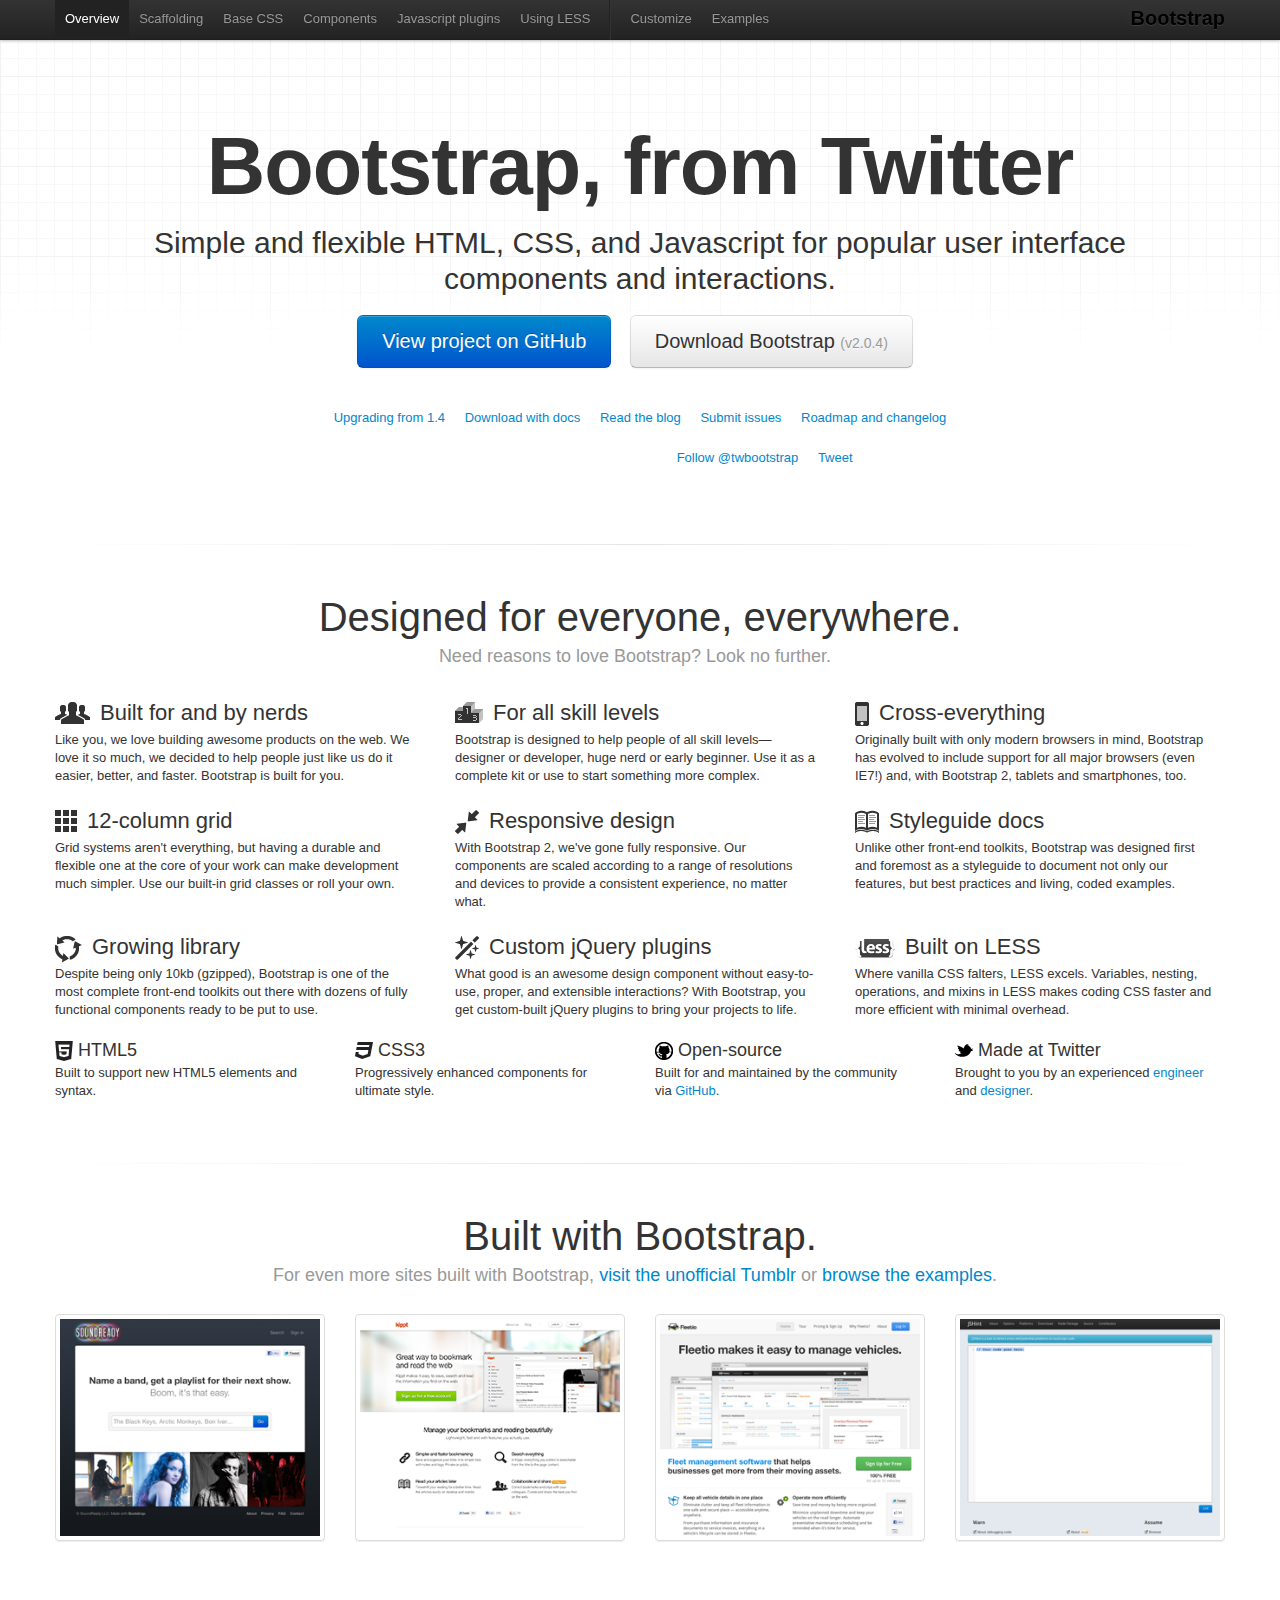
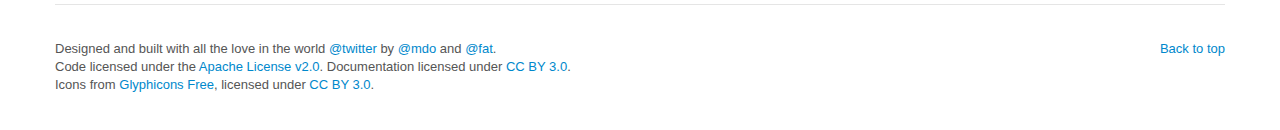
<file: pingjia/static/docs/index.html>
<!DOCTYPE html>
<html lang="en">
  <head>
    <meta charset="utf-8">
    <title>Twitter Bootstrap</title>
    <meta name="viewport" content="width=device-width, initial-scale=1.0">
    <meta name="description" content="">
    <meta name="author" content="">

    <!-- Le styles -->
    <link href="assets/css/bootstrap.css" rel="stylesheet">
    <link href="assets/css/bootstrap-responsive.css" rel="stylesheet">
    <link href="assets/css/docs.css" rel="stylesheet">
    <link href="assets/js/google-code-prettify/prettify.css" rel="stylesheet">

    <!-- Le HTML5 shim, for IE6-8 support of HTML5 elements -->
    <!--[if lt IE 9]>
      <script src="http://html5shim.googlecode.com/svn/trunk/html5.js"></script>
    <![endif]-->

    <!-- Le fav and touch icons -->
    <link rel="shortcut icon" href="assets/ico/favicon.ico">
    <link rel="apple-touch-icon-precomposed" sizes="144x144" href="assets/ico/apple-touch-icon-144-precomposed.png">
    <link rel="apple-touch-icon-precomposed" sizes="114x114" href="assets/ico/apple-touch-icon-114-precomposed.png">
    <link rel="apple-touch-icon-precomposed" sizes="72x72" href="assets/ico/apple-touch-icon-72-precomposed.png">
    <link rel="apple-touch-icon-precomposed" href="assets/ico/apple-touch-icon-57-precomposed.png">

  </head>

  <body data-spy="scroll" data-target=".subnav" data-offset="50">


  <!-- Navbar
    ================================================== -->
    <div class="navbar navbar-fixed-top">
      <div class="navbar-inner">
        <div class="container">
          <button type="button"class="btn btn-navbar" data-toggle="collapse" data-target=".nav-collapse">
            <span class="icon-bar"></span>
            <span class="icon-bar"></span>
            <span class="icon-bar"></span>
          </button>
          <a class="brand" href="./index.html">Bootstrap</a>
          <div class="nav-collapse collapse">
            <ul class="nav">
              <li class="active">
                <a href="./index.html">Overview</a>
              </li>
              <li class="">
                <a href="./scaffolding.html">Scaffolding</a>
              </li>
              <li class="">
                <a href="./base-css.html">Base CSS</a>
              </li>
              <li class="">
                <a href="./components.html">Components</a>
              </li>
              <li class="">
                <a href="./javascript.html">Javascript plugins</a>
              </li>
              <li class="">
                <a href="./less.html">Using LESS</a>
              </li>
              <li class="divider-vertical"></li>
              <li class="">
                <a href="./download.html">Customize</a>
              </li>
              <li class="">
                <a href="./examples.html">Examples</a>
              </li>
            </ul>
          </div>
        </div>
      </div>
    </div>

    <div class="container">

<!-- Masthead
================================================== -->
<header class="jumbotron masthead">
  <div class="inner">
    <h1>Bootstrap, from Twitter</h1>
    <p>Simple and flexible HTML, CSS, and Javascript for popular user interface components and interactions.</p>
    <p class="download-info">
      <a href="https://github.com/twitter/bootstrap/" class="btn btn-primary btn-large" >View project on GitHub</a>
      <a href="assets/bootstrap.zip" class="btn btn-large" >Download Bootstrap <small>(v2.0.4)</small></a>
    </p>
  </div>

  <div class="bs-links">
    <ul class="quick-links">
      <li><a href="./upgrading.html">Upgrading from 1.4</a></li>
      <li><a href="https://github.com/twitter/bootstrap/zipball/master">Download with docs</a></li>
      <li><a href="http://blog.getbootstrap.com">Read the blog</a></li>
      <li><a href="https://github.com/twitter/bootstrap/issues?state=open">Submit issues</a></li>
      <li><a href="https://github.com/twitter/bootstrap/wiki">Roadmap and changelog</a></li>
    </ul>
    <ul class="quick-links">
      <li>
        <iframe class="github-btn" src="http://markdotto.github.com/github-buttons/github-btn.html?user=twitter&repo=bootstrap&type=watch&count=true" allowtransparency="true" frameborder="0" scrolling="0" width="112px" height="20px"></iframe>
      </li>
      <li>
        <iframe class="github-btn" src="http://markdotto.github.com/github-buttons/github-btn.html?user=twitter&repo=bootstrap&type=fork&count=true" allowtransparency="true" frameborder="0" scrolling="0" width="98px" height="20px"></iframe>
      </li>
      <li class="follow-btn">
        <a href="https://twitter.com/twbootstrap" class="twitter-follow-button" data-link-color="#0069D6" data-show-count="true">Follow @twbootstrap</a>
      </li>
      <li class="tweet-btn">
        <a href="https://twitter.com/share" class="twitter-share-button" data-url="http://twitter.github.com/bootstrap/" data-count="horizontal" data-via="twbootstrap" data-related="mdo:Creator of Twitter Bootstrap">Tweet</a>
      </li>
    </ul>
  </div>
</header>

<hr class="soften">

<div class="marketing">
  <h1>Designed for everyone, everywhere.</h1>
  <p class="marketing-byline">Need reasons to love Bootstrap? Look no further.</p>
  <div class="row">
    <div class="span4">
      <img class="bs-icon" src="assets/img/glyphicons/glyphicons_042_group.png">
      <h2>Built for and by nerds</h2>
      <p>Like you, we love building awesome products on the web. We love it so much, we decided to help people just like us do it easier, better, and faster. Bootstrap is built for you.</p>
    </div>
    <div class="span4">
      <img class="bs-icon" src="assets/img/glyphicons/glyphicons_079_podium.png">
      <h2>For all skill levels</h2>
      <p>Bootstrap is designed to help people of all skill levels&mdash;designer or developer, huge nerd or early beginner. Use it as a complete kit or use to start something more complex.</p>
    </div>
    <div class="span4">
      <img class="bs-icon" src="assets/img/glyphicons/glyphicons_163_iphone.png">
      <h2>Cross-everything</h2>
      <p>Originally built with only modern browsers in mind, Bootstrap has evolved to include support for all major browsers (even IE7!) and, with Bootstrap 2, tablets and smartphones, too.</p>
    </div>
  </div><!--/row-->
  <div class="row">
    <div class="span4">
      <img class="bs-icon" src="assets/img/glyphicons/glyphicons_155_show_thumbnails.png">
      <h2>12-column grid</h2>
      <p>Grid systems aren't everything, but having a durable and flexible one at the core of your work can make development much simpler. Use our built-in grid classes or roll your own.</p>
    </div>
    <div class="span4">
      <img class="bs-icon" src="assets/img/glyphicons/glyphicons_214_resize_small.png">
      <h2>Responsive design</h2>
      <p>With Bootstrap 2, we've gone fully responsive. Our components are scaled according to a range of resolutions and devices to provide a consistent experience, no matter what.</p>
    </div>
    <div class="span4">
      <img class="bs-icon" src="assets/img/glyphicons/glyphicons_266_book_open.png">
      <h2>Styleguide docs</h2>
      <p>Unlike other front-end toolkits, Bootstrap was designed first and foremost as a styleguide to document not only our features, but best practices and living, coded examples.</p>
    </div>
  </div><!--/row-->
  <div class="row">
    <div class="span4">
      <img class="bs-icon" src="assets/img/glyphicons/glyphicons_082_roundabout.png">
      <h2>Growing library</h2>
      <p>Despite being only 10kb (gzipped), Bootstrap is one of the most complete front-end toolkits out there with dozens of fully functional components ready to be put to use.</p>
    </div>
    <div class="span4">
      <img class="bs-icon" src="assets/img/glyphicons/glyphicons_009_magic.png">
      <h2>Custom jQuery plugins</h2>
      <p>What good is an awesome design component without easy-to-use, proper, and extensible interactions? With Bootstrap, you get custom-built jQuery plugins to bring your projects to life.</p>
    </div>
    <div class="span4">
      <img class="bs-icon" src="assets/img/less-small.png">
      <h2>Built on LESS</h2>
      <p>Where vanilla CSS falters, LESS excels. Variables, nesting, operations, and mixins in LESS makes coding CSS faster and more efficient with minimal overhead.</p>
    </div>
  </div><!--/row-->
  <div class="row">
    <div class="span3">
      <img class="small-bs-icon" src="assets/img/icon-html5.png">
      <h3>HTML5</h3>
      <p>Built to support new HTML5 elements and syntax.</p>
    </div>
    <div class="span3">
      <img class="small-bs-icon" src="assets/img/icon-css3.png">
      <h3>CSS3</h3>
      <p>Progressively enhanced components for ultimate style.</p>
    </div>
    <div class="span3">
      <img class="small-bs-icon" src="assets/img/icon-github.png">
      <h3>Open-source</h3>
      <p>Built for and maintained by the community via <a href="https://github.com">GitHub</a>.</p>
    </div>
    <div class="span3">
      <img class="small-bs-icon" src="assets/img/icon-twitter.png">
      <h3>Made at Twitter</h3>
      <p>Brought to you by an experienced <a href="http://twitter.com/fat">engineer</a> and <a href="http://twitter.com/mdo">designer</a>.</p>
    </div>
  </div><!--/row-->

  <hr class="soften">

  <h1>Built with Bootstrap.</h1>
  <p class="marketing-byline">For even more sites built with Bootstrap, <a href="http://builtwithbootstrap.tumblr.com/" target="_blank">visit the unofficial Tumblr</a> or <a href="./examples.html">browse the examples</a>.</p>
  <ul class="thumbnails example-sites">
    <li class="span3">
      <a class="thumbnail" href="http://soundready.fm/" target="_blank">
        <img src="assets/img/example-sites/soundready.png" alt="SoundReady.fm">
      </a>
    </li>
    <li class="span3">
      <a class="thumbnail" href="http://kippt.com/" target="_blank">
        <img src="assets/img/example-sites/kippt.png" alt="Kippt">
      </a>
    </li>
    <li class="span3">
      <a class="thumbnail" href="http://www.fleetio.com/" target="_blank">
        <img src="assets/img/example-sites/fleetio.png" alt="Fleetio">
      </a>
    </li>
    <li class="span3">
      <a class="thumbnail" href="http://www.jshint.com/" target="_blank">
        <img src="assets/img/example-sites/jshint.png" alt="JS Hint">
      </a>
    </li>
  </ul>

</div><!-- /.marketing -->

     <!-- Footer
      ================================================== -->
      <footer class="footer">
        <p class="pull-right"><a href="#">Back to top</a></p>
        <p>Designed and built with all the love in the world <a href="http://twitter.com/twitter" target="_blank">@twitter</a> by <a href="http://twitter.com/mdo" target="_blank">@mdo</a> and <a href="http://twitter.com/fat" target="_blank">@fat</a>.</p>
        <p>Code licensed under the <a href="http://www.apache.org/licenses/LICENSE-2.0" target="_blank">Apache License v2.0</a>. Documentation licensed under <a href="http://creativecommons.org/licenses/by/3.0/">CC BY 3.0</a>.</p>
        <p>Icons from <a href="http://glyphicons.com">Glyphicons Free</a>, licensed under <a href="http://creativecommons.org/licenses/by/3.0/">CC BY 3.0</a>.</p>
      </footer>

    </div><!-- /container -->



    <!-- Le javascript
    ================================================== -->
    <!-- Placed at the end of the document so the pages load faster -->
    <script type="text/javascript" src="http://platform.twitter.com/widgets.js"></script>
    <script src="assets/js/jquery.js"></script>
    <script src="assets/js/google-code-prettify/prettify.js"></script>
    <script src="assets/js/bootstrap-transition.js"></script>
    <script src="assets/js/bootstrap-alert.js"></script>
    <script src="assets/js/bootstrap-modal.js"></script>
    <script src="assets/js/bootstrap-dropdown.js"></script>
    <script src="assets/js/bootstrap-scrollspy.js"></script>
    <script src="assets/js/bootstrap-tab.js"></script>
    <script src="assets/js/bootstrap-tooltip.js"></script>
    <script src="assets/js/bootstrap-popover.js"></script>
    <script src="assets/js/bootstrap-button.js"></script>
    <script src="assets/js/bootstrap-collapse.js"></script>
    <script src="assets/js/bootstrap-carousel.js"></script>
    <script src="assets/js/bootstrap-typeahead.js"></script>
    <script src="assets/js/application.js"></script>


  </body>
</html>
</file>
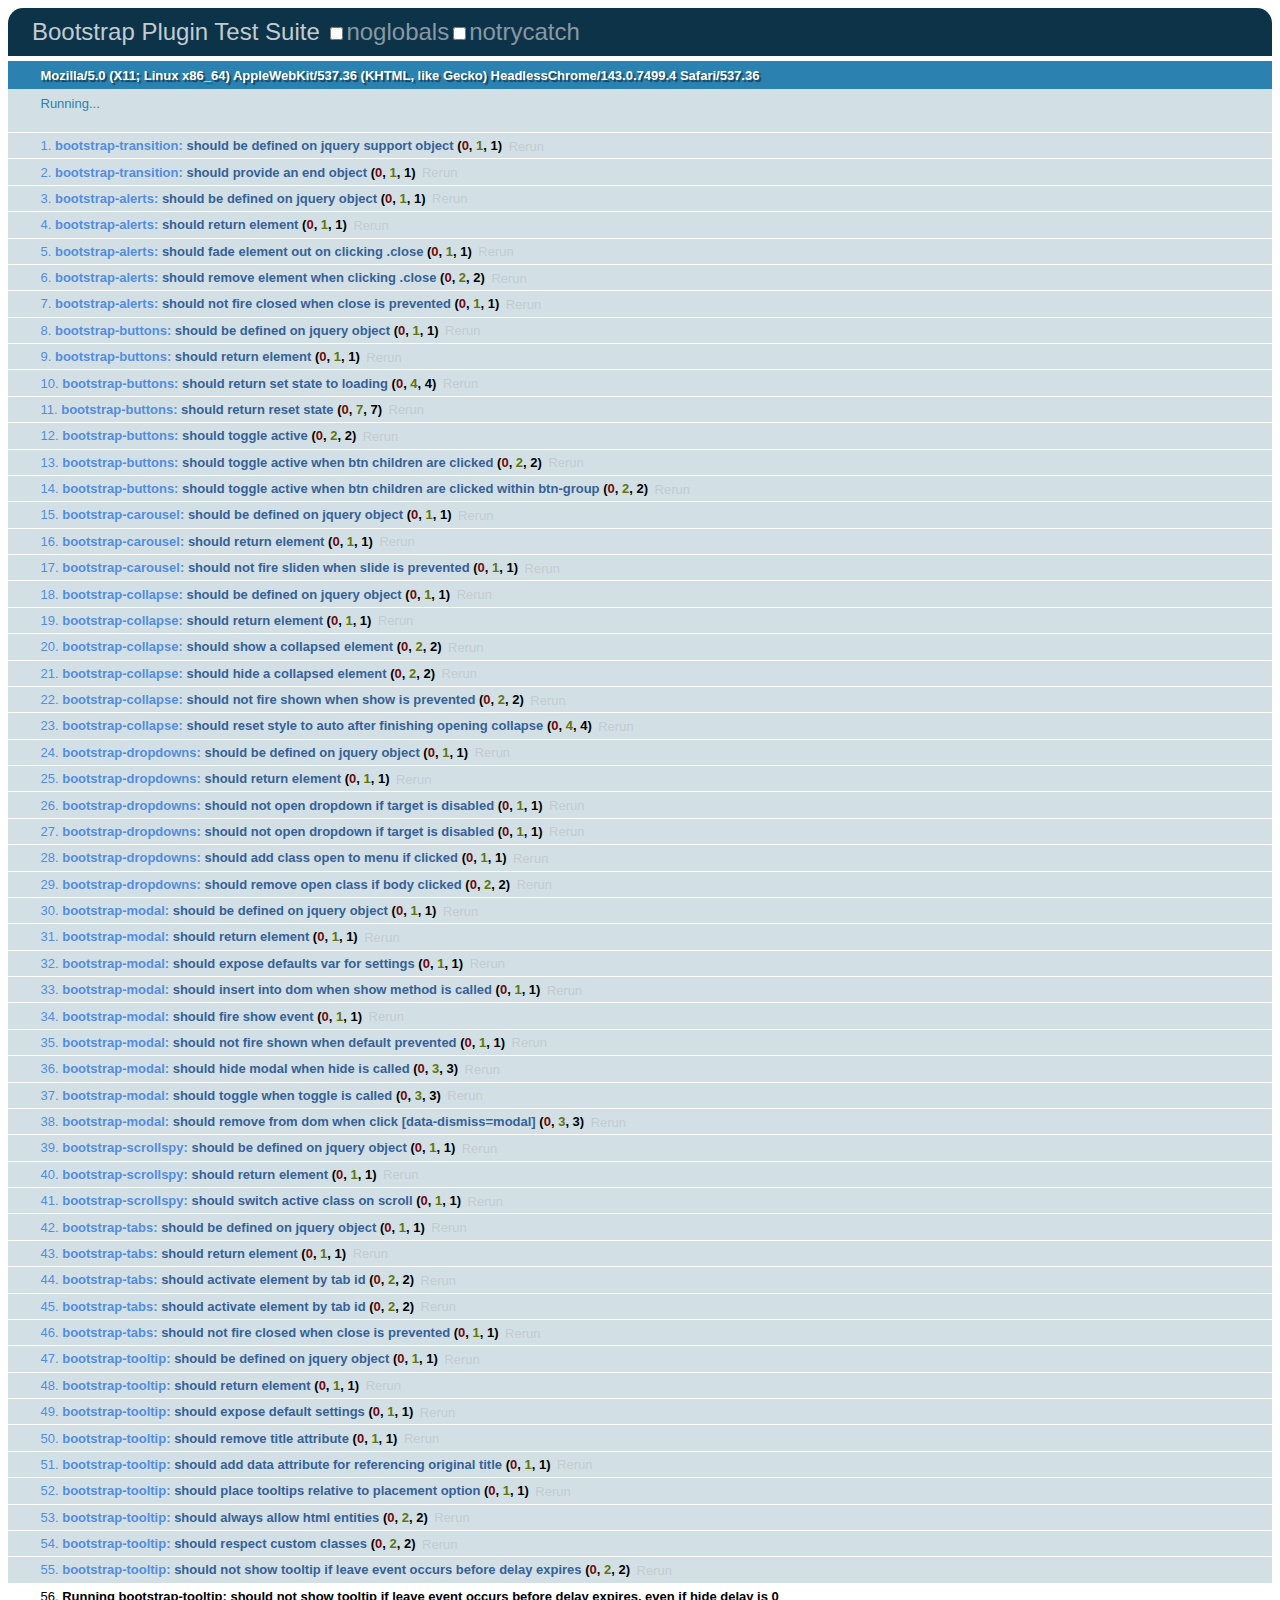
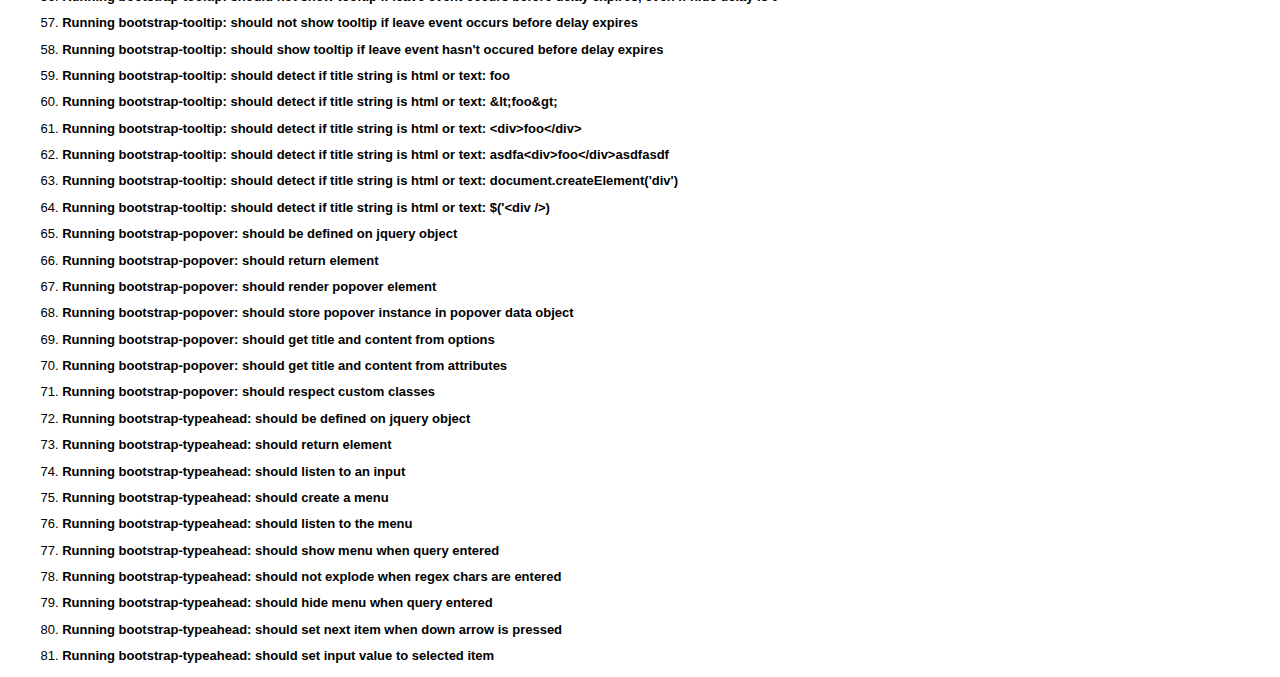
<file: pingjia/static/js/tests/index.html>
<!DOCTYPE HTML>
<html>
<head>
  <title>Bootstrap Plugin Test Suite</title>

  <!-- jquery -->
  <!--<script src="http://code.jquery.com/jquery-1.7.min.js"></script>-->
  <script src="vendor/jquery.js"></script>

  <!-- qunit -->
  <link rel="stylesheet" href="vendor/qunit.css" type="text/css" media="screen" />
  <script src="vendor/qunit.js"></script>

  <!-- phantomjs logging script-->
  <script src="unit/bootstrap-phantom.js"></script>

  <!--  plugin sources -->
  <script src="../../js/bootstrap-transition.js"></script>
  <script src="../../js/bootstrap-alert.js"></script>
  <script src="../../js/bootstrap-button.js"></script>
  <script src="../../js/bootstrap-carousel.js"></script>
  <script src="../../js/bootstrap-collapse.js"></script>
  <script src="../../js/bootstrap-dropdown.js"></script>
  <script src="../../js/bootstrap-modal.js"></script>
  <script src="../../js/bootstrap-scrollspy.js"></script>
  <script src="../../js/bootstrap-tab.js"></script>
  <script src="../../js/bootstrap-tooltip.js"></script>
  <script src="../../js/bootstrap-popover.js"></script>
  <script src="../../js/bootstrap-typeahead.js"></script>

  <!-- unit tests -->
  <script src="unit/bootstrap-transition.js"></script>
  <script src="unit/bootstrap-alert.js"></script>
  <script src="unit/bootstrap-button.js"></script>
  <script src="unit/bootstrap-carousel.js"></script>
  <script src="unit/bootstrap-collapse.js"></script>
  <script src="unit/bootstrap-dropdown.js"></script>
  <script src="unit/bootstrap-modal.js"></script>
  <script src="unit/bootstrap-scrollspy.js"></script>
  <script src="unit/bootstrap-tab.js"></script>
  <script src="unit/bootstrap-tooltip.js"></script>
  <script src="unit/bootstrap-popover.js"></script>
  <script src="unit/bootstrap-typeahead.js"></script>
</head>
<body>
  <div>
    <h1 id="qunit-header">Bootstrap Plugin Test Suite</h1>
    <h2 id="qunit-banner"></h2>
    <h2 id="qunit-userAgent"></h2>
    <ol id="qunit-tests"></ol>
    <div id="qunit-fixture"></div>
  </div>
</body>
</html>
</file>
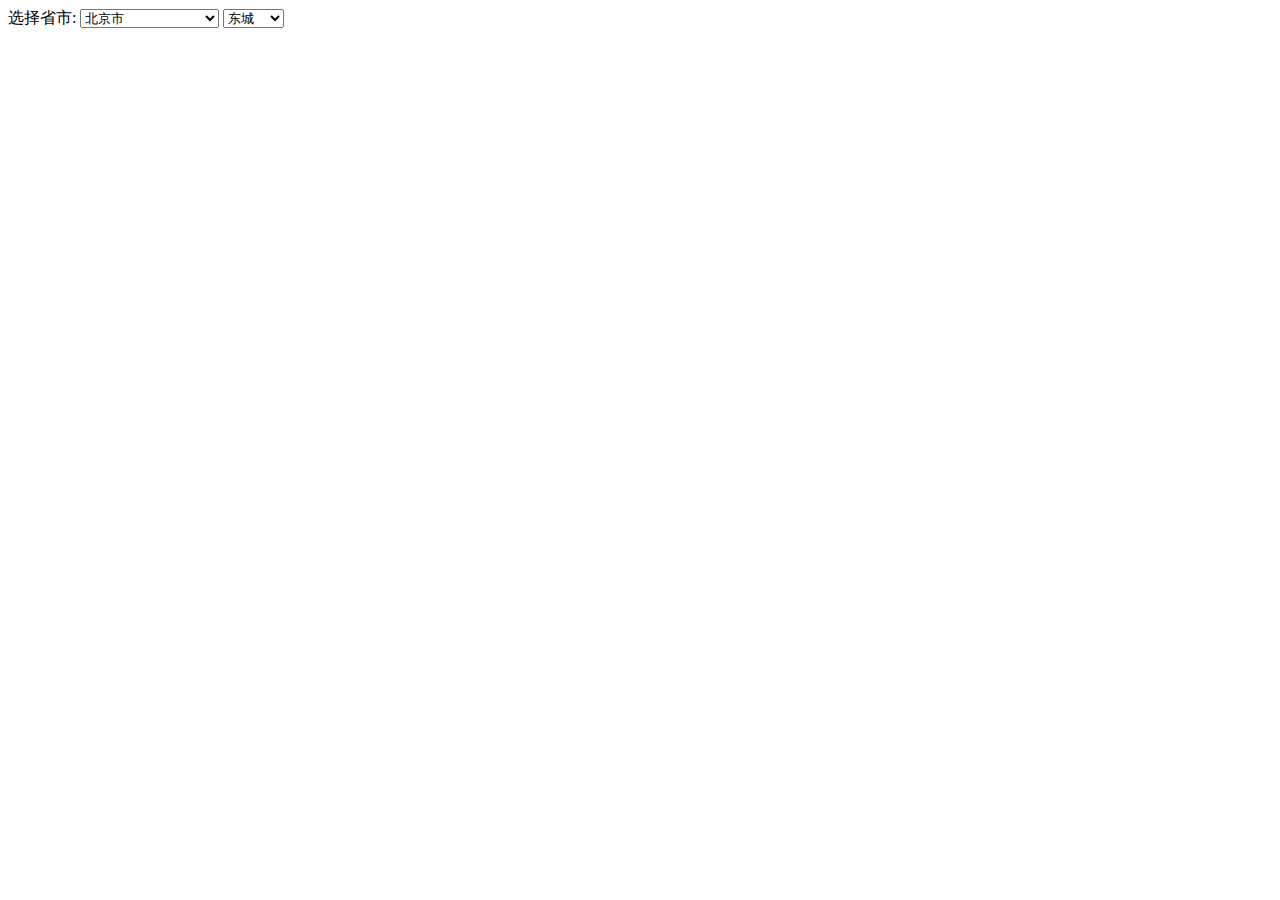
<file: pingjia/templates/pricenomics_cityseletor.html>
<!DOCTYPE HTML PUBLIC "-//W3C//DTD HTML 4.0 Transitional//EN">
<HTML>
<HEAD>
<TITLE> New Document </TITLE>
<META NAME="Generator" CONTENT="EditPlus">
<META http-equiv=Content-Type content="text/html; charset=utf-8"> 
<META NAME="Author" CONTENT="">
<META NAME="Keywords" CONTENT="">
<META NAME="Description" CONTENT="">

<script language="javascript" type="text/javascript">
provinceArray = new Array("北京市","上海市","天津市","重庆市","河北省","山西省","内蒙古自治区","辽宁省","吉林省","黑龙江省","江苏省","浙江省","安徽省","福建省","江西省","山东省","河南省","湖北省","湖南省","广东省","广西壮族自治区","海南省","四川省","贵州省","云南省","西藏自治区","陕西省","甘肃省","宁夏回族自治区","青海省","新疆维吾尔族自治区","香港特别行政区","澳门特别行政区","台湾省","其它");

//定义 城市 数据数组
cityArray = new Array(); 
cityArray[0] = new Array("北京市","东城|西城|崇文|宣武|朝阳|丰台|石景山|海淀|门头沟|房山|通州|顺义|昌平|大兴|平谷|怀柔|密云|延庆"); 
cityArray[1] = new Array("上海市","黄浦|卢湾|徐汇|长宁|静安|普陀|闸北|虹口|杨浦|闵行|宝山|嘉定|浦东|金山|松江|青浦|南汇|奉贤|崇明"); 
cityArray[2] = new Array("天津市","和平|东丽|河东|西青|河西|津南|南开|北辰|河北|武清|红挢|塘沽|汉沽|大港|宁河|静海|宝坻|蓟县"); 
cityArray[3] = new Array("重庆市","万州|涪陵|渝中|大渡口|江北|沙坪坝|九龙坡|南岸|北碚|万盛|双挢|渝北|巴南|黔江|长寿|綦江|潼南|铜梁 |大足|荣昌|壁山|梁平|城口|丰都|垫江|武隆|忠县|开县|云阳|奉节|巫山|巫溪|石柱|秀山|酉阳|彭水|江津|合川|永川|南川"); 
cityArray[4] = new Array("河北省","石家庄|邯郸|邢台|保定|张家口|承德|廊坊|唐山|秦皇岛|沧州|衡水"); 
cityArray[5] = new Array("山西省","太原|大同|阳泉|长治|晋城|朔州|吕梁|忻州|晋中|临汾|运城"); 
cityArray[6] = new Array("内蒙古自治区","呼和浩特|包头|乌海|赤峰|呼伦贝尔盟|阿拉善盟|哲里木盟|兴安盟|乌兰察布盟|锡林郭勒盟|巴彦淖尔盟|伊克昭盟"); 
cityArray[7] = new Array("辽宁省","沈阳|大连|鞍山|抚顺|本溪|丹东|锦州|营口|阜新|辽阳|盘锦|铁岭|朝阳|葫芦岛"); 
cityArray[8] = new Array("吉林省","长春|吉林|四平|辽源|通化|白山|松原|白城|延边"); 
cityArray[9] = new Array("黑龙江省","哈尔滨|齐齐哈尔|牡丹江|佳木斯|大庆|绥化|鹤岗|鸡西|黑河|双鸭山|伊春|七台河|大兴安岭"); 
cityArray[10] = new Array("江苏省","南京|镇江|苏州|南通|扬州|盐城|徐州|连云港|常州|无锡|宿迁|泰州|淮安"); 
cityArray[11] = new Array("浙江省","杭州|宁波|温州|嘉兴|湖州|绍兴|金华|衢州|舟山|台州|丽水"); 
cityArray[12] = new Array("安徽省","合肥|芜湖|蚌埠|马鞍山|淮北|铜陵|安庆|黄山|滁州|宿州|池州|淮南|巢湖|阜阳|六安|宣城|亳州"); 
cityArray[13] = new Array("福建省","福州|厦门|莆田|三明|泉州|漳州|南平|龙岩|宁德"); 
cityArray[14] = new Array("江西省","南昌市|景德镇|九江|鹰潭|萍乡|新馀|赣州|吉安|宜春|抚州|上饶"); 
cityArray[15] = new Array("山东省","济南|青岛|淄博|枣庄|东营|烟台|潍坊|济宁|泰安|威海|日照|莱芜|临沂|德州|聊城|滨州|菏泽"); 
cityArray[16] = new Array("河南省","郑州|开封|洛阳|平顶山|安阳|鹤壁|新乡|焦作|濮阳|许昌|漯河|三门峡|南阳|商丘|信阳|周口|驻马店|济源"); 
cityArray[17] = new Array("湖北省","武汉|宜昌|荆州|襄樊|黄石|荆门|黄冈|十堰|恩施|潜江|天门|仙桃|随州|咸宁|孝感|鄂州");
cityArray[18] = new Array("湖南省","长沙|常德|株洲|湘潭|衡阳|岳阳|邵阳|益阳|娄底|怀化|郴州|永州|湘西|张家界"); 
cityArray[19] = new Array("广东省","广州|深圳|珠海|汕头|东莞|中山|佛山|韶关|江门|湛江|茂名|肇庆|惠州|梅州|汕尾|河源|阳江|清远|潮州|揭阳|云浮"); 
cityArray[20] = new Array("广西壮族自治区","南宁|柳州|桂林|梧州|北海|防城港|钦州|贵港|玉林|南宁地区|柳州地区|贺州|百色|河池"); 
cityArray[21] = new Array("海南省","海口|三亚"); 
cityArray[22] = new Array("四川省","成都|绵阳|德阳|自贡|攀枝花|广元|内江|乐山|南充|宜宾|广安|达川|雅安|眉山|甘孜|凉山|泸州"); 
cityArray[23] = new Array("贵州省","贵阳|六盘水|遵义|安顺|铜仁|黔西南|毕节|黔东南|黔南"); 
cityArray[24] = new Array("云南省","昆明|大理|曲靖|玉溪|昭通|楚雄|红河|文山|思茅|西双版纳|保山|德宏|丽江|怒江|迪庆|临沧");
cityArray[25] = new Array("西藏自治区","拉萨|日喀则|山南|林芝|昌都|阿里|那曲"); 
cityArray[26] = new Array("陕西省","西安|宝鸡|咸阳|铜川|渭南|延安|榆林|汉中|安康|商洛"); 
cityArray[27] = new Array("甘肃省","兰州|嘉峪关|金昌|白银|天水|酒泉|张掖|武威|定西|陇南|平凉|庆阳|临夏|甘南"); 
cityArray[28] = new Array("宁夏回族自治区","银川|石嘴山|吴忠|固原"); 
cityArray[29] = new Array("青海省","西宁|海东|海南|海北|黄南|玉树|果洛|海西"); 
cityArray[30] = new Array("新疆维吾尔族自治区","乌鲁木齐|石河子|克拉玛依|伊犁|巴音郭勒|昌吉|克孜勒苏柯尔克孜|博尔塔拉|吐鲁番|哈密|喀什|和田|阿克苏"); 
cityArray[31] = new Array("香港特别行政区","香港特别行政区"); 
cityArray[32] = new Array("澳门特别行政区","澳门特别行政区"); 
cityArray[33] = new Array("台湾省","台北|高雄|台中|台南|屏东|南投|云林|新竹|彰化|苗栗|嘉义|花莲|桃园|宜兰|基隆|台东|金门|马祖|澎湖"); 
cityArray[34] = new Array("其它","北美洲|南美洲|亚洲|非洲|欧洲|大洋洲");

function initProvince(){
document.all.selProvince.length = 0 ; 
for(i=0; i<provinceArray.length; i++){
   document.all.selProvince.options[i] = new Option(provinceArray[i],provinceArray[i]);
}
getCity(document.all.selProvince.options[0].value)
}

function getCity(currProvince)
{
    //当前 所选择 的 省
    var currProvince = currProvince;
    var i,j,k;
    //清空 城市 下拉选单
    document.all.selCity.length = 0 ; 
    for (i = 0 ;i <cityArray.length;i++)
      {   
          //得到 当前省 在 城市数组中的位置
          if(cityArray[i][0]==currProvince)
            {   
                //得到 当前省 所辖制的 地市
                tmpcityArray = cityArray[i][1].split("|")
                  for(j=0;j<tmpcityArray.length;j++)
                  {
                    //填充 城市 下拉选单
                    document.all.selCity.options[document.all.selCity.length] = new Option(tmpcityArray[j],tmpcityArray[j]); 
                  }
            } 
      } 
}
</script>

</HEAD>

<BODY onload="initProvince()">
选择省市:
		<select name="province" id="selProvince" onChange = "getCity(this.options[this.selectedIndex].value)">
    	</select>
    	<select name="city" id="selCity">
        	<option>北京</option>
    	</select>
</BODY>
</HTML>
</file>
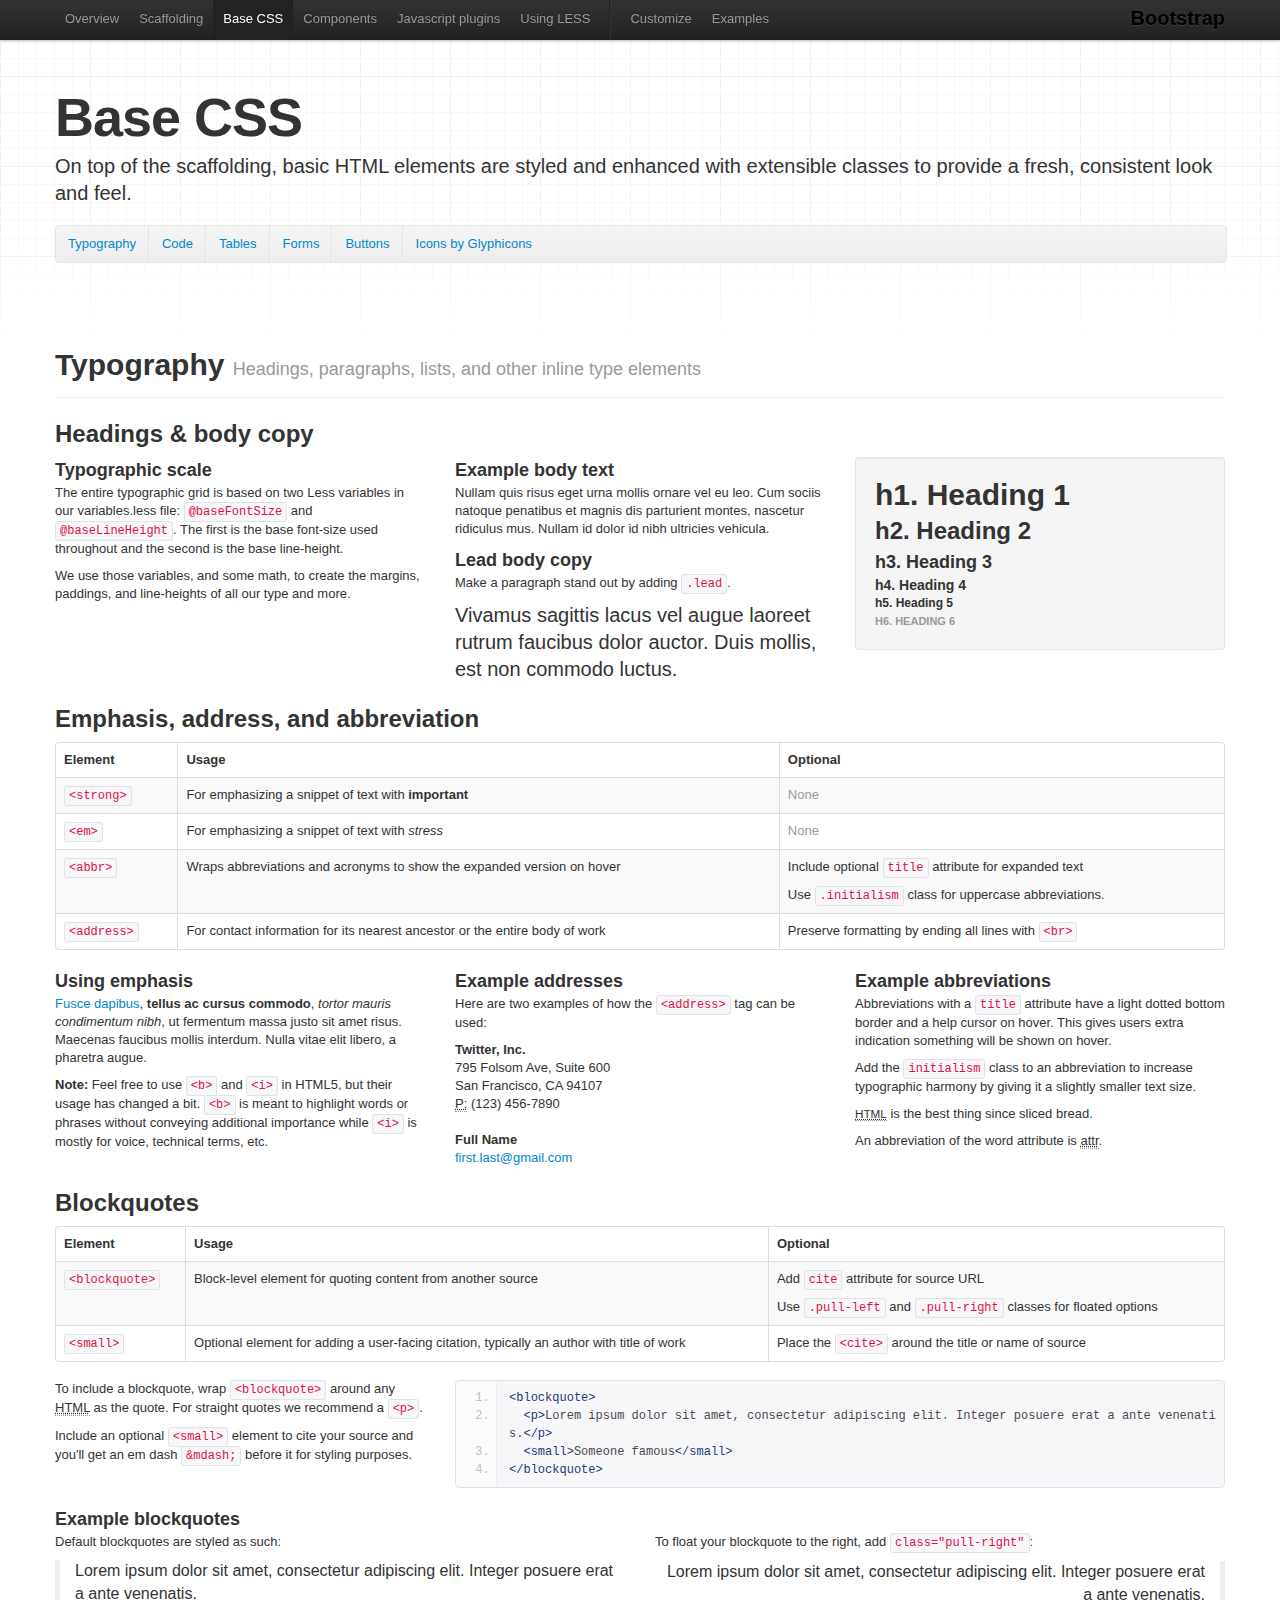
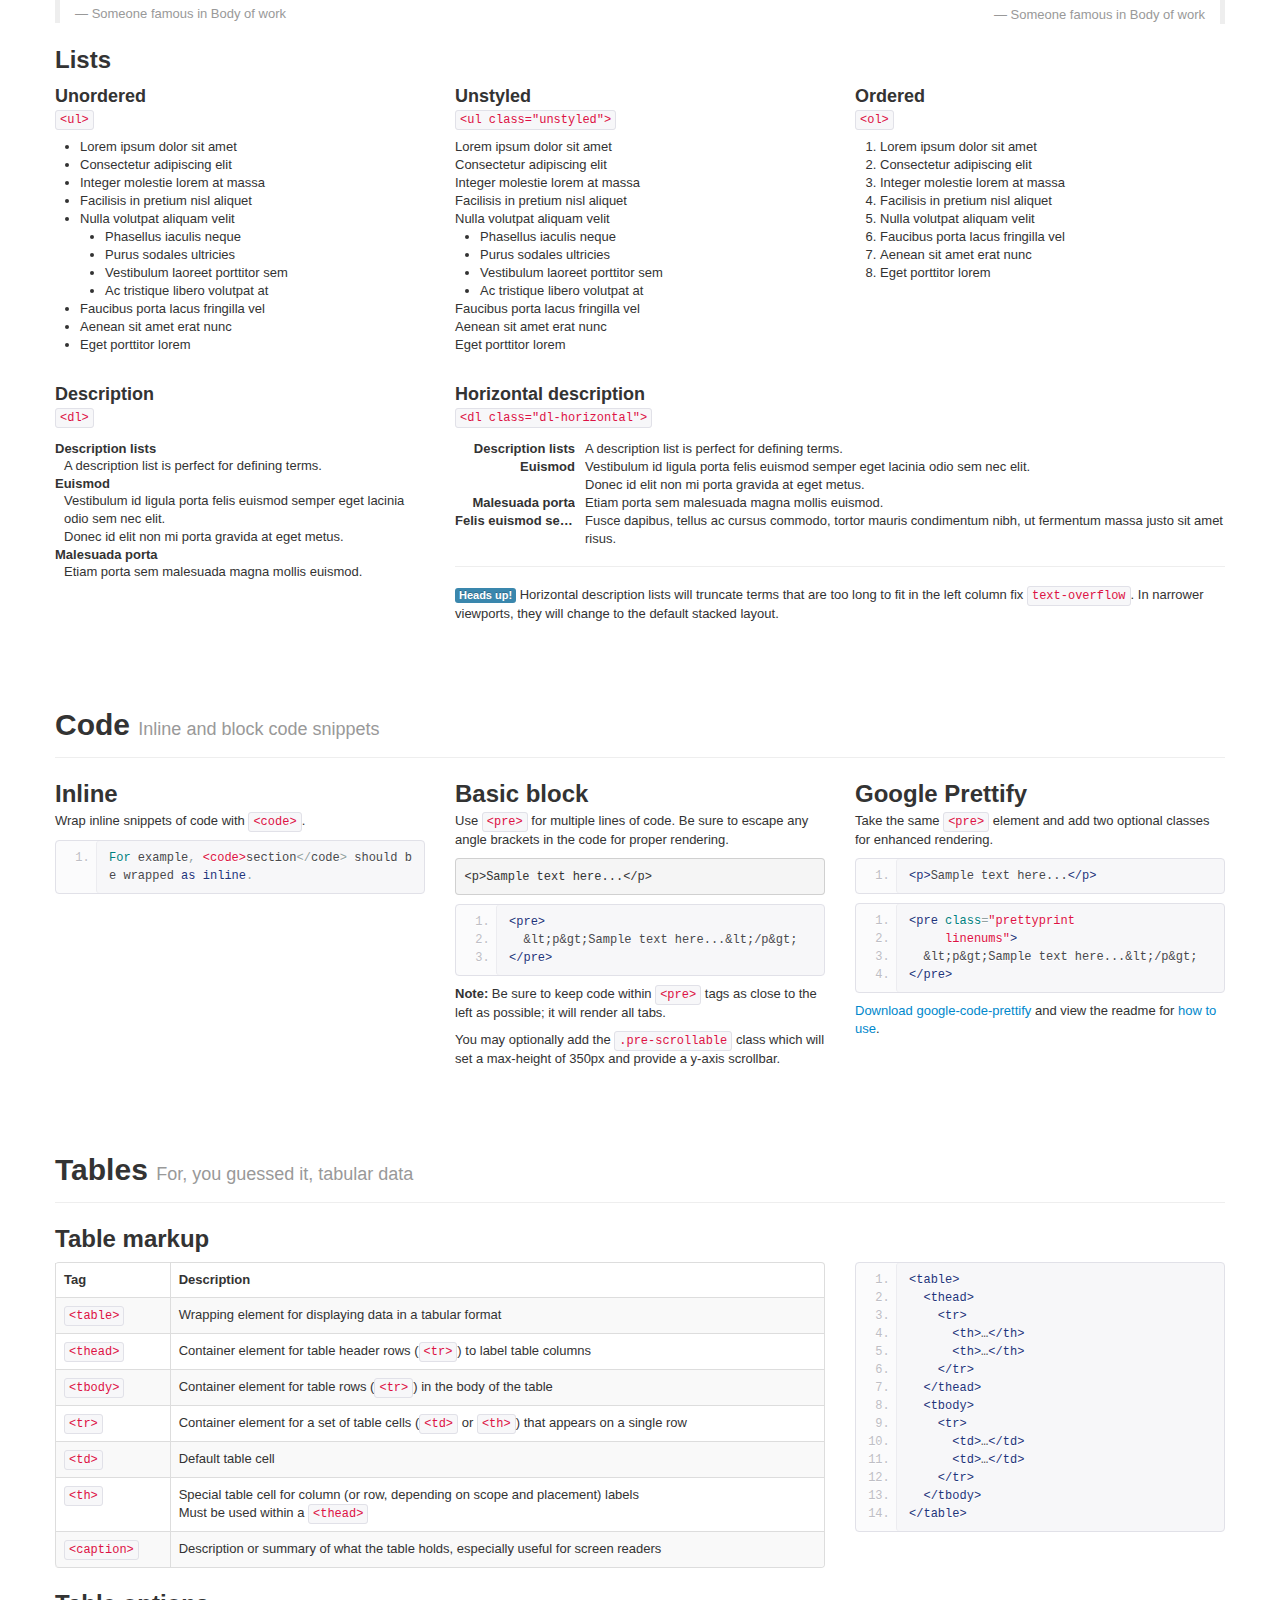
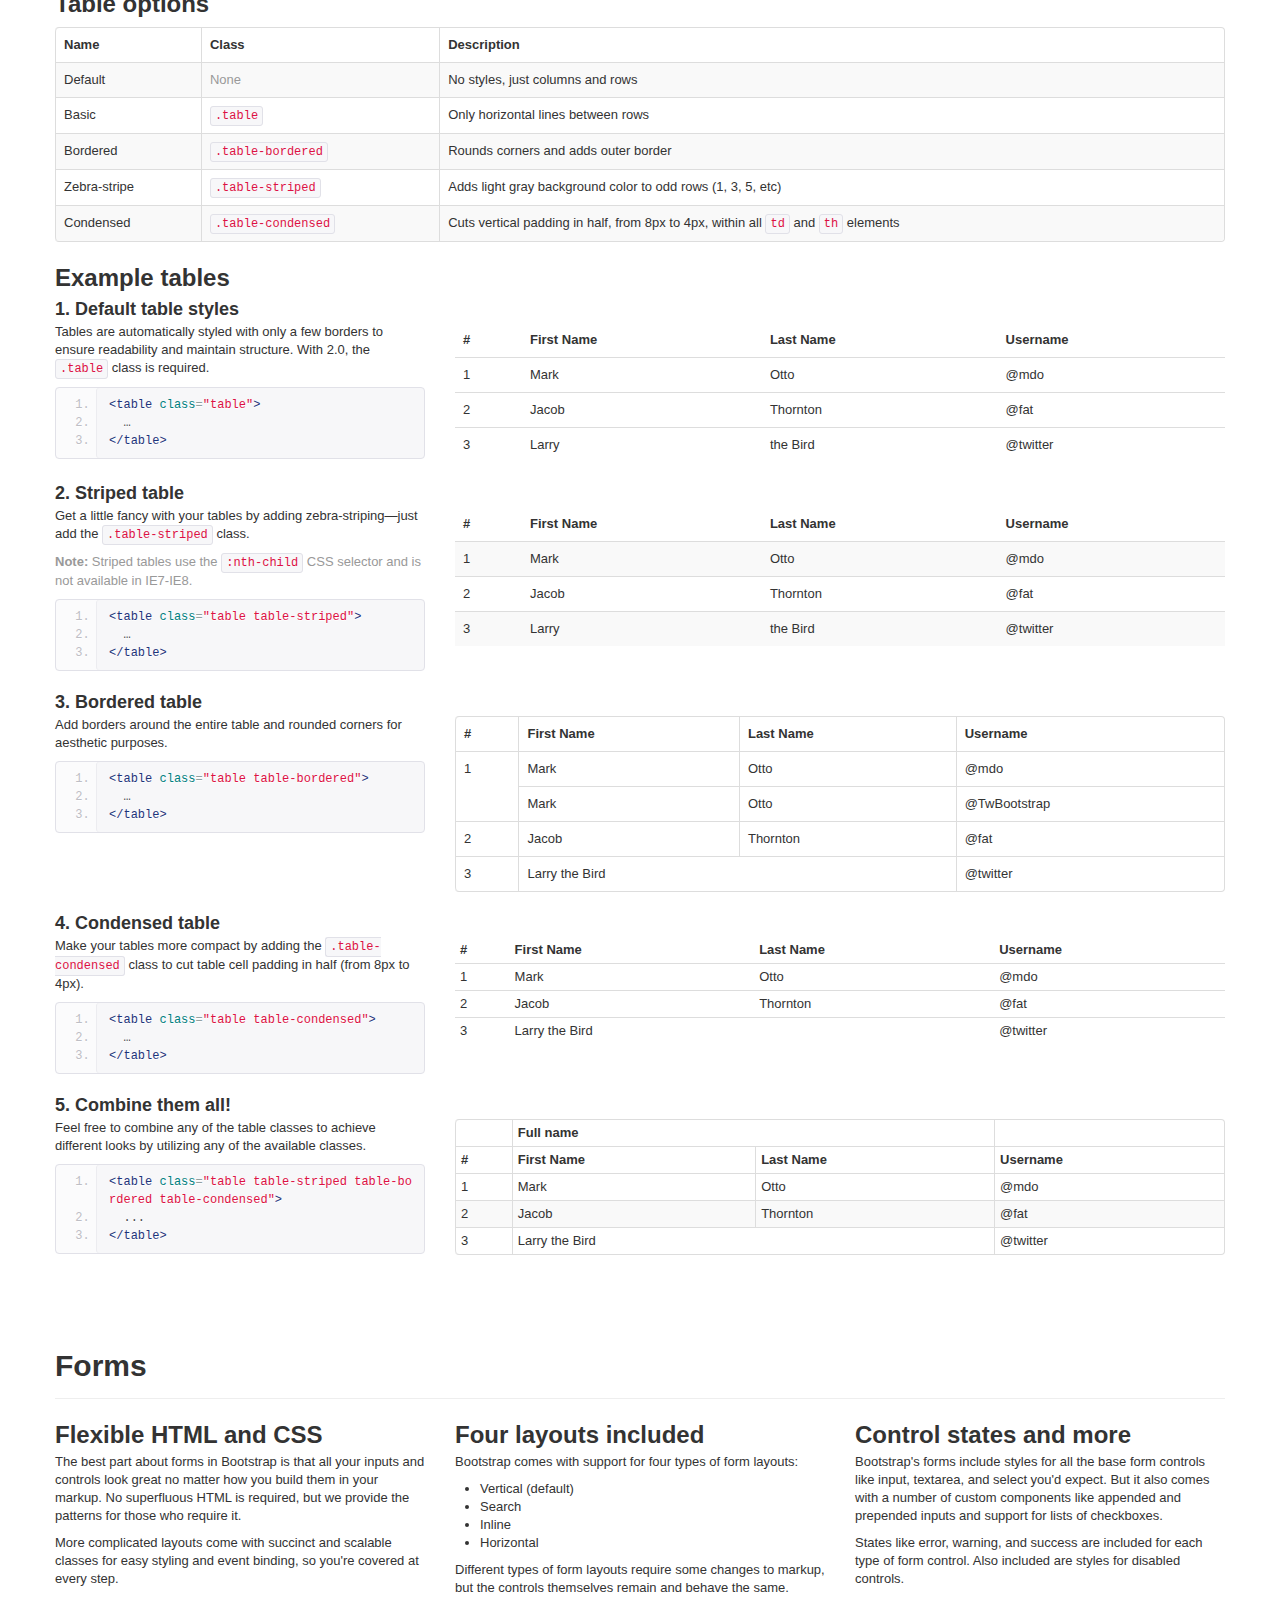
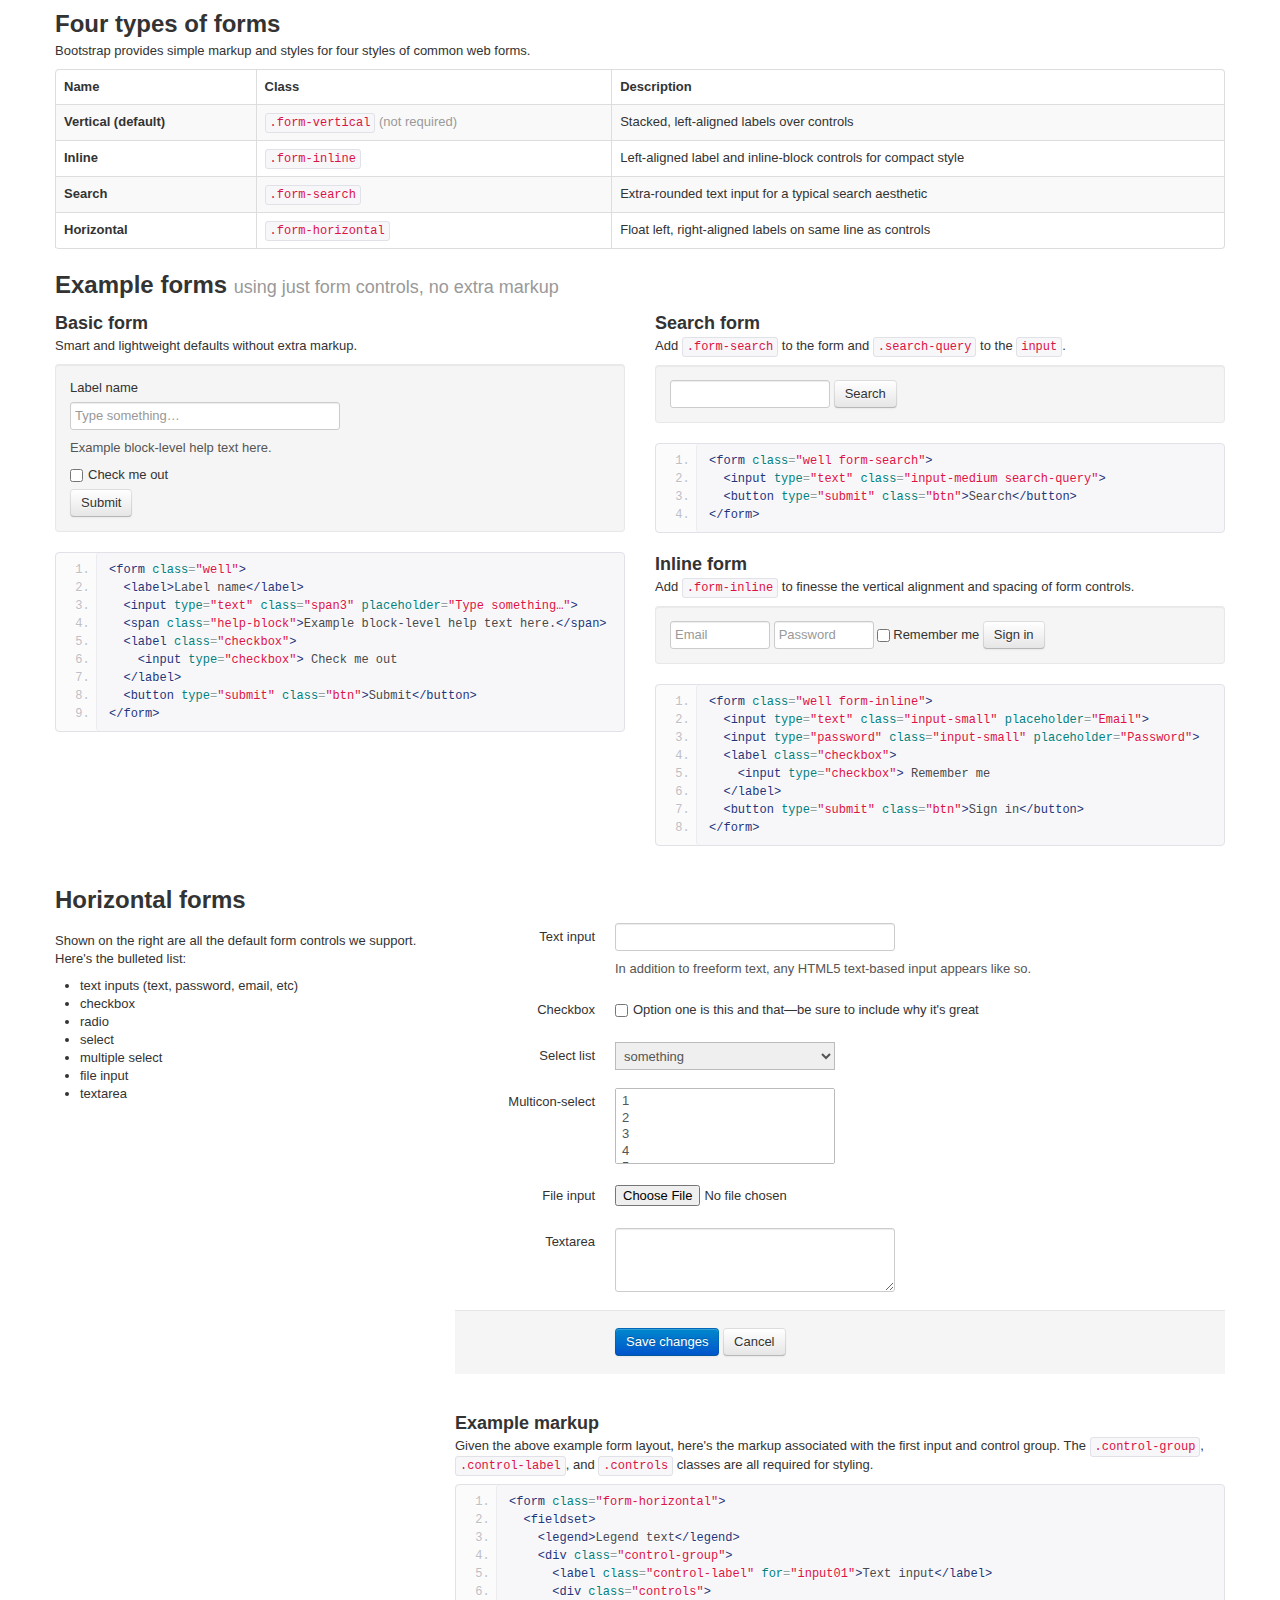
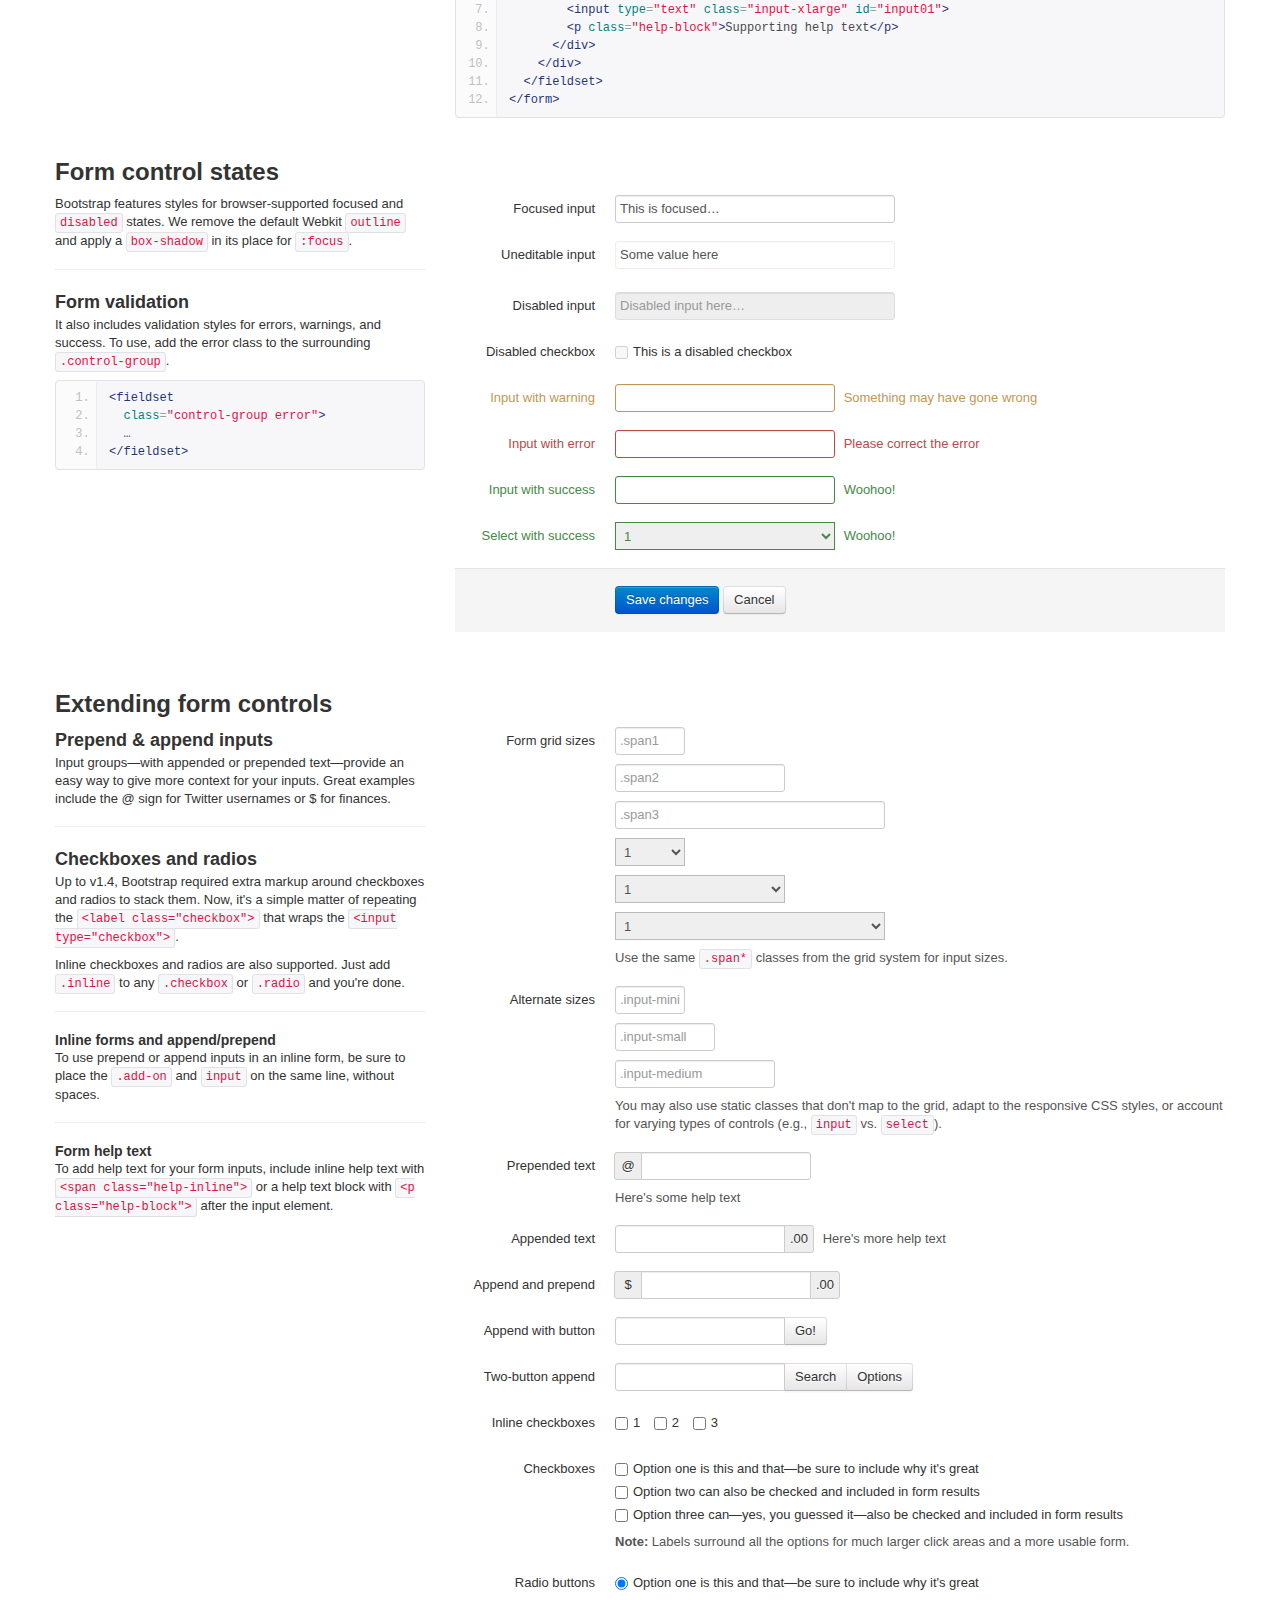
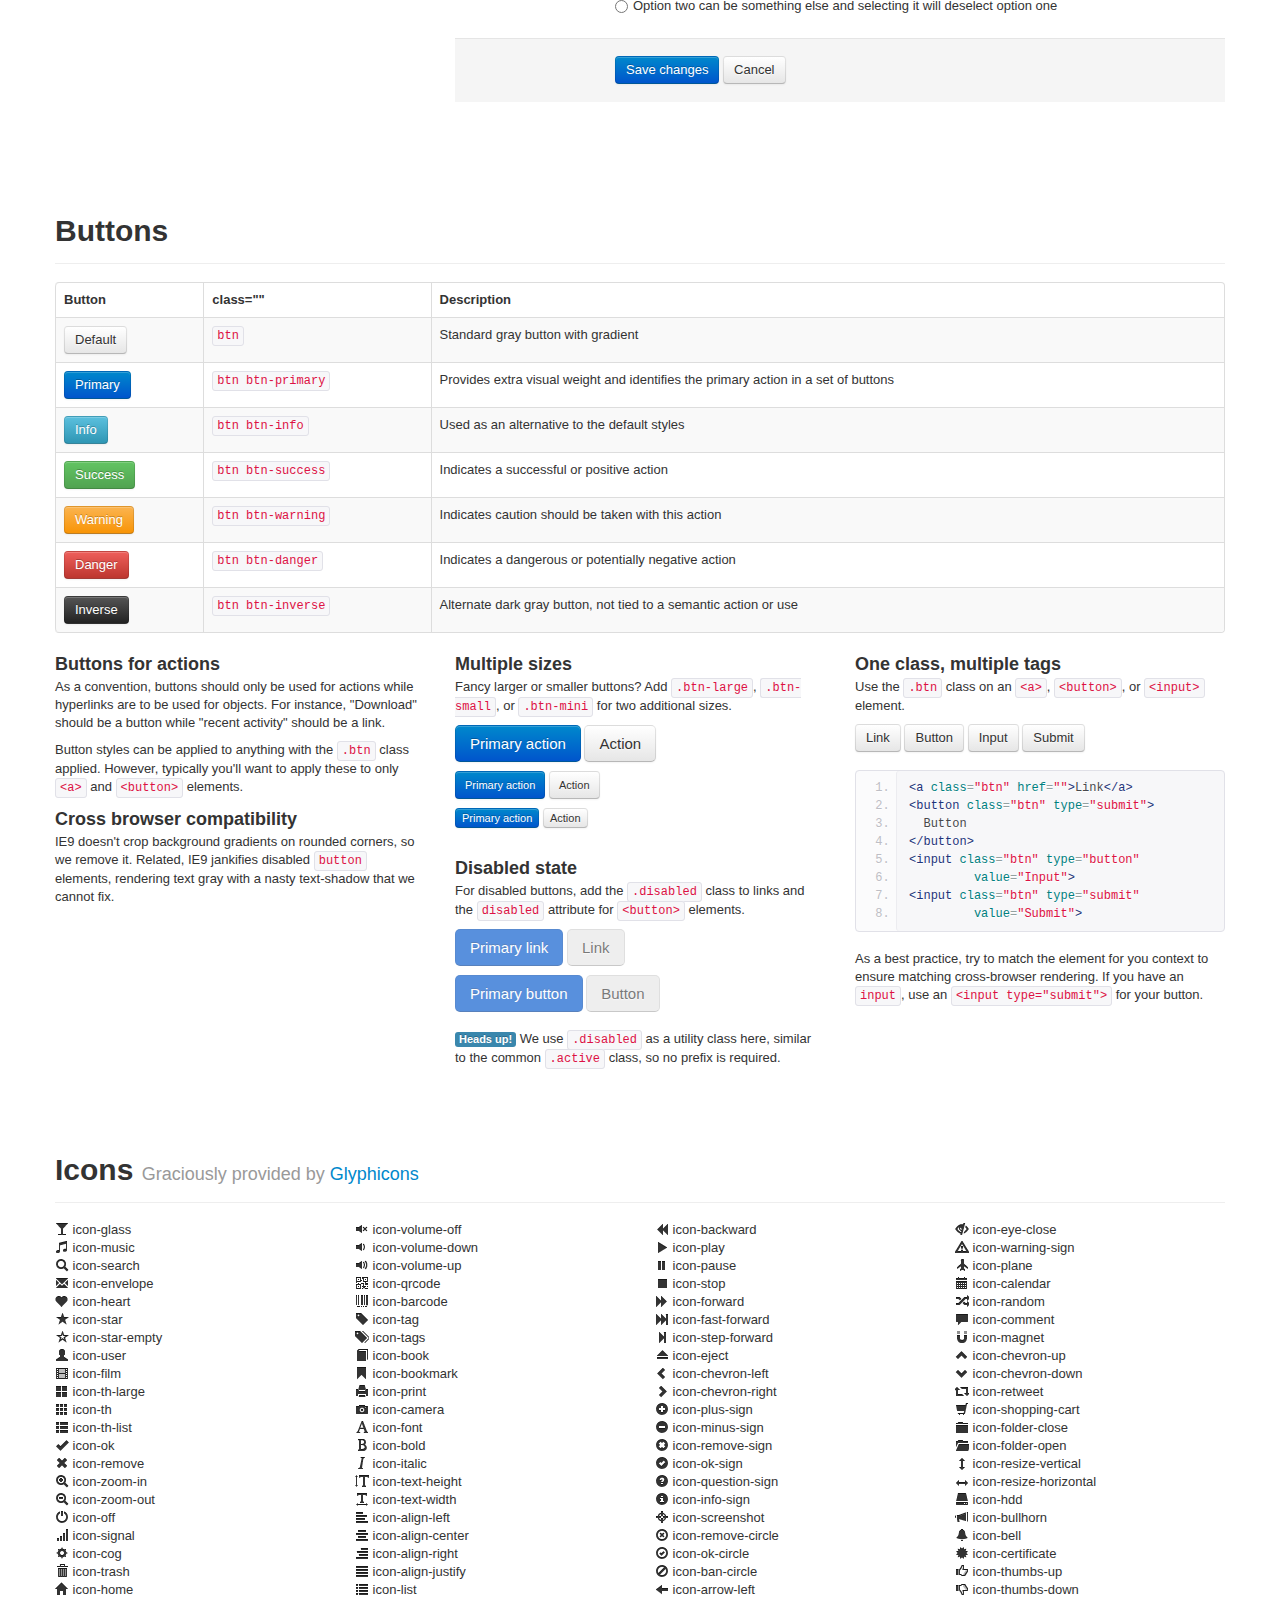
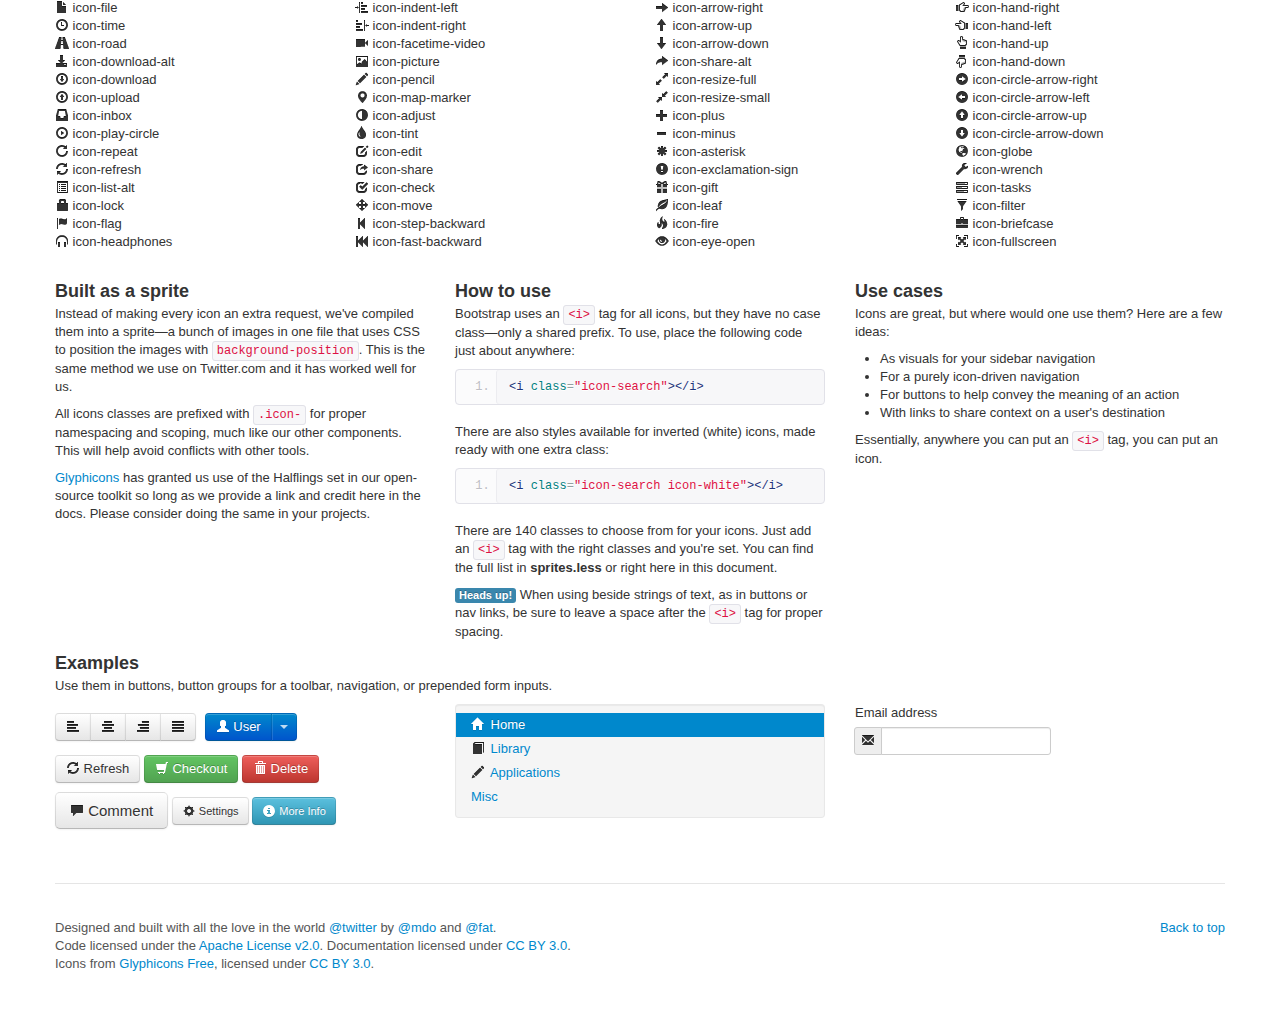
<file: pingjia/static/docs/base-css.html>
<!DOCTYPE html>
<html lang="en">
  <head>
    <meta charset="utf-8">
    <title>Base · Twitter Bootstrap</title>
    <meta name="viewport" content="width=device-width, initial-scale=1.0">
    <meta name="description" content="">
    <meta name="author" content="">

    <!-- Le styles -->
    <link href="assets/css/bootstrap.css" rel="stylesheet">
    <link href="assets/css/bootstrap-responsive.css" rel="stylesheet">
    <link href="assets/css/docs.css" rel="stylesheet">
    <link href="assets/js/google-code-prettify/prettify.css" rel="stylesheet">

    <!-- Le HTML5 shim, for IE6-8 support of HTML5 elements -->
    <!--[if lt IE 9]>
      <script src="http://html5shim.googlecode.com/svn/trunk/html5.js"></script>
    <![endif]-->

    <!-- Le fav and touch icons -->
    <link rel="shortcut icon" href="assets/ico/favicon.ico">
    <link rel="apple-touch-icon-precomposed" sizes="144x144" href="assets/ico/apple-touch-icon-144-precomposed.png">
    <link rel="apple-touch-icon-precomposed" sizes="114x114" href="assets/ico/apple-touch-icon-114-precomposed.png">
    <link rel="apple-touch-icon-precomposed" sizes="72x72" href="assets/ico/apple-touch-icon-72-precomposed.png">
    <link rel="apple-touch-icon-precomposed" href="assets/ico/apple-touch-icon-57-precomposed.png">

  </head>

  <body data-spy="scroll" data-target=".subnav" data-offset="50">


  <!-- Navbar
    ================================================== -->
    <div class="navbar navbar-fixed-top">
      <div class="navbar-inner">
        <div class="container">
          <button type="button"class="btn btn-navbar" data-toggle="collapse" data-target=".nav-collapse">
            <span class="icon-bar"></span>
            <span class="icon-bar"></span>
            <span class="icon-bar"></span>
          </button>
          <a class="brand" href="./index.html">Bootstrap</a>
          <div class="nav-collapse collapse">
            <ul class="nav">
              <li class="">
                <a href="./index.html">Overview</a>
              </li>
              <li class="">
                <a href="./scaffolding.html">Scaffolding</a>
              </li>
              <li class="active">
                <a href="./base-css.html">Base CSS</a>
              </li>
              <li class="">
                <a href="./components.html">Components</a>
              </li>
              <li class="">
                <a href="./javascript.html">Javascript plugins</a>
              </li>
              <li class="">
                <a href="./less.html">Using LESS</a>
              </li>
              <li class="divider-vertical"></li>
              <li class="">
                <a href="./download.html">Customize</a>
              </li>
              <li class="">
                <a href="./examples.html">Examples</a>
              </li>
            </ul>
          </div>
        </div>
      </div>
    </div>

    <div class="container">

<!-- Masthead
================================================== -->
<header class="jumbotron subhead" id="overview">
  <h1>Base CSS</h1>
  <p class="lead">On top of the scaffolding, basic HTML elements are styled and enhanced with extensible classes to provide a fresh, consistent look and feel.</p>
  <div class="subnav">
    <ul class="nav nav-pills">
      <li><a href="#typography">Typography</a></li>
      <li><a href="#code">Code</a></li>
      <li><a href="#tables">Tables</a></li>
      <li><a href="#forms">Forms</a></li>
      <li><a href="#buttons">Buttons</a></li>
      <li><a href="#icons">Icons by Glyphicons</a></li>
    </ul>
  </div>
</header>


<!-- Typography
================================================== -->
<section id="typography">
  <div class="page-header">
    <h1>Typography <small>Headings, paragraphs, lists, and other inline type elements</small></h1>
  </div>

  <h2>Headings &amp; body copy</h2>

  <!-- Headings & Paragraph Copy -->
  <div class="row">
    <div class="span4">
      <h3>Typographic scale</h3>
      <p>The entire typographic grid is based on two Less variables in our variables.less file: <code>@baseFontSize</code> and <code>@baseLineHeight</code>. The first is the base font-size used throughout and the second is the base line-height.</p>
      <p>We use those variables, and some math, to create the margins, paddings, and line-heights of all our type and more.</p>
    </div>
    <div class="span4">
      <h3>Example body text</h3>
      <p>Nullam quis risus eget urna mollis ornare vel eu leo. Cum sociis natoque penatibus et magnis dis parturient montes, nascetur ridiculus mus. Nullam id dolor id nibh ultricies vehicula.</p>
      <h3>Lead body copy</h3>
      <p>Make a paragraph stand out by adding <code>.lead</code>.</p>
      <p class="lead">Vivamus sagittis lacus vel augue laoreet rutrum faucibus dolor auctor. Duis mollis, est non commodo luctus.</p>
    </div>
    <div class="span4">
      <div class="well">
        <h1>h1. Heading 1</h1>
        <h2>h2. Heading 2</h2>
        <h3>h3. Heading 3</h3>
        <h4>h4. Heading 4</h4>
        <h5>h5. Heading 5</h5>
        <h6>h6. Heading 6</h6>
      </div>
    </div>
  </div>

  <!-- Misc Elements -->
  <h2>Emphasis, address, and abbreviation</h2>
  <table class="table table-bordered table-striped">
    <thead>
      <tr>
        <th>Element</th>
        <th>Usage</th>
        <th>Optional</th>
      </tr>
    </thead>
    <tbody>
      <tr>
        <td>
          <code>&lt;strong&gt;</code>
        </td>
        <td>
          For emphasizing a snippet of text with <strong>important</strong>
        </td>
        <td>
          <span class="muted">None</span>
        </td>
      </tr>
      <tr>
        <td>
          <code>&lt;em&gt;</code>
        </td>
        <td>
          For emphasizing a snippet of text with <em>stress</em>
        </td>
        <td>
          <span class="muted">None</span>
        </td>
      </tr>
      <tr>
        <td>
          <code>&lt;abbr&gt;</code>
        </td>
        <td>
          Wraps abbreviations and acronyms to show the expanded version on hover
        </td>
        <td>
          <p>Include optional <code>title</code> attribute for expanded text</p>
          Use <code>.initialism</code> class for uppercase abbreviations.
        </td>
      </tr>
      <tr>
        <td>
          <code>&lt;address&gt;</code>
        </td>
        <td>
          For contact information for its nearest ancestor or the entire body of work
        </td>
        <td>
          Preserve formatting by ending all lines with <code>&lt;br&gt;</code>
        </td>
      </tr>
    </tbody>
  </table>

  <div class="row">
    <div class="span4">
      <h3>Using emphasis</h3>
      <p><a href="#">Fusce dapibus</a>, <strong>tellus ac cursus commodo</strong>, <em>tortor mauris condimentum nibh</em>, ut fermentum massa justo sit amet risus. Maecenas faucibus mollis interdum. Nulla vitae elit libero, a pharetra augue.</p>
      <p><strong>Note:</strong> Feel free to use <code>&lt;b&gt;</code> and <code>&lt;i&gt;</code> in HTML5, but their usage has changed a bit. <code>&lt;b&gt;</code> is meant to highlight words or phrases without conveying additional importance while <code>&lt;i&gt;</code> is mostly for voice, technical terms, etc.</p>
    </div>
    <div class="span4">
      <h3>Example addresses</h3>
      <p>Here are two examples of how the <code>&lt;address&gt;</code> tag can be used:</p>
      <address>
        <strong>Twitter, Inc.</strong><br>
        795 Folsom Ave, Suite 600<br>
        San Francisco, CA 94107<br>
        <abbr title="Phone">P:</abbr> (123) 456-7890
      </address>
      <address>
        <strong>Full Name</strong><br>
        <a href="mailto:#">first.last@gmail.com</a>
      </address>
    </div>
    <div class="span4">
      <h3>Example abbreviations</h3>
      <p>Abbreviations with a <code>title</code> attribute have a light dotted bottom border and a help cursor on hover. This gives users extra indication something will be shown on hover.</p>
      <p>Add the <code>initialism</code> class to an abbreviation to increase typographic harmony by giving it a slightly smaller text size.</p>
      <p><abbr title="HyperText Markup Language" class="initialism">HTML</abbr> is the best thing since sliced bread.</p>
      <p>An abbreviation of the word attribute is <abbr title="attribute">attr</abbr>.</p>
    </div>
  </div>


  <!-- Blockquotes -->
  <h2>Blockquotes</h2>
  <table class="table table-bordered table-striped">
    <thead>
      <tr>
        <th>Element</th>
        <th>Usage</th>
        <th>Optional</th>
      </tr>
    </thead>
    <tbody>
      <tr>
        <td>
          <code>&lt;blockquote&gt;</code>
        </td>
        <td>
          Block-level element for quoting content from another source
        </td>
        <td>
          <p>Add <code>cite</code> attribute for source URL</p>
          Use <code>.pull-left</code> and <code>.pull-right</code> classes for floated options
        </td>
      </tr>
      <tr>
        <td>
          <code>&lt;small&gt;</code>
        </td>
        <td>
          Optional element for adding a user-facing citation, typically an author with title of work
        </td>
        <td>
          Place the <code>&lt;cite&gt;</code> around the title or name of source
        </td>
      </tr>
    </tbody>
  </table>
  <div class="row">
    <div class="span4">
      <p>To include a blockquote, wrap <code>&lt;blockquote&gt;</code> around any <abbr title="HyperText Markup Language">HTML</abbr> as the quote. For straight quotes we recommend a <code>&lt;p&gt;</code>.</p>
      <p>Include an optional <code>&lt;small&gt;</code> element to cite your source and you'll get an em dash <code>&amp;mdash;</code> before it for styling purposes.</p>
    </div>
    <div class="span8">
<pre class="prettyprint linenums">
&lt;blockquote&gt;
  &lt;p&gt;Lorem ipsum dolor sit amet, consectetur adipiscing elit. Integer posuere erat a ante venenatis.&lt;/p&gt;
  &lt;small&gt;Someone famous&lt;/small&gt;
&lt;/blockquote&gt;
</pre>
    </div>
  </div><!--/row-->

  <h3>Example blockquotes</h3>
  <div class="row">
    <div class="span6">
      <p>Default blockquotes are styled as such:</p>
      <blockquote>
        <p>Lorem ipsum dolor sit amet, consectetur adipiscing elit. Integer posuere erat a ante venenatis.</p>
        <small>Someone famous in <cite title="">Body of work</cite></small>
      </blockquote>
    </div>
    <div class="span6">
      <p>To float your blockquote to the right, add <code>class="pull-right"</code>:</p>
      <blockquote class="pull-right">
        <p>Lorem ipsum dolor sit amet, consectetur adipiscing elit. Integer posuere erat a ante venenatis.</p>
        <small>Someone famous in <cite title="">Body of work</cite></small>
      </blockquote>
    </div>
  </div>


  <!-- Lists -->
  <h2>Lists</h2>
  <div class="row">
    <div class="span4">
      <h3>Unordered</h3>
      <p><code>&lt;ul&gt;</code></p>
      <ul>
        <li>Lorem ipsum dolor sit amet</li>
        <li>Consectetur adipiscing elit</li>
        <li>Integer molestie lorem at massa</li>
        <li>Facilisis in pretium nisl aliquet</li>
        <li>Nulla volutpat aliquam velit
          <ul>
            <li>Phasellus iaculis neque</li>
            <li>Purus sodales ultricies</li>
            <li>Vestibulum laoreet porttitor sem</li>
            <li>Ac tristique libero volutpat at</li>
          </ul>
        </li>
        <li>Faucibus porta lacus fringilla vel</li>
        <li>Aenean sit amet erat nunc</li>
        <li>Eget porttitor lorem</li>
      </ul>
    </div>
    <div class="span4">
      <h3>Unstyled</h3>
      <p><code>&lt;ul class="unstyled"&gt;</code></p>
      <ul class="unstyled">
        <li>Lorem ipsum dolor sit amet</li>
        <li>Consectetur adipiscing elit</li>
        <li>Integer molestie lorem at massa</li>
        <li>Facilisis in pretium nisl aliquet</li>
        <li>Nulla volutpat aliquam velit
          <ul>
            <li>Phasellus iaculis neque</li>
            <li>Purus sodales ultricies</li>
            <li>Vestibulum laoreet porttitor sem</li>
            <li>Ac tristique libero volutpat at</li>
          </ul>
        </li>
        <li>Faucibus porta lacus fringilla vel</li>
        <li>Aenean sit amet erat nunc</li>
        <li>Eget porttitor lorem</li>
      </ul>
    </div>
    <div class="span4">
      <h3>Ordered</h3>
      <p><code>&lt;ol&gt;</code></p>
      <ol>
        <li>Lorem ipsum dolor sit amet</li>
        <li>Consectetur adipiscing elit</li>
        <li>Integer molestie lorem at massa</li>
        <li>Facilisis in pretium nisl aliquet</li>
        <li>Nulla volutpat aliquam velit</li>
        <li>Faucibus porta lacus fringilla vel</li>
        <li>Aenean sit amet erat nunc</li>
        <li>Eget porttitor lorem</li>
      </ol>
    </div>
  </div><!-- /row -->
  <br>
  <div class="row">
    <div class="span4">
      <h3>Description</h3>
      <p><code>&lt;dl&gt;</code></p>
      <dl>
        <dt>Description lists</dt>
        <dd>A description list is perfect for defining terms.</dd>
        <dt>Euismod</dt>
        <dd>Vestibulum id ligula porta felis euismod semper eget lacinia odio sem nec elit.</dd>
        <dd>Donec id elit non mi porta gravida at eget metus.</dd>
        <dt>Malesuada porta</dt>
        <dd>Etiam porta sem malesuada magna mollis euismod.</dd>
      </dl>
    </div>
    <div class="span8">
      <h3>Horizontal description</h3>
      <p><code>&lt;dl class="dl-horizontal"&gt;</code></p>
      <dl class="dl-horizontal">
        <dt>Description lists</dt>
        <dd>A description list is perfect for defining terms.</dd>
        <dt>Euismod</dt>
        <dd>Vestibulum id ligula porta felis euismod semper eget lacinia odio sem nec elit.</dd>
        <dd>Donec id elit non mi porta gravida at eget metus.</dd>
        <dt>Malesuada porta</dt>
        <dd>Etiam porta sem malesuada magna mollis euismod.</dd>
        <dt>Felis euismod semper eget lacinia</dt>
        <dd>Fusce dapibus, tellus ac cursus commodo, tortor mauris condimentum nibh, ut fermentum massa justo sit amet risus.</dd>
      </dl>
      <hr>
      <p>
        <span class="label label-info">Heads up!</span>
        Horizontal description lists will truncate terms that are too long to fit in the left column fix <code>text-overflow</code>. In narrower viewports, they will change to the default stacked layout.
      </p>
    </div>
  </div><!-- /row -->
</section>



<!-- Code
================================================== -->
<section id="code">
  <div class="page-header">
    <h1>Code <small>Inline and block code snippets</small></h1>
  </div>
  <div class="row">
    <div class="span4">
      <h2>Inline</h2>
      <p>Wrap inline snippets of code with <code>&lt;code&gt;</code>.</p>
<pre class="prettyprint linenums">
For example, &lt;code&gt;section&lt;/code&gt; should be wrapped as inline.
</pre>
    </div><!--/span-->
    <div class="span4">
      <h2>Basic block</h2>
      <p>Use <code>&lt;pre&gt;</code> for multiple lines of code. Be sure to escape any angle brackets in the code for proper rendering.</p>
<pre>
&lt;p&gt;Sample text here...&lt;/p&gt;
</pre>
<pre class="prettyprint linenums" style="margin-bottom: 9px;">
&lt;pre&gt;
  &amp;lt;p&amp;gt;Sample text here...&amp;lt;/p&amp;gt;
&lt;/pre&gt;
</pre>
      <p><strong>Note:</strong> Be sure to keep code within <code>&lt;pre&gt;</code> tags as close to the left as possible; it will render all tabs.</p>
      <p>You may optionally add the <code>.pre-scrollable</code> class which will set a max-height of 350px and provide a y-axis scrollbar.</p>
    </div><!--/span-->
    <div class="span4">
      <h2>Google Prettify</h2>
      <p>Take the same <code>&lt;pre&gt;</code> element and add two optional classes for enhanced rendering.</p>
<pre class="prettyprint linenums" style="margin-bottom: 9px;">
&lt;p&gt;Sample text here...&lt;/p&gt;
</pre>
<pre class="prettyprint linenums" style="margin-bottom: 9px;">
&lt;pre class="prettyprint
     linenums"&gt;
  &amp;lt;p&amp;gt;Sample text here...&amp;lt;/p&amp;gt;
&lt;/pre&gt;
</pre>
      <p><a href="http://code.google.com/p/google-code-prettify/">Download google-code-prettify</a> and view the readme for <a href="http://google-code-prettify.googlecode.com/svn/trunk/README.html">how to use</a>.</p>
    </div><!--/span-->
  </div><!--/row-->
</section>



<!-- Tables
================================================== -->
<section id="tables">
  <div class="page-header">
    <h1>Tables <small>For, you guessed it, tabular data</small></h1>
  </div>

  <h2>Table markup</h2>
  <div class="row">
    <div class="span8">
      <table class="table table-bordered table-striped">
        <colgroup>
          <col class="span1">
          <col class="span7">
        </colgroup>
        <thead>
          <tr>
            <th>Tag</th>
            <th>Description</th>
          </tr>
        </thead>
        <tbody>
          <tr>
            <td>
              <code>&lt;table&gt;</code>
            </td>
            <td>
              Wrapping element for displaying data in a tabular format
            </td>
          </tr>
          <tr>
            <td>
              <code>&lt;thead&gt;</code>
            </td>
            <td>
              Container element for table header rows (<code>&lt;tr&gt;</code>) to label table columns
            </td>
          </tr>
          <tr>
            <td>
              <code>&lt;tbody&gt;</code>
            </td>
            <td>
              Container element for table rows (<code>&lt;tr&gt;</code>) in the body of the table
            </td>
          </tr>
          <tr>
            <td>
              <code>&lt;tr&gt;</code>
            </td>
            <td>
              Container element for a set of table cells (<code>&lt;td&gt;</code> or <code>&lt;th&gt;</code>) that appears on a single row
            </td>
          </tr>
          <tr>
            <td>
              <code>&lt;td&gt;</code>
            </td>
            <td>
              Default table cell
            </td>
          </tr>
          <tr>
            <td>
              <code>&lt;th&gt;</code>
            </td>
            <td>
              Special table cell for column (or row, depending on scope and placement) labels<br>
              Must be used within a <code>&lt;thead&gt;</code>
            </td>
          </tr>
          <tr>
            <td>
              <code>&lt;caption&gt;</code>
            </td>
            <td>
              Description or summary of what the table holds, especially useful for screen readers
            </td>
          </tr>
        </tbody>
      </table>
    </div>
    <div class="span4">
<pre class="prettyprint linenums">
&lt;table&gt;
  &lt;thead&gt;
    &lt;tr&gt;
      &lt;th&gt;…&lt;/th&gt;
      &lt;th&gt;…&lt;/th&gt;
    &lt;/tr&gt;
  &lt;/thead&gt;
  &lt;tbody&gt;
    &lt;tr&gt;
      &lt;td&gt;…&lt;/td&gt;
      &lt;td&gt;…&lt;/td&gt;
    &lt;/tr&gt;
  &lt;/tbody&gt;
&lt;/table&gt;
</pre>
    </div>
  </div>

  <h2>Table options</h2>
  <table class="table table-bordered table-striped">
  <thead>
      <tr>
        <th>Name</th>
        <th>Class</th>
        <th>Description</th>
      </tr>
    </thead>
    <tbody>
      <tr>
        <td>Default</td>
        <td class="muted">None</td>
        <td>No styles, just columns and rows</td>
      </tr>
      <tr>
        <td>Basic</td>
        <td>
          <code>.table</code>
        </td>
        <td>Only horizontal lines between rows</td>
      </tr>
      <tr>
        <td>Bordered</td>
        <td>
          <code>.table-bordered</code>
        </td>
        <td>Rounds corners and adds outer border</td>
      </tr>
      <tr>
        <td>Zebra-stripe</td>
        <td>
          <code>.table-striped</code>
        </td>
        <td>Adds light gray background color to odd rows (1, 3, 5, etc)</td>
      </tr>
      <tr>
        <td>Condensed</td>
        <td>
          <code>.table-condensed</code>
        </td>
        <td>Cuts vertical padding in half, from 8px to 4px, within all <code>td</code> and <code>th</code> elements</td>
      </tr>
    </tbody>
  </table>


  <h2>Example tables</h2>

  <h3>1. Default table styles</h3>
  <div class="row">
    <div class="span4">
      <p>Tables are automatically styled with only a few borders to ensure readability and maintain structure. With 2.0, the <code>.table</code> class is required.</p>
<pre class="prettyprint linenums">
&lt;table class="table"&gt;
  …
&lt;/table&gt;</pre>
    </div>
    <div class="span8">
      <table class="table">
        <thead>
          <tr>
            <th>#</th>
            <th>First Name</th>
            <th>Last Name</th>
            <th>Username</th>
          </tr>
        </thead>
        <tbody>
          <tr>
            <td>1</td>
            <td>Mark</td>
            <td>Otto</td>
            <td>@mdo</td>
          </tr>
          <tr>
            <td>2</td>
            <td>Jacob</td>
            <td>Thornton</td>
            <td>@fat</td>
          </tr>
          <tr>
            <td>3</td>
            <td>Larry</td>
            <td>the Bird</td>
            <td>@twitter</td>
          </tr>
        </tbody>
      </table>
    </div>
  </div>


  <h3>2. Striped table</h3>
  <div class="row">
    <div class="span4">
      <p>Get a little fancy with your tables by adding zebra-striping&mdash;just add the <code>.table-striped</code> class.</p>
      <p class="muted"><strong>Note:</strong> Striped tables use the <code>:nth-child</code> CSS selector and is not available in IE7-IE8.</p>
<pre class="prettyprint linenums" style="margin-bottom: 18px;">
&lt;table class="table table-striped"&gt;
  …
&lt;/table&gt;</pre>
    </div>
    <div class="span8">
      <table class="table table-striped">
        <thead>
          <tr>
            <th>#</th>
            <th>First Name</th>
            <th>Last Name</th>
            <th>Username</th>
          </tr>
        </thead>
        <tbody>
          <tr>
            <td>1</td>
            <td>Mark</td>
            <td>Otto</td>
            <td>@mdo</td>
          </tr>
          <tr>
            <td>2</td>
            <td>Jacob</td>
            <td>Thornton</td>
            <td>@fat</td>
          </tr>
          <tr>
            <td>3</td>
            <td>Larry</td>
            <td>the Bird</td>
            <td>@twitter</td>
          </tr>
        </tbody>
      </table>
    </div>
  </div>


  <h3>3. Bordered table</h3>
  <div class="row">
    <div class="span4">
      <p>Add borders around the entire table and rounded corners for aesthetic purposes.</p>
<pre class="prettyprint linenums">
&lt;table class="table table-bordered"&gt;
  …
&lt;/table&gt;</pre>
    </div>
    <div class="span8">
      <table class="table table-bordered">
        <thead>
          <tr>
            <th>#</th>
            <th>First Name</th>
            <th>Last Name</th>
            <th>Username</th>
          </tr>
        </thead>
        <tbody>
          <tr>
            <td rowspan="2">1</td>
            <td>Mark</td>
            <td>Otto</td>
            <td>@mdo</td>
          </tr>
          <tr>
            <td>Mark</td>
            <td>Otto</td>
            <td>@TwBootstrap</td>
          </tr>
          <tr>
            <td>2</td>
            <td>Jacob</td>
            <td>Thornton</td>
            <td>@fat</td>
          </tr>
          <tr>
            <td>3</td>
            <td colspan="2">Larry the Bird</td>
            <td>@twitter</td>
          </tr>
        </tbody>
      </table>
    </div>
  </div>


  <h3>4. Condensed table</h3>
  <div class="row">
    <div class="span4">
      <p>Make your tables more compact by adding the <code>.table-condensed</code> class to cut table cell padding in half (from 8px to 4px).</p>
<pre class="prettyprint linenums" style="margin-bottom: 18px;">
&lt;table class="table table-condensed"&gt;
  …
&lt;/table&gt;</pre>
    </div>
    <div class="span8">
      <table class="table table-condensed">
        <thead>
          <tr>
            <th>#</th>
            <th>First Name</th>
            <th>Last Name</th>
            <th>Username</th>
          </tr>
        </thead>
        <tbody>
          <tr>
            <td>1</td>
            <td>Mark</td>
            <td>Otto</td>
            <td>@mdo</td>
          </tr>
          <tr>
            <td>2</td>
            <td>Jacob</td>
            <td>Thornton</td>
            <td>@fat</td>
          </tr>
          <tr>
            <td>3</td>
            <td colspan="2">Larry the Bird</td>
            <td>@twitter</td>
          </tr>
        </tbody>
      </table>
    </div>
  </div>



  <h3>5. Combine them all!</h3>
  <div class="row">
    <div class="span4">
      <p>Feel free to combine any of the table classes to achieve different looks by utilizing any of the available classes.</p>
<pre class="prettyprint linenums" style="margin-bottom: 18px;">
&lt;table class="table table-striped table-bordered table-condensed"&gt;
  ...
&lt;/table&gt;</pre>
    </div>
    <div class="span8">
      <table class="table table-striped table-bordered table-condensed">
        <thead>
          <tr>
            <th></th>
            <th colspan="2">Full name</th>
            <th></th>
          </tr>
          <tr>
            <th>#</th>
            <th>First Name</th>
            <th>Last Name</th>
            <th>Username</th>
          </tr>
        </thead>
        <tbody>
          <tr>
          <tr>
            <td>1</td>
            <td>Mark</td>
            <td>Otto</td>
            <td>@mdo</td>
          </tr>
          <tr>
            <td>2</td>
            <td>Jacob</td>
            <td>Thornton</td>
            <td>@fat</td>
          </tr>
          <tr>
            <td>3</td>
            <td colspan="2">Larry the Bird</td>
            <td>@twitter</td>
          </tr>
        </tbody>
      </table>
    </div>
  </div>
</section>



<!-- Forms
================================================== -->
<section id="forms">
  <div class="page-header">
    <h1>Forms</h1>
  </div>
  <div class="row">
    <div class="span4">
      <h2>Flexible HTML and CSS</h2>
      <p>The best part about forms in Bootstrap is that all your inputs and controls look great no matter how you build them in your markup. No superfluous HTML is required, but we provide the patterns for those who require it.</p>
      <p>More complicated layouts come with succinct and scalable classes for easy styling and event binding, so you're covered at every step.</p>
    </div>
    <div class="span4">
      <h2>Four layouts included</h2>
      <p>Bootstrap comes with support for four types of form layouts:</p>
      <ul>
        <li>Vertical (default)</li>
        <li>Search</li>
        <li>Inline</li>
        <li>Horizontal</li>
      </ul>
      <p>Different types of form layouts require some changes to markup, but the controls themselves remain and behave the same.</p>
    </div>
    <div class="span4">
      <h2>Control states and more</h2>
      <p>Bootstrap's forms include styles for all the base form controls like input, textarea, and select you'd expect. But it also comes with a number of custom components like appended and prepended inputs and support for lists of checkboxes.</p>
      <p>States like error, warning, and success are included for each type of form control. Also included are styles for disabled controls.</p>
    </div>
  </div>

  <h2>Four types of forms</h2>
  <p>Bootstrap provides simple markup and styles for four styles of common web forms.</p>
  <table class="table table-bordered table-striped">
    <thead>
      <tr>
        <th>Name</th>
        <th>Class</th>
        <th>Description</th>
      </tr>
    </thead>
    <tbody>
      <tr>
        <th>Vertical (default)</th>
        <td><code>.form-vertical</code> <span class="muted">(not required)</span></td>
        <td>Stacked, left-aligned labels over controls</td>
      </tr>
      <tr>
        <th>Inline</th>
        <td><code>.form-inline</code></td>
        <td>Left-aligned label and inline-block controls for compact style</td>
      </tr>
      <tr>
        <th>Search</th>
        <td><code>.form-search</code></td>
        <td>Extra-rounded text input for a typical search aesthetic</td>
      </tr>
      <tr>
        <th>Horizontal</th>
        <td><code>.form-horizontal</code></td>
        <td>Float left, right-aligned labels on same line as controls</td>
      </tr>
    </tbody>
  </table>


  <h2>Example forms <small>using just form controls, no extra markup</small></h2>
  <div class="row">
    <div class="span6">
      <h3>Basic form</h3>
      <p>Smart and lightweight defaults without extra markup.</p>
      <form class="well">
        <label>Label name</label>
        <input type="text" class="span3" placeholder="Type something…">
        <p class="help-block">Example block-level help text here.</p>
        <label class="checkbox">
          <input type="checkbox"> Check me out
        </label>
        <button type="submit" class="btn">Submit</button>
      </form>
<pre class="prettyprint linenums">
&lt;form class="well"&gt;
  &lt;label&gt;Label name&lt;/label&gt;
  &lt;input type="text" class="span3" placeholder="Type something…"&gt;
  &lt;span class="help-block"&gt;Example block-level help text here.&lt;/span&gt;
  &lt;label class="checkbox"&gt;
    &lt;input type="checkbox"&gt; Check me out
  &lt;/label&gt;
  &lt;button type="submit" class="btn"&gt;Submit&lt;/button&gt;
&lt;/form&gt;
</pre>
  </div>
  <div class="span6">
    <h3>Search form</h3>
    <p>Add <code>.form-search</code> to the form and <code>.search-query</code> to the <code>input</code>.</p>
    <form class="well form-search">
      <input type="text" class="input-medium search-query">
      <button type="submit" class="btn">Search</button>
    </form>
<pre class="prettyprint linenums">
&lt;form class="well form-search"&gt;
  &lt;input type="text" class="input-medium search-query"&gt;
  &lt;button type="submit" class="btn"&gt;Search&lt;/button&gt;
&lt;/form&gt;
</pre>

      <h3>Inline form</h3>
      <p>Add <code>.form-inline</code> to finesse the vertical alignment and spacing of form controls.</p>
      <form class="well form-inline">
        <input type="text" class="input-small" placeholder="Email">
        <input type="password" class="input-small" placeholder="Password">
        <label class="checkbox">
          <input type="checkbox"> Remember me
        </label>
        <button type="submit" class="btn">Sign in</button>
      </form>
<pre class="prettyprint linenums">
&lt;form class="well form-inline"&gt;
  &lt;input type="text" class="input-small" placeholder="Email"&gt;
  &lt;input type="password" class="input-small" placeholder="Password"&gt;
  &lt;label class="checkbox"&gt;
    &lt;input type="checkbox"&gt; Remember me
  &lt;/label&gt;
  &lt;button type="submit" class="btn"&gt;Sign in&lt;/button&gt;
&lt;/form&gt;
</pre>
    </div><!-- /.span -->
  </div><!-- /row -->

  <br>

  <h2>Horizontal forms</h2>
  <div class="row">
    <div class="span4">
      <p></p>
      <p>Shown on the right are all the default form controls we support. Here's the bulleted list:</p>
      <ul>
        <li>text inputs (text, password, email, etc)</li>
        <li>checkbox</li>
        <li>radio</li>
        <li>select</li>
        <li>multiple select</li>
        <li>file input</li>
        <li>textarea</li>
      </ul>
    </div><!-- /.span -->
    <div class="span8">
      <form class="form-horizontal">
        <fieldset>
          <div class="control-group">
            <label class="control-label" for="input01">Text input</label>
            <div class="controls">
              <input type="text" class="input-xlarge" id="input01">
              <p class="help-block">In addition to freeform text, any HTML5 text-based input appears like so.</p>
            </div>
          </div>
          <div class="control-group">
            <label class="control-label" for="optionsCheckbox">Checkbox</label>
            <div class="controls">
              <label class="checkbox">
                <input type="checkbox" id="optionsCheckbox" value="option1">
                Option one is this and that&mdash;be sure to include why it's great
              </label>
            </div>
          </div>
          <div class="control-group">
            <label class="control-label" for="select01">Select list</label>
            <div class="controls">
              <select id="select01">
                <option>something</option>
                <option>2</option>
                <option>3</option>
                <option>4</option>
                <option>5</option>
              </select>
            </div>
          </div>
          <div class="control-group">
            <label class="control-label" for="multiSelect">Multicon-select</label>
            <div class="controls">
              <select multiple="multiple" id="multiSelect">
                <option>1</option>
                <option>2</option>
                <option>3</option>
                <option>4</option>
                <option>5</option>
              </select>
            </div>
          </div>
          <div class="control-group">
            <label class="control-label" for="fileInput">File input</label>
            <div class="controls">
              <input class="input-file" id="fileInput" type="file">
            </div>
          </div>
          <div class="control-group">
            <label class="control-label" for="textarea">Textarea</label>
            <div class="controls">
              <textarea class="input-xlarge" id="textarea" rows="3"></textarea>
            </div>
          </div>
          <div class="form-actions">
            <button type="submit" class="btn btn-primary">Save changes</button>
            <button class="btn">Cancel</button>
          </div>
        </fieldset>
      </form>
      <h3>Example markup</h3>
      <p>Given the above example form layout, here's the markup associated with the first input and control group. The <code>.control-group</code>, <code>.control-label</code>, and <code>.controls</code> classes are all required for styling.</p>
<pre class="prettyprint linenums">
&lt;form class="form-horizontal"&gt;
  &lt;fieldset&gt;
    &lt;legend&gt;Legend text&lt;/legend&gt;
    &lt;div class="control-group"&gt;
      &lt;label class="control-label" for="input01"&gt;Text input&lt;/label&gt;
      &lt;div class="controls"&gt;
        &lt;input type="text" class="input-xlarge" id="input01"&gt;
        &lt;p class="help-block"&gt;Supporting help text&lt;/p&gt;
      &lt;/div&gt;
    &lt;/div&gt;
  &lt;/fieldset&gt;
&lt;/form&gt;
</pre>
    </div>
  </div>

  <br>

  <h2>Form control states</h2>
  <div class="row">
    <div class="span4">
      <p>Bootstrap features styles for browser-supported focused and <code>disabled</code> states. We remove the default Webkit <code>outline</code> and apply a <code>box-shadow</code> in its place for <code>:focus</code>.</p>
      <hr>
      <h3>Form validation</h3>
      <p>It also includes validation styles for errors, warnings, and success. To use, add the error class to the surrounding <code>.control-group</code>.</p>
<pre class="prettyprint linenums">
&lt;fieldset
  class="control-group error"&gt;
  …
&lt;/fieldset&gt;
</pre>
    </div>
    <div class="span8">
      <form class="form-horizontal">
        <fieldset>
          <div class="control-group">
            <label class="control-label" for="focusedInput">Focused input</label>
            <div class="controls">
              <input class="input-xlarge focused" id="focusedInput" type="text" value="This is focused…">
            </div>
          </div>
          <div class="control-group">
            <label class="control-label">Uneditable input</label>
            <div class="controls">
              <span class="input-xlarge uneditable-input">Some value here</span>
            </div>
          </div>
          <div class="control-group">
            <label class="control-label" for="disabledInput">Disabled input</label>
            <div class="controls">
              <input class="input-xlarge disabled" id="disabledInput" type="text" placeholder="Disabled input here…" disabled>
            </div>
          </div>
          <div class="control-group">
            <label class="control-label" for="optionsCheckbox2">Disabled checkbox</label>
            <div class="controls">
              <label class="checkbox">
                <input type="checkbox" id="optionsCheckbox2" value="option1" disabled>
                This is a disabled checkbox
              </label>
            </div>
          </div>
          <div class="control-group warning">
            <label class="control-label" for="inputWarning">Input with warning</label>
            <div class="controls">
              <input type="text" id="inputWarning">
              <span class="help-inline">Something may have gone wrong</span>
            </div>
          </div>
          <div class="control-group error">
            <label class="control-label" for="inputError">Input with error</label>
            <div class="controls">
              <input type="text" id="inputError">
              <span class="help-inline">Please correct the error</span>
            </div>
          </div>
          <div class="control-group success">
            <label class="control-label" for="inputSuccess">Input with success</label>
            <div class="controls">
              <input type="text" id="inputSuccess">
              <span class="help-inline">Woohoo!</span>
            </div>
          </div>
          <div class="control-group success">
            <label class="control-label" for="selectError">Select with success</label>
            <div class="controls">
              <select id="selectError">
                <option>1</option>
                <option>2</option>
                <option>3</option>
                <option>4</option>
                <option>5</option>
              </select>
              <span class="help-inline">Woohoo!</span>
            </div>
          </div>
          <div class="form-actions">
            <button type="submit" class="btn btn-primary">Save changes</button>
            <button class="btn">Cancel</button>
          </div>
        </fieldset>
      </form>
    </div>
  </div>

  <br>

  <h2>Extending form controls</h2>
  <div class="row">
    <div class="span4">
      <h3>Prepend &amp; append inputs</h3>
      <p>Input groups&mdash;with appended or prepended text&mdash;provide an easy way to give more context for your inputs. Great examples include the @ sign for Twitter usernames or $ for finances.</p>
      <hr>
      <h3>Checkboxes and radios</h3>
      <p>Up to v1.4, Bootstrap required extra markup around checkboxes and radios to stack them. Now, it's a simple matter of repeating the <code>&lt;label class="checkbox"&gt;</code> that wraps the <code>&lt;input type="checkbox"&gt;</code>.</p>
      <p>Inline checkboxes and radios are also supported. Just add <code>.inline</code> to any <code>.checkbox</code> or <code>.radio</code> and you're done.</p>
      <hr>
      <h4>Inline forms and append/prepend</h4>
      <p>To use prepend or append inputs in an inline form, be sure to place the <code>.add-on</code> and <code>input</code> on the same line, without spaces.</p>
      <hr>
      <h4>Form help text</h4>
      <p>To add help text for your form inputs, include inline help text with <code>&lt;span class="help-inline"&gt;</code> or a help text block with <code>&lt;p class="help-block"&gt;</code> after the input element.</p>
    </div>
    <div class="span8">
      <form class="form-horizontal">
        <fieldset>
          <div class="control-group">
            <label class="control-label">Form grid sizes</label>
            <div class="controls docs-input-sizes">
              <input class="span1" type="text" placeholder=".span1">
              <input class="span2" type="text" placeholder=".span2">
              <input class="span3" type="text" placeholder=".span3">
              <select class="span1">
                <option>1</option>
                <option>2</option>
                <option>3</option>
                <option>4</option>
                <option>5</option>
              </select>
              <select class="span2">
                <option>1</option>
                <option>2</option>
                <option>3</option>
                <option>4</option>
                <option>5</option>
              </select>
              <select class="span3">
                <option>1</option>
                <option>2</option>
                <option>3</option>
                <option>4</option>
                <option>5</option>
              </select>
              <p class="help-block">Use the same <code>.span*</code> classes from the grid system for input sizes.</p>
            </div>
          </div>
          <div class="control-group">
            <label class="control-label">Alternate sizes</label>
            <div class="controls docs-input-sizes">
              <input class="input-mini" type="text" placeholder=".input-mini">
              <input class="input-small" type="text" placeholder=".input-small">
              <input class="input-medium" type="text" placeholder=".input-medium">
              <p class="help-block">You may also use static classes that don't map to the grid, adapt to the responsive CSS styles, or account for varying types of controls (e.g., <code>input</code> vs. <code>select</code>).</p>
            </div>
          </div>
          <div class="control-group">
            <label class="control-label" for="prependedInput">Prepended text</label>
            <div class="controls">
              <div class="input-prepend">
                <span class="add-on">@</span><input class="span2" id="prependedInput" size="16" type="text">
              </div>
              <p class="help-block">Here's some help text</p>
            </div>
          </div>
          <div class="control-group">
            <label class="control-label" for="appendedInput">Appended text</label>
            <div class="controls">
              <div class="input-append">
                <input class="span2" id="appendedInput" size="16" type="text"><span class="add-on">.00</span>
              </div>
              <span class="help-inline">Here's more help text</span>
            </div>
          </div>
          <div class="control-group">
            <label class="control-label" for="appendedPrependedInput">Append and prepend</label>
            <div class="controls">
              <div class="input-prepend input-append">
                <span class="add-on">$</span><input class="span2" id="appendedPrependedInput" size="16" type="text"><span class="add-on">.00</span>
              </div>
            </div>
          </div>
          <div class="control-group">
            <label class="control-label" for="appendedInputButton">Append with button</label>
            <div class="controls">
              <div class="input-append">
                <input class="span2" id="appendedInputButton" size="16" type="text"><button class="btn" type="button">Go!</button>
              </div>
            </div>
          </div>
          <div class="control-group">
            <label class="control-label" for="appendedInputButtons">Two-button append</label>
            <div class="controls">
              <div class="input-append">
                <input class="span2" id="appendedInputButtons" size="16" type="text"><button class="btn" type="button">Search</button><button class="btn" type="button">Options</button>
              </div>
            </div>
          </div>
          <div class="control-group">
            <label class="control-label" for="inlineCheckboxes">Inline checkboxes</label>
            <div class="controls">
              <label class="checkbox inline">
                <input type="checkbox" id="inlineCheckbox1" value="option1"> 1
              </label>
              <label class="checkbox inline">
                <input type="checkbox" id="inlineCheckbox2" value="option2"> 2
              </label>
              <label class="checkbox inline">
                <input type="checkbox" id="inlineCheckbox3" value="option3"> 3
              </label>
            </div>
          </div>
          <div class="control-group">
            <label class="control-label" for="optionsCheckboxList">Checkboxes</label>
            <div class="controls">
              <label class="checkbox">
                <input type="checkbox" name="optionsCheckboxList1" value="option1">
                Option one is this and that&mdash;be sure to include why it's great
              </label>
              <label class="checkbox">
                <input type="checkbox" name="optionsCheckboxList2" value="option2">
                Option two can also be checked and included in form results
              </label>
              <label class="checkbox">
                <input type="checkbox" name="optionsCheckboxList3" value="option3">
                Option three can&mdash;yes, you guessed it&mdash;also be checked and included in form results
              </label>
              <p class="help-block"><strong>Note:</strong> Labels surround all the options for much larger click areas and a more usable form.</p>
            </div>
          </div>
          <div class="control-group">
            <label class="control-label">Radio buttons</label>
            <div class="controls">
              <label class="radio">
                <input type="radio" name="optionsRadios" id="optionsRadios1" value="option1" checked>
                Option one is this and that&mdash;be sure to include why it's great
              </label>
              <label class="radio">
                <input type="radio" name="optionsRadios" id="optionsRadios2" value="option2">
                Option two can be something else and selecting it will deselect option one
              </label>
            </div>
          </div>
          <div class="form-actions">
            <button type="submit" class="btn btn-primary">Save changes</button>
            <button class="btn">Cancel</button>
          </div>
        </fieldset>
      </form>
    </div>
  </div><!-- /row -->
</section>



<!-- Buttons
================================================== -->
<section id="buttons">
  <div class="page-header">
    <h1>Buttons</h1>
  </div>
  <table class="table table-bordered table-striped">
    <thead>
      <tr>
        <th>Button</th>
        <th>class=""</th>
        <th>Description</th>
      </tr>
    </thead>
    <tbody>
      <tr>
        <td><button class="btn" href="#">Default</button></td>
        <td><code>btn</code></td>
        <td>Standard gray button with gradient</td>
      </tr>
      <tr>
        <td><button class="btn btn-primary" href="#">Primary</button></td>
        <td><code>btn btn-primary</code></td>
        <td>Provides extra visual weight and identifies the primary action in a set of buttons</td>
      </tr>
      <tr>
        <td><button class="btn btn-info" href="#">Info</button></td>
        <td><code>btn btn-info</code></td>
        <td>Used as an alternative to the default styles</td>
      </tr>
      <tr>
        <td><button class="btn btn-success" href="#">Success</button></td>
        <td><code>btn btn-success</code></td>
        <td>Indicates a successful or positive action</td>
      </tr>
      <tr>
        <td><button class="btn btn-warning" href="#">Warning</button></td>
        <td><code>btn btn-warning</code></td>
        <td>Indicates caution should be taken with this action</td>
      </tr>
      <tr>
        <td><button class="btn btn-danger" href="#">Danger</button></td>
        <td><code>btn btn-danger</code></td>
        <td>Indicates a dangerous or potentially negative action</td>
      </tr>
      <tr>
        <td><button class="btn btn-inverse" href="#">Inverse</button></td>
        <td><code>btn btn-inverse</code></td>
        <td>Alternate dark gray button, not tied to a semantic action or use</td>
      </tr>
    </tbody>
  </table>

  <div class="row">
    <div class="span4">
      <h3>Buttons for actions</h3>
      <p>As a convention, buttons should only be used for actions while hyperlinks are to be used for objects. For instance, "Download" should be a button while "recent activity" should be a link.</p>
      <p>Button styles can be applied to anything with the <code>.btn</code> class applied. However, typically you'll want to apply these to only <code>&lt;a&gt;</code> and <code>&lt;button&gt;</code> elements.</p>
      <h3>Cross browser compatibility</h3>
      <p>IE9 doesn't crop background gradients on rounded corners, so we remove it. Related, IE9 jankifies disabled <code>button</code> elements, rendering text gray with a nasty text-shadow that we cannot fix.</p>
    </div>
    <div class="span4">
      <h3>Multiple sizes</h3>
      <p>Fancy larger or smaller buttons? Add <code>.btn-large</code>, <code>.btn-small</code>, or <code>.btn-mini</code> for two additional sizes.</p>
      <p>
        <button class="btn btn-large btn-primary">Primary action</button>
        <button class="btn btn-large">Action</button>
      </p>
      <p>
        <button class="btn btn-small btn-primary">Primary action</button>
        <button class="btn btn-small">Action</button>
      </p>
      <p>
        <button class="btn btn-mini btn-primary">Primary action</button>
        <button class="btn btn-mini">Action</button>
      </p>
      <br>
      <h3>Disabled state</h3>
      <p>For disabled buttons, add the <code>.disabled</code> class to links and the <code>disabled</code> attribute for <code>&lt;button&gt;</code> elements.</p>
      <p>
        <a href="#" class="btn btn-large btn-primary disabled">Primary link</a>
        <a href="#" class="btn btn-large disabled">Link</a>
      </p>
      <p style="margin-bottom: 18px;">
        <button class="btn btn-large btn-primary disabled" disabled="disabled">Primary button</button>
        <button class="btn btn-large" disabled>Button</button>
      </p>
      <p>
        <span class="label label-info">Heads up!</span>
        We use <code>.disabled</code> as a utility class here, similar to the common <code>.active</code> class, so no prefix is required.
      </p>
    </div>
    <div class="span4">
      <h3>One class, multiple tags</h3>
      <p>Use the <code>.btn</code> class on an <code>&lt;a&gt;</code>, <code>&lt;button&gt;</code>, or <code>&lt;input&gt;</code> element.</p>
<form>
<a class="btn" href="">Link</a>
<button class="btn" type="submit">Button</button>
<input class="btn" type="button" value="Input">
<input class="btn" type="submit" value="Submit">
</form>
<pre class="prettyprint linenums">
&lt;a class="btn" href=""&gt;Link&lt;/a&gt;
&lt;button class="btn" type="submit"&gt;
  Button
&lt;/button&gt;
&lt;input class="btn" type="button"
         value="Input"&gt;
&lt;input class="btn" type="submit"
         value="Submit"&gt;
</pre>
      <p>As a best practice, try to match the element for you context to ensure matching cross-browser rendering. If you have an <code>input</code>, use an <code>&lt;input type="submit"&gt;</code> for your button.</p>
    </div>
  </div>
</section>



<!-- Icons
================================================== -->
<section id="icons">
  <div class="page-header">
    <h1>Icons <small>Graciously provided by <a href="http://glyphicons.com" target="_blank">Glyphicons</a></small></h1>
  </div>
  <div class="row">
    <div class="span3">
      <ul class="the-icons">
        <li><i class="icon-glass"></i> icon-glass</li>
        <li><i class="icon-music"></i> icon-music</li>
        <li><i class="icon-search"></i> icon-search</li>
        <li><i class="icon-envelope"></i> icon-envelope</li>
        <li><i class="icon-heart"></i> icon-heart</li>
        <li><i class="icon-star"></i> icon-star</li>
        <li><i class="icon-star-empty"></i> icon-star-empty</li>
        <li><i class="icon-user"></i> icon-user</li>
        <li><i class="icon-film"></i> icon-film</li>
        <li><i class="icon-th-large"></i> icon-th-large</li>
        <li><i class="icon-th"></i> icon-th</li>
        <li><i class="icon-th-list"></i> icon-th-list</li>
        <li><i class="icon-ok"></i> icon-ok</li>
        <li><i class="icon-remove"></i> icon-remove</li>
        <li><i class="icon-zoom-in"></i> icon-zoom-in</li>
        <li><i class="icon-zoom-out"></i> icon-zoom-out</li>
        <li><i class="icon-off"></i> icon-off</li>
        <li><i class="icon-signal"></i> icon-signal</li>
        <li><i class="icon-cog"></i> icon-cog</li>
        <li><i class="icon-trash"></i> icon-trash</li>
        <li><i class="icon-home"></i> icon-home</li>
        <li><i class="icon-file"></i> icon-file</li>
        <li><i class="icon-time"></i> icon-time</li>
        <li><i class="icon-road"></i> icon-road</li>
        <li><i class="icon-download-alt"></i> icon-download-alt</li>
        <li><i class="icon-download"></i> icon-download</li>
        <li><i class="icon-upload"></i> icon-upload</li>
        <li><i class="icon-inbox"></i> icon-inbox</li>
        <li><i class="icon-play-circle"></i> icon-play-circle</li>
        <li><i class="icon-repeat"></i> icon-repeat</li>
        <li><i class="icon-refresh"></i> icon-refresh</li>
        <li><i class="icon-list-alt"></i> icon-list-alt</li>
        <li><i class="icon-lock"></i> icon-lock</li>
        <li><i class="icon-flag"></i> icon-flag</li>
        <li><i class="icon-headphones"></i> icon-headphones</li>
      </ul>
    </div>
    <div class="span3">
      <ul class="the-icons">
        <li><i class="icon-volume-off"></i> icon-volume-off</li>
        <li><i class="icon-volume-down"></i> icon-volume-down</li>
        <li><i class="icon-volume-up"></i> icon-volume-up</li>
        <li><i class="icon-qrcode"></i> icon-qrcode</li>
        <li><i class="icon-barcode"></i> icon-barcode</li>
        <li><i class="icon-tag"></i> icon-tag</li>
        <li><i class="icon-tags"></i> icon-tags</li>
        <li><i class="icon-book"></i> icon-book</li>
        <li><i class="icon-bookmark"></i> icon-bookmark</li>
        <li><i class="icon-print"></i> icon-print</li>
        <li><i class="icon-camera"></i> icon-camera</li>
        <li><i class="icon-font"></i> icon-font</li>
        <li><i class="icon-bold"></i> icon-bold</li>
        <li><i class="icon-italic"></i> icon-italic</li>
        <li><i class="icon-text-height"></i> icon-text-height</li>
        <li><i class="icon-text-width"></i> icon-text-width</li>
        <li><i class="icon-align-left"></i> icon-align-left</li>
        <li><i class="icon-align-center"></i> icon-align-center</li>
        <li><i class="icon-align-right"></i> icon-align-right</li>
        <li><i class="icon-align-justify"></i> icon-align-justify</li>
        <li><i class="icon-list"></i> icon-list</li>
        <li><i class="icon-indent-left"></i> icon-indent-left</li>
        <li><i class="icon-indent-right"></i> icon-indent-right</li>
        <li><i class="icon-facetime-video"></i> icon-facetime-video</li>
        <li><i class="icon-picture"></i> icon-picture</li>
        <li><i class="icon-pencil"></i> icon-pencil</li>
        <li><i class="icon-map-marker"></i> icon-map-marker</li>
        <li><i class="icon-adjust"></i> icon-adjust</li>
        <li><i class="icon-tint"></i> icon-tint</li>
        <li><i class="icon-edit"></i> icon-edit</li>
        <li><i class="icon-share"></i> icon-share</li>
        <li><i class="icon-check"></i> icon-check</li>
        <li><i class="icon-move"></i> icon-move</li>
        <li><i class="icon-step-backward"></i> icon-step-backward</li>
        <li><i class="icon-fast-backward"></i> icon-fast-backward</li>
      </ul>
    </div>
    <div class="span3">
      <ul class="the-icons">
        <li><i class="icon-backward"></i> icon-backward</li>
        <li><i class="icon-play"></i> icon-play</li>
        <li><i class="icon-pause"></i> icon-pause</li>
        <li><i class="icon-stop"></i> icon-stop</li>
        <li><i class="icon-forward"></i> icon-forward</li>
        <li><i class="icon-fast-forward"></i> icon-fast-forward</li>
        <li><i class="icon-step-forward"></i> icon-step-forward</li>
        <li><i class="icon-eject"></i> icon-eject</li>
        <li><i class="icon-chevron-left"></i> icon-chevron-left</li>
        <li><i class="icon-chevron-right"></i> icon-chevron-right</li>
        <li><i class="icon-plus-sign"></i> icon-plus-sign</li>
        <li><i class="icon-minus-sign"></i> icon-minus-sign</li>
        <li><i class="icon-remove-sign"></i> icon-remove-sign</li>
        <li><i class="icon-ok-sign"></i> icon-ok-sign</li>
        <li><i class="icon-question-sign"></i> icon-question-sign</li>
        <li><i class="icon-info-sign"></i> icon-info-sign</li>
        <li><i class="icon-screenshot"></i> icon-screenshot</li>
        <li><i class="icon-remove-circle"></i> icon-remove-circle</li>
        <li><i class="icon-ok-circle"></i> icon-ok-circle</li>
        <li><i class="icon-ban-circle"></i> icon-ban-circle</li>
        <li><i class="icon-arrow-left"></i> icon-arrow-left</li>
        <li><i class="icon-arrow-right"></i> icon-arrow-right</li>
        <li><i class="icon-arrow-up"></i> icon-arrow-up</li>
        <li><i class="icon-arrow-down"></i> icon-arrow-down</li>
        <li><i class="icon-share-alt"></i> icon-share-alt</li>
        <li><i class="icon-resize-full"></i> icon-resize-full</li>
        <li><i class="icon-resize-small"></i> icon-resize-small</li>
        <li><i class="icon-plus"></i> icon-plus</li>
        <li><i class="icon-minus"></i> icon-minus</li>
        <li><i class="icon-asterisk"></i> icon-asterisk</li>
        <li><i class="icon-exclamation-sign"></i> icon-exclamation-sign</li>
        <li><i class="icon-gift"></i> icon-gift</li>
        <li><i class="icon-leaf"></i> icon-leaf</li>
        <li><i class="icon-fire"></i> icon-fire</li>
        <li><i class="icon-eye-open"></i> icon-eye-open</li>
      </ul>
    </div>
    <div class="span3">
      <ul class="the-icons">
        <li><i class="icon-eye-close"></i> icon-eye-close</li>
        <li><i class="icon-warning-sign"></i> icon-warning-sign</li>
        <li><i class="icon-plane"></i> icon-plane</li>
        <li><i class="icon-calendar"></i> icon-calendar</li>
        <li><i class="icon-random"></i> icon-random</li>
        <li><i class="icon-comment"></i> icon-comment</li>
        <li><i class="icon-magnet"></i> icon-magnet</li>
        <li><i class="icon-chevron-up"></i> icon-chevron-up</li>
        <li><i class="icon-chevron-down"></i> icon-chevron-down</li>
        <li><i class="icon-retweet"></i> icon-retweet</li>
        <li><i class="icon-shopping-cart"></i> icon-shopping-cart</li>
        <li><i class="icon-folder-close"></i> icon-folder-close</li>
        <li><i class="icon-folder-open"></i> icon-folder-open</li>
        <li><i class="icon-resize-vertical"></i> icon-resize-vertical</li>
        <li><i class="icon-resize-horizontal"></i> icon-resize-horizontal</li>
        <li><i class="icon-hdd"></i> icon-hdd</li>
        <li><i class="icon-bullhorn"></i> icon-bullhorn</li>
        <li><i class="icon-bell"></i> icon-bell</li>
        <li><i class="icon-certificate"></i> icon-certificate</li>
        <li><i class="icon-thumbs-up"></i> icon-thumbs-up</li>
        <li><i class="icon-thumbs-down"></i> icon-thumbs-down</li>
        <li><i class="icon-hand-right"></i> icon-hand-right</li>
        <li><i class="icon-hand-left"></i> icon-hand-left</li>
        <li><i class="icon-hand-up"></i> icon-hand-up</li>
        <li><i class="icon-hand-down"></i> icon-hand-down</li>
        <li><i class="icon-circle-arrow-right"></i> icon-circle-arrow-right</li>
        <li><i class="icon-circle-arrow-left"></i> icon-circle-arrow-left</li>
        <li><i class="icon-circle-arrow-up"></i> icon-circle-arrow-up</li>
        <li><i class="icon-circle-arrow-down"></i> icon-circle-arrow-down</li>
        <li><i class="icon-globe"></i> icon-globe</li>
        <li><i class="icon-wrench"></i> icon-wrench</li>
        <li><i class="icon-tasks"></i> icon-tasks</li>
        <li><i class="icon-filter"></i> icon-filter</li>
        <li><i class="icon-briefcase"></i> icon-briefcase</li>
        <li><i class="icon-fullscreen"></i> icon-fullscreen</li>
      </ul>
    </div>
  </div>

  <br>

  <div class="row">
    <div class="span4">
      <h3>Built as a sprite</h3>
      <p>Instead of making every icon an extra request, we've compiled them into a sprite&mdash;a bunch of images in one file that uses CSS to position the images with <code>background-position</code>. This is the same method we use on Twitter.com and it has worked well for us.</p>
      <p>All icons classes are prefixed with <code>.icon-</code> for proper namespacing and scoping, much like our other components. This will help avoid conflicts with other tools.</p>
      <p><a href="http://glyphicons.com" target="_blank">Glyphicons</a> has granted us use of the Halflings set in our open-source toolkit so long as we provide a link and credit here in the docs. Please consider doing the same in your projects.</p>
    </div>
    <div class="span4">
      <h3>How to use</h3>
      <p>Bootstrap uses an <code>&lt;i&gt;</code> tag for all icons, but they have no case class&mdash;only a shared prefix. To use, place the following code just about anywhere:</p>
<pre class="prettyprint linenums">
&lt;i class="icon-search"&gt;&lt;/i&gt;
</pre>
      <p>There are also styles available for inverted (white) icons, made ready with one extra class:</p>
<pre class="prettyprint linenums">
&lt;i class="icon-search icon-white"&gt;&lt;/i&gt;
</pre>
      <p>There are 140 classes to choose from for your icons. Just add an <code>&lt;i&gt;</code> tag with the right classes and you're set. You can find the full list in <strong>sprites.less</strong> or right here in this document.</p>
      <p>
        <span class="label label-info">Heads up!</span>
        When using beside strings of text, as in buttons or nav links, be sure to leave a space after the <code>&lt;i&gt;</code> tag for proper spacing.
      </p>
    </div>
    <div class="span4">
      <h3>Use cases</h3>
      <p>Icons are great, but where would one use them? Here are a few ideas:</p>
      <ul>
        <li>As visuals for your sidebar navigation</li>
        <li>For a purely icon-driven navigation</li>
        <li>For buttons to help convey the meaning of an action</li>
        <li>With links to share context on a user's destination</li>
      </ul>
      <p>Essentially, anywhere you can put an <code>&lt;i&gt;</code> tag, you can put an icon.</p>
    </div>
  </div>

  <h3>Examples</h3>
  <p>Use them in buttons, button groups for a toolbar, navigation, or prepended form inputs.</p>
  <div class="row">
    <div class="span4">
      <div class="btn-toolbar" style="margin-bottom: 9px">
        <div class="btn-group">
          <a class="btn" href="#"><i class="icon-align-left"></i></a>
          <a class="btn" href="#"><i class="icon-align-center"></i></a>
          <a class="btn" href="#"><i class="icon-align-right"></i></a>
          <a class="btn" href="#"><i class="icon-align-justify"></i></a>
        </div>
        <div class="btn-group">
          <a class="btn btn-primary" href="#"><i class="icon-user icon-white"></i> User</a>
          <a class="btn btn-primary dropdown-toggle" data-toggle="dropdown" href="#"><span class="caret"></span></a>
          <ul class="dropdown-menu">
            <li><a href="#"><i class="icon-pencil"></i> Edit</a></li>
            <li><a href="#"><i class="icon-trash"></i> Delete</a></li>
            <li><a href="#"><i class="icon-ban-circle"></i> Ban</a></li>
            <li class="divider"></li>
            <li><a href="#"><i class="i"></i> Make admin</a></li>
          </ul>
        </div>
      </div>
      <p>
        <a class="btn" href="#"><i class="icon-refresh"></i> Refresh</a>
        <a class="btn btn-success" href="#"><i class="icon-shopping-cart icon-white"></i> Checkout</a>
        <a class="btn btn-danger" href="#"><i class="icon-trash icon-white"></i> Delete</a>
      </p>
      <p>
        <a class="btn btn-large" href="#"><i class="icon-comment"></i> Comment</a>
        <a class="btn btn-small" href="#"><i class="icon-cog"></i> Settings</a>
        <a class="btn btn-small btn-info" href="#"><i class="icon-info-sign icon-white"></i> More Info</a>
      </p>
    </div>
    <div class="span4">
      <div class="well" style="padding: 8px 0;">
        <ul class="nav nav-list">
          <li class="active"><a href="#"><i class="icon-home icon-white"></i> Home</a></li>
          <li><a href="#"><i class="icon-book"></i> Library</a></li>
          <li><a href="#"><i class="icon-pencil"></i> Applications</a></li>
          <li><a href="#"><i class="i"></i> Misc</a></li>
        </ul>
      </div> <!-- /well -->
    </div>
    <div class="span4">
      <form>
        <div class="control-group">
          <label class="control-label" for="inputIcon">Email address</label>
          <div class="controls">
            <div class="input-prepend">
              <span class="add-on"><i class="icon-envelope"></i></span><input class="span2" id="inputIcon" type="text">
            </div>
          </div>
        </div>
      </form>
    </div>
  </div>
</section>


     <!-- Footer
      ================================================== -->
      <footer class="footer">
        <p class="pull-right"><a href="#">Back to top</a></p>
        <p>Designed and built with all the love in the world <a href="http://twitter.com/twitter" target="_blank">@twitter</a> by <a href="http://twitter.com/mdo" target="_blank">@mdo</a> and <a href="http://twitter.com/fat" target="_blank">@fat</a>.</p>
        <p>Code licensed under the <a href="http://www.apache.org/licenses/LICENSE-2.0" target="_blank">Apache License v2.0</a>. Documentation licensed under <a href="http://creativecommons.org/licenses/by/3.0/">CC BY 3.0</a>.</p>
        <p>Icons from <a href="http://glyphicons.com">Glyphicons Free</a>, licensed under <a href="http://creativecommons.org/licenses/by/3.0/">CC BY 3.0</a>.</p>
      </footer>

    </div><!-- /container -->



    <!-- Le javascript
    ================================================== -->
    <!-- Placed at the end of the document so the pages load faster -->
    <script type="text/javascript" src="http://platform.twitter.com/widgets.js"></script>
    <script src="assets/js/jquery.js"></script>
    <script src="assets/js/google-code-prettify/prettify.js"></script>
    <script src="assets/js/bootstrap-transition.js"></script>
    <script src="assets/js/bootstrap-alert.js"></script>
    <script src="assets/js/bootstrap-modal.js"></script>
    <script src="assets/js/bootstrap-dropdown.js"></script>
    <script src="assets/js/bootstrap-scrollspy.js"></script>
    <script src="assets/js/bootstrap-tab.js"></script>
    <script src="assets/js/bootstrap-tooltip.js"></script>
    <script src="assets/js/bootstrap-popover.js"></script>
    <script src="assets/js/bootstrap-button.js"></script>
    <script src="assets/js/bootstrap-collapse.js"></script>
    <script src="assets/js/bootstrap-carousel.js"></script>
    <script src="assets/js/bootstrap-typeahead.js"></script>
    <script src="assets/js/application.js"></script>


  </body>
</html>
</file>
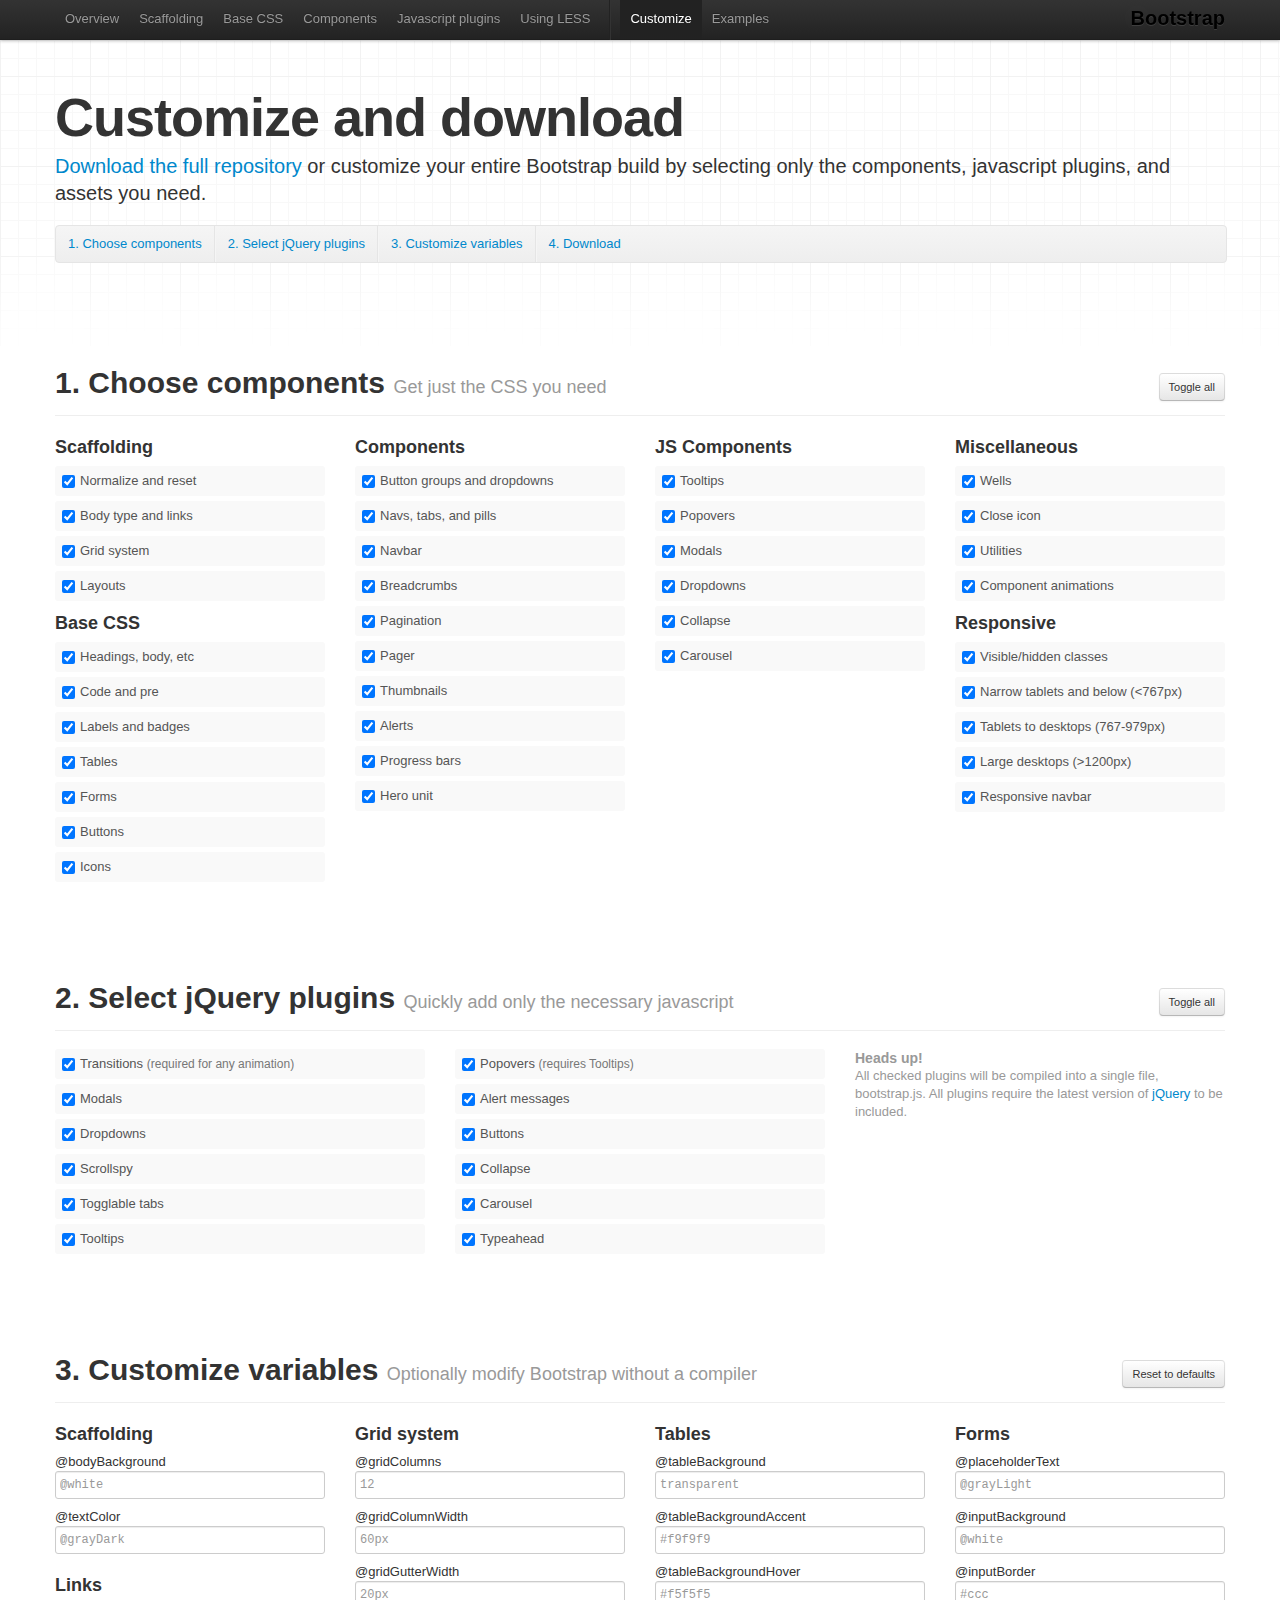
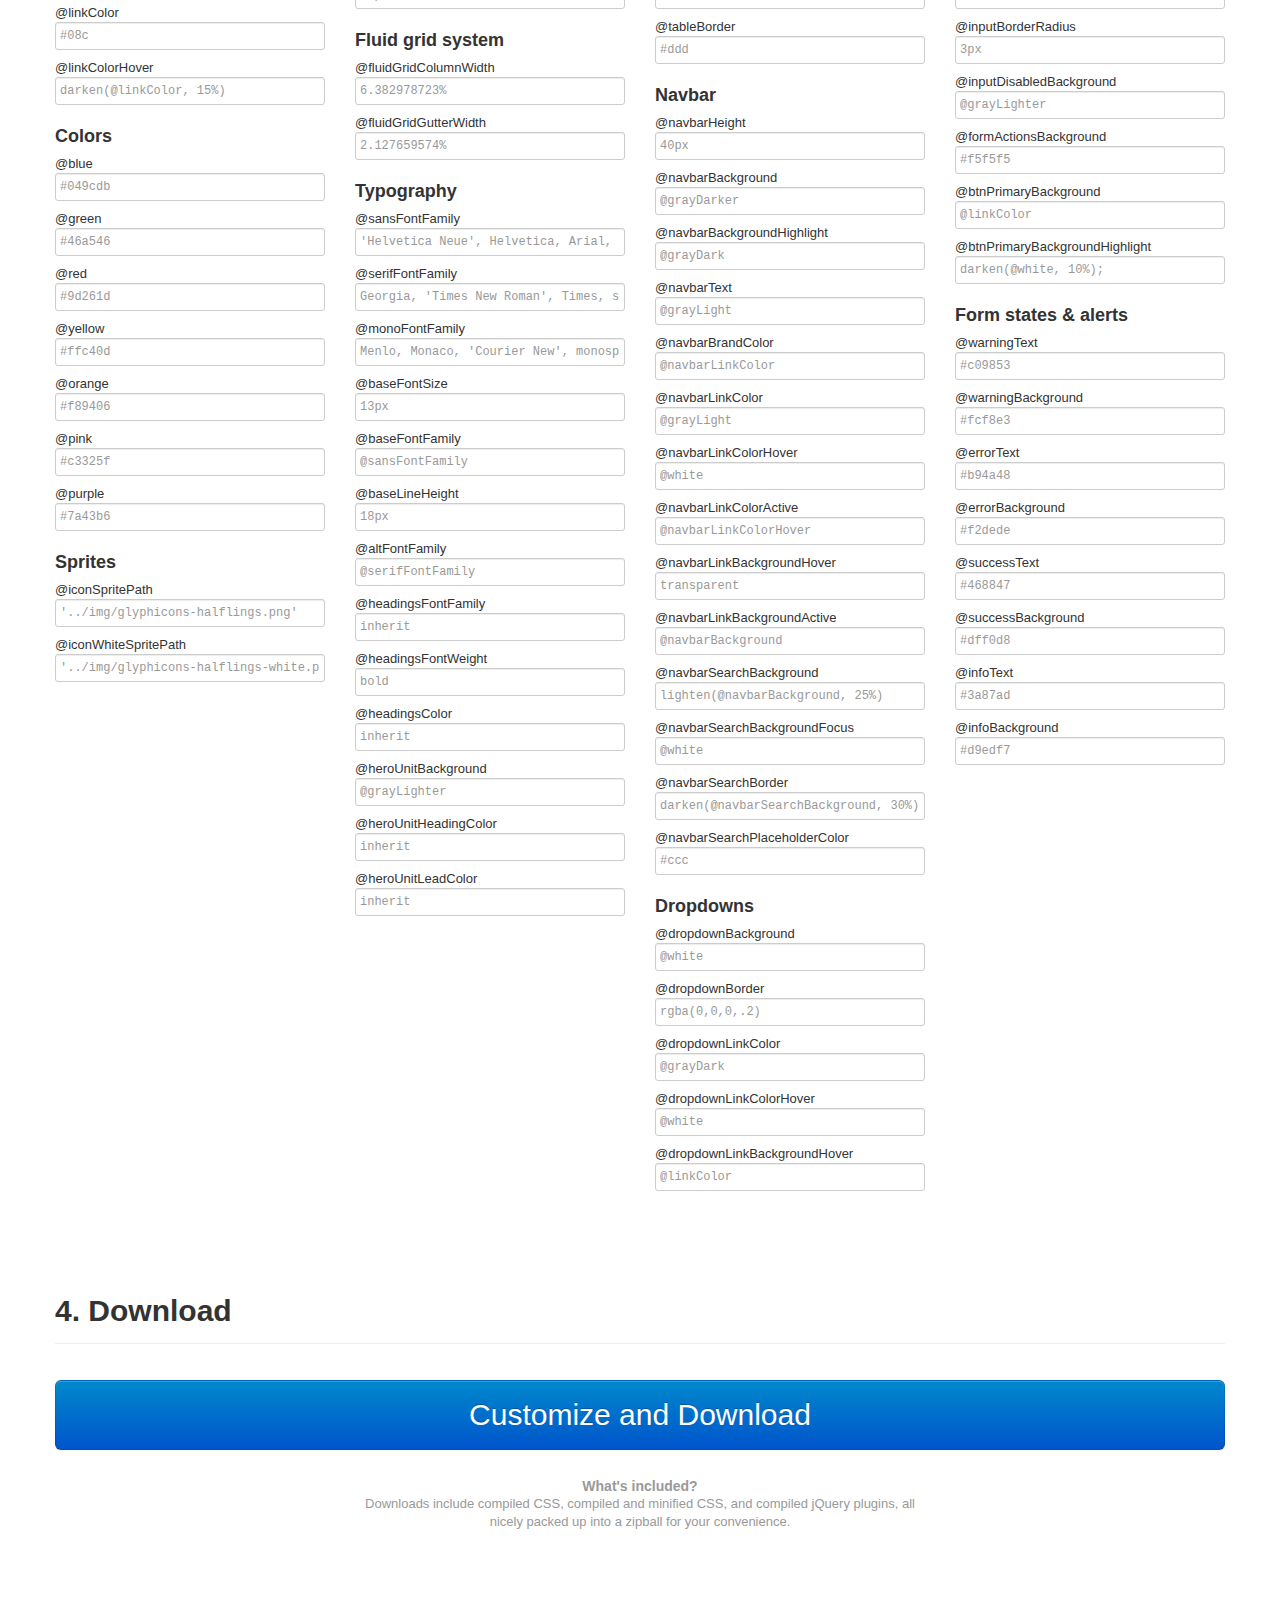
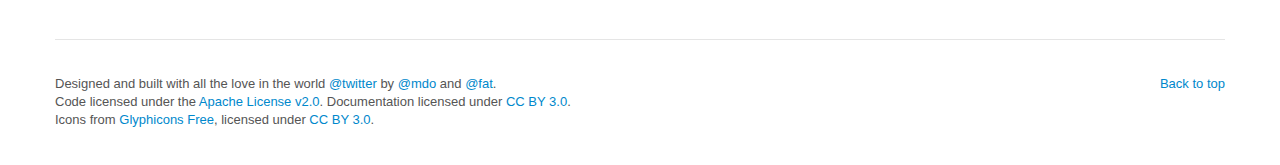
<file: pingjia/static/docs/download.html>
<!DOCTYPE html>
<html lang="en">
  <head>
    <meta charset="utf-8">
    <title>Download · Twitter Bootstrap</title>
    <meta name="viewport" content="width=device-width, initial-scale=1.0">
    <meta name="description" content="">
    <meta name="author" content="">

    <!-- Le styles -->
    <link href="assets/css/bootstrap.css" rel="stylesheet">
    <link href="assets/css/bootstrap-responsive.css" rel="stylesheet">
    <link href="assets/css/docs.css" rel="stylesheet">
    <link href="assets/js/google-code-prettify/prettify.css" rel="stylesheet">

    <!-- Le HTML5 shim, for IE6-8 support of HTML5 elements -->
    <!--[if lt IE 9]>
      <script src="http://html5shim.googlecode.com/svn/trunk/html5.js"></script>
    <![endif]-->

    <!-- Le fav and touch icons -->
    <link rel="shortcut icon" href="assets/ico/favicon.ico">
    <link rel="apple-touch-icon-precomposed" sizes="144x144" href="assets/ico/apple-touch-icon-144-precomposed.png">
    <link rel="apple-touch-icon-precomposed" sizes="114x114" href="assets/ico/apple-touch-icon-114-precomposed.png">
    <link rel="apple-touch-icon-precomposed" sizes="72x72" href="assets/ico/apple-touch-icon-72-precomposed.png">
    <link rel="apple-touch-icon-precomposed" href="assets/ico/apple-touch-icon-57-precomposed.png">

  </head>

  <body data-spy="scroll" data-target=".subnav" data-offset="50">


  <!-- Navbar
    ================================================== -->
    <div class="navbar navbar-fixed-top">
      <div class="navbar-inner">
        <div class="container">
          <button type="button"class="btn btn-navbar" data-toggle="collapse" data-target=".nav-collapse">
            <span class="icon-bar"></span>
            <span class="icon-bar"></span>
            <span class="icon-bar"></span>
          </button>
          <a class="brand" href="./index.html">Bootstrap</a>
          <div class="nav-collapse collapse">
            <ul class="nav">
              <li class="">
                <a href="./index.html">Overview</a>
              </li>
              <li class="">
                <a href="./scaffolding.html">Scaffolding</a>
              </li>
              <li class="">
                <a href="./base-css.html">Base CSS</a>
              </li>
              <li class="">
                <a href="./components.html">Components</a>
              </li>
              <li class="">
                <a href="./javascript.html">Javascript plugins</a>
              </li>
              <li class="">
                <a href="./less.html">Using LESS</a>
              </li>
              <li class="divider-vertical"></li>
              <li class="active">
                <a href="./download.html">Customize</a>
              </li>
              <li class="">
                <a href="./examples.html">Examples</a>
              </li>
            </ul>
          </div>
        </div>
      </div>
    </div>

    <div class="container">

<!-- Masthead
================================================== -->
<header class="jumbotron subhead" id="overview">
  <h1>Customize and download</h1>
  <p class="lead"><a href="https://github.com/twitter/bootstrap/zipball/master">Download the full repository</a> or customize your entire Bootstrap build by selecting only the components, javascript plugins, and assets you need.</p>
  <div class="subnav">
    <ul class="nav nav-pills">
      <li><a href="#components">1. Choose components</a></li>
      <li><a href="#plugins">2. Select jQuery plugins</a></li>
      <li><a href="#variables">3. Customize variables</a></li>
      <li><a href="#download">4. Download</a></li>
    </ul>
  </div>
</header>

<section class="download" id="components">
  <div class="page-header">
    <a class="btn btn-small pull-right toggle-all" href="#">Toggle all</a>
    <h1>
      1. Choose components
      <small>Get just the CSS you need</small>
    </h1>
  </div>
  <div class="row download-builder">
    <div class="span3">
      <h3>Scaffolding</h3>
      <label class="checkbox"><input checked="checked" type="checkbox" value="reset.less"> Normalize and reset</label>
      <label class="checkbox"><input checked="checked" type="checkbox" value="scaffolding.less"> Body type and links</label>
      <label class="checkbox"><input checked="checked" type="checkbox" value="grid.less"> Grid system</label>
      <label class="checkbox"><input checked="checked" type="checkbox" value="layouts.less"> Layouts</label>
      <h3>Base CSS</h3>
      <label class="checkbox"><input checked="checked" type="checkbox" value="type.less"> Headings, body, etc</label>
      <label class="checkbox"><input checked="checked" type="checkbox" value="code.less"> Code and pre</label>
      <label class="checkbox"><input checked="checked" type="checkbox" value="labels-badges.less"> Labels and badges</label>
      <label class="checkbox"><input checked="checked" type="checkbox" value="tables.less"> Tables</label>
      <label class="checkbox"><input checked="checked" type="checkbox" value="forms.less"> Forms</label>
      <label class="checkbox"><input checked="checked" type="checkbox" value="buttons.less"> Buttons</label>
      <label class="checkbox"><input checked="checked" type="checkbox" value="sprites.less"> Icons</label>
    </div><!-- /span -->
    <div class="span3">
      <h3>Components</h3>
      <label class="checkbox"><input checked="checked" type="checkbox" value="button-groups.less"> Button groups and dropdowns</label>
      <label class="checkbox"><input checked="checked" type="checkbox" value="navs.less"> Navs, tabs, and pills</label>
      <label class="checkbox"><input checked="checked" type="checkbox" value="navbar.less"> Navbar</label>
      <label class="checkbox"><input checked="checked" type="checkbox" value="breadcrumbs.less"> Breadcrumbs</label>
      <label class="checkbox"><input checked="checked" type="checkbox" value="pagination.less"> Pagination</label>
      <label class="checkbox"><input checked="checked" type="checkbox" value="pager.less"> Pager</label>
      <label class="checkbox"><input checked="checked" type="checkbox" value="thumbnails.less"> Thumbnails</label>
      <label class="checkbox"><input checked="checked" type="checkbox" value="alerts.less"> Alerts</label>
      <label class="checkbox"><input checked="checked" type="checkbox" value="progress-bars.less"> Progress bars</label>
      <label class="checkbox"><input checked="checked" type="checkbox" value="hero-unit.less"> Hero unit</label>
    </div><!-- /span -->
    <div class="span3">
      <h3>JS Components</h3>
      <label class="checkbox"><input checked="checked" type="checkbox" value="tooltip.less"> Tooltips</label>
      <label class="checkbox"><input checked="checked" type="checkbox" value="popovers.less"> Popovers</label>
      <label class="checkbox"><input checked="checked" type="checkbox" value="modals.less"> Modals</label>
      <label class="checkbox"><input checked="checked" type="checkbox" value="dropdowns.less"> Dropdowns</label>
      <label class="checkbox"><input checked="checked" type="checkbox" value="accordion.less"> Collapse</label>
      <label class="checkbox"><input checked="checked" type="checkbox" value="carousel.less"> Carousel</label>
    </div><!-- /span -->
    <div class="span3">
      <h3>Miscellaneous</h3>
      <label class="checkbox"><input checked="checked" type="checkbox" value="wells.less"> Wells</label>
      <label class="checkbox"><input checked="checked" type="checkbox" value="close.less"> Close icon</label>
      <label class="checkbox"><input checked="checked" type="checkbox" value="utilities.less"> Utilities</label>
      <label class="checkbox"><input checked="checked" type="checkbox" value="component-animations.less"> Component animations</label>
      <h3>Responsive</h3>
      <label class="checkbox"><input checked="checked" type="checkbox" value="responsive-utilities.less"> Visible/hidden classes</label>
      <label class="checkbox"><input checked="checked" type="checkbox" value="responsive-767px-max.less"> Narrow tablets and below (<767px)</label>
      <label class="checkbox"><input checked="checked" type="checkbox" value="responsive-768px-979px.less"> Tablets to desktops (767-979px)</label>
      <label class="checkbox"><input checked="checked" type="checkbox" value="responsive-1200px-min.less"> Large desktops (>1200px)</label>
      <label class="checkbox"><input checked="checked" type="checkbox" value="responsive-navbar.less"> Responsive navbar</label>
    </div><!-- /span -->
  </div><!-- /row -->
</section>

<section class="download" id="plugins">
  <div class="page-header">
    <a class="btn btn-small pull-right toggle-all" href="#">Toggle all</a>
    <h1>
      2. Select jQuery plugins
      <small>Quickly add only the necessary javascript</small>
    </h1>
  </div>
  <div class="row download-builder">
    <div class="span4">
      <label class="checkbox">
        <input type="checkbox" checked="true" value="bootstrap-transition.js">
        Transitions <small>(required for any animation)</small>
      </label>
      <label class="checkbox">
        <input type="checkbox" checked="true" value="bootstrap-modal.js">
        Modals
      </label>
      <label class="checkbox">
        <input type="checkbox" checked="true" value="bootstrap-dropdown.js">
        Dropdowns
      </label>
      <label class="checkbox">
        <input type="checkbox" checked="true" value="bootstrap-scrollspy.js">
        Scrollspy
      </label>
      <label class="checkbox">
        <input type="checkbox" checked="true" value="bootstrap-tab.js">
        Togglable tabs
      </label>
      <label class="checkbox">
        <input type="checkbox" checked="true" value="bootstrap-tooltip.js">
        Tooltips
      </label>
    </div><!-- /span -->
    <div class="span4">
      <label class="checkbox">
        <input type="checkbox" checked="true" value="bootstrap-popover.js">
        Popovers <small>(requires Tooltips)</small>
      </label>
      <label class="checkbox">
        <input type="checkbox" checked="true" value="bootstrap-alert.js">
        Alert messages
      </label>
      <label class="checkbox">
        <input type="checkbox" checked="true" value="bootstrap-button.js">
        Buttons
      </label>
      <label class="checkbox">
        <input type="checkbox" checked="true" value="bootstrap-collapse.js">
        Collapse
      </label>
      <label class="checkbox">
        <input type="checkbox" checked="true" value="bootstrap-carousel.js">
        Carousel
      </label>
      <label class="checkbox">
        <input type="checkbox" checked="true" value="bootstrap-typeahead.js">
        Typeahead
      </label>
    </div><!-- /span -->
    <div class="span4">
      <h4 class="muted">Heads up!</h4>
      <p class="muted">All checked plugins will be compiled into a single file, bootstrap.js. All plugins require the latest version of <a href="http://jquery.com/" target="_blank">jQuery</a> to be included.</p>
    </div><!-- /span -->
  </div><!-- /row -->
</section>


<section class="download" id="variables">
  <div class="page-header">
    <a class="btn btn-small pull-right toggle-all" href="#">Reset to defaults</a>
    <h1>
      3. Customize variables
      <small>Optionally modify Bootstrap without a compiler</small>
    </h1>
  </div>
  <div class="row download-builder">
    <div class="span3">
      <h3>Scaffolding</h3>
      <label>@bodyBackground</label>
      <input type="text" class="span3" placeholder="@white">
      <label>@textColor</label>
      <input type="text" class="span3" placeholder="@grayDark">

      <h3>Links</h3>
      <label>@linkColor</label>
      <input type="text" class="span3" placeholder="#08c">
      <label>@linkColorHover</label>
      <input type="text" class="span3" placeholder="darken(@linkColor, 15%)">
      <h3>Colors</h3>
      <label>@blue</label>
      <input type="text" class="span3" placeholder="#049cdb">
      <label>@green</label>
      <input type="text" class="span3" placeholder="#46a546">
      <label>@red</label>
      <input type="text" class="span3" placeholder="#9d261d">
      <label>@yellow</label>
      <input type="text" class="span3" placeholder="#ffc40d">
      <label>@orange</label>
      <input type="text" class="span3" placeholder="#f89406">
      <label>@pink</label>
      <input type="text" class="span3" placeholder="#c3325f">
      <label>@purple</label>
      <input type="text" class="span3" placeholder="#7a43b6">

      <h3>Sprites</h3>
      <label>@iconSpritePath</label>
      <input type="text" class="span3" placeholder="'../img/glyphicons-halflings.png'">
      <label>@iconWhiteSpritePath</label>
      <input type="text" class="span3" placeholder="'../img/glyphicons-halflings-white.png'">

    </div><!-- /span -->
    <div class="span3">
      <h3>Grid system</h3>
      <label>@gridColumns</label>
      <input type="text" class="span3" placeholder="12">
      <label>@gridColumnWidth</label>
      <input type="text" class="span3" placeholder="60px">
      <label>@gridGutterWidth</label>
      <input type="text" class="span3" placeholder="20px">
      <h3>Fluid grid system</h3>
      <label>@fluidGridColumnWidth</label>
      <input type="text" class="span3" placeholder="6.382978723%">
      <label>@fluidGridGutterWidth</label>
      <input type="text" class="span3" placeholder="2.127659574%">

      <h3>Typography</h3>
      <label>@sansFontFamily</label>
      <input type="text" class="span3" placeholder="'Helvetica Neue', Helvetica, Arial, sans-serif">
      <label>@serifFontFamily</label>
      <input type="text" class="span3" placeholder="Georgia, 'Times New Roman', Times, serif">
      <label>@monoFontFamily</label>
      <input type="text" class="span3" placeholder="Menlo, Monaco, 'Courier New', monospace">
      <label>@baseFontSize</label>
      <input type="text" class="span3" placeholder="13px">
      <label>@baseFontFamily</label>
      <input type="text" class="span3" placeholder="@sansFontFamily">
      <label>@baseLineHeight</label>
      <input type="text" class="span3" placeholder="18px">
      <label>@altFontFamily</label>
      <input type="text" class="span3" placeholder="@serifFontFamily">
      <label>@headingsFontFamily</label>
      <input type="text" class="span3" placeholder="inherit">
      <label>@headingsFontWeight</label>
      <input type="text" class="span3" placeholder="bold">
      <label>@headingsColor</label>
      <input type="text" class="span3" placeholder="inherit">
      <label>@heroUnitBackground</label>
      <input type="text" class="span3" placeholder="@grayLighter">
      <label>@heroUnitHeadingColor</label>
      <input type="text" class="span3" placeholder="inherit">
      <label>@heroUnitLeadColor</label>
      <input type="text" class="span3" placeholder="inherit">
    </div><!-- /span -->
    <div class="span3">
      <h3>Tables</h3>
      <label>@tableBackground</label>
      <input type="text" class="span3" placeholder="transparent">
      <label>@tableBackgroundAccent</label>
      <input type="text" class="span3" placeholder="#f9f9f9">
      <label>@tableBackgroundHover</label>
      <input type="text" class="span3" placeholder="#f5f5f5">
      <label>@tableBorder</label>
      <input type="text" class="span3" placeholder="#ddd">

      <h3>Navbar</h3>
      <label>@navbarHeight</label>
      <input type="text" class="span3" placeholder="40px">
      <label>@navbarBackground</label>
      <input type="text" class="span3" placeholder="@grayDarker">
      <label>@navbarBackgroundHighlight</label>
      <input type="text" class="span3" placeholder="@grayDark">
      <label>@navbarText</label>
      <input type="text" class="span3" placeholder="@grayLight">
      <label>@navbarBrandColor</label>
      <input type="text" class="span3" placeholder="@navbarLinkColor">
      <label>@navbarLinkColor</label>
      <input type="text" class="span3" placeholder="@grayLight">
      <label>@navbarLinkColorHover</label>
      <input type="text" class="span3" placeholder="@white">
      <label>@navbarLinkColorActive</label>
      <input type="text" class="span3" placeholder="@navbarLinkColorHover">
      <label>@navbarLinkBackgroundHover</label>
      <input type="text" class="span3" placeholder="transparent">
      <label>@navbarLinkBackgroundActive</label>
      <input type="text" class="span3" placeholder="@navbarBackground">
      <label>@navbarSearchBackground</label>
      <input type="text" class="span3" placeholder="lighten(@navbarBackground, 25%)">
      <label>@navbarSearchBackgroundFocus</label>
      <input type="text" class="span3" placeholder="@white">
      <label>@navbarSearchBorder</label>
      <input type="text" class="span3" placeholder="darken(@navbarSearchBackground, 30%)">
      <label>@navbarSearchPlaceholderColor</label>
      <input type="text" class="span3" placeholder="#ccc">

      <h3>Dropdowns</h3>
      <label>@dropdownBackground</label>
      <input type="text" class="span3" placeholder="@white">
      <label>@dropdownBorder</label>
      <input type="text" class="span3" placeholder="rgba(0,0,0,.2)">
      <label>@dropdownLinkColor</label>
      <input type="text" class="span3" placeholder="@grayDark">
      <label>@dropdownLinkColorHover</label>
      <input type="text" class="span3" placeholder="@white">
      <label>@dropdownLinkBackgroundHover</label>
      <input type="text" class="span3" placeholder="@linkColor">
    </div><!-- /span -->
    <div class="span3">
      <h3>Forms</h3>
      <label>@placeholderText</label>
      <input type="text" class="span3" placeholder="@grayLight">
      <label>@inputBackground</label>
      <input type="text" class="span3" placeholder="@white">
      <label>@inputBorder</label>
      <input type="text" class="span3" placeholder="#ccc">
      <label>@inputBorderRadius</label>
      <input type="text" class="span3" placeholder="3px">
      <label>@inputDisabledBackground</label>
      <input type="text" class="span3" placeholder="@grayLighter">
      <label>@formActionsBackground</label>
      <input type="text" class="span3" placeholder="#f5f5f5">

      <label>@btnPrimaryBackground</label>
      <input type="text" class="span3" placeholder="@linkColor">
      <label>@btnPrimaryBackgroundHighlight</label>
      <input type="text" class="span3" placeholder="darken(@white, 10%);">

      <h3>Form states &amp; alerts</h3>
      <label>@warningText</label>
      <input type="text" class="span3" placeholder="#c09853">
      <label>@warningBackground</label>
      <input type="text" class="span3" placeholder="#fcf8e3">
      <label>@errorText</label>
      <input type="text" class="span3" placeholder="#b94a48">
      <label>@errorBackground</label>
      <input type="text" class="span3" placeholder="#f2dede">
      <label>@successText</label>
      <input type="text" class="span3" placeholder="#468847">
      <label>@successBackground</label>
      <input type="text" class="span3" placeholder="#dff0d8">
      <label>@infoText</label>
      <input type="text" class="span3" placeholder="#3a87ad">
      <label>@infoBackground</label>
      <input type="text" class="span3" placeholder="#d9edf7">
    </div><!-- /span -->
  </div><!-- /row -->
</section>

<section class="download" id="download">
  <div class="page-header">
    <h1>
      4. Download
    </h1>
  </div>
  <div class="download-btn">
    <a class="btn btn-primary" href="#" >Customize and Download</a>
    <h4>What's included?</h4>
    <p>Downloads include compiled CSS, compiled and minified CSS, and compiled jQuery plugins, all nicely packed up into a zipball for your convenience.</p>
  </div>
</section><!-- /download -->


     <!-- Footer
      ================================================== -->
      <footer class="footer">
        <p class="pull-right"><a href="#">Back to top</a></p>
        <p>Designed and built with all the love in the world <a href="http://twitter.com/twitter" target="_blank">@twitter</a> by <a href="http://twitter.com/mdo" target="_blank">@mdo</a> and <a href="http://twitter.com/fat" target="_blank">@fat</a>.</p>
        <p>Code licensed under the <a href="http://www.apache.org/licenses/LICENSE-2.0" target="_blank">Apache License v2.0</a>. Documentation licensed under <a href="http://creativecommons.org/licenses/by/3.0/">CC BY 3.0</a>.</p>
        <p>Icons from <a href="http://glyphicons.com">Glyphicons Free</a>, licensed under <a href="http://creativecommons.org/licenses/by/3.0/">CC BY 3.0</a>.</p>
      </footer>

    </div><!-- /container -->



    <!-- Le javascript
    ================================================== -->
    <!-- Placed at the end of the document so the pages load faster -->
    <script type="text/javascript" src="http://platform.twitter.com/widgets.js"></script>
    <script src="assets/js/jquery.js"></script>
    <script src="assets/js/google-code-prettify/prettify.js"></script>
    <script src="assets/js/bootstrap-transition.js"></script>
    <script src="assets/js/bootstrap-alert.js"></script>
    <script src="assets/js/bootstrap-modal.js"></script>
    <script src="assets/js/bootstrap-dropdown.js"></script>
    <script src="assets/js/bootstrap-scrollspy.js"></script>
    <script src="assets/js/bootstrap-tab.js"></script>
    <script src="assets/js/bootstrap-tooltip.js"></script>
    <script src="assets/js/bootstrap-popover.js"></script>
    <script src="assets/js/bootstrap-button.js"></script>
    <script src="assets/js/bootstrap-collapse.js"></script>
    <script src="assets/js/bootstrap-carousel.js"></script>
    <script src="assets/js/bootstrap-typeahead.js"></script>
    <script src="assets/js/application.js"></script>


  </body>
</html>
</file>
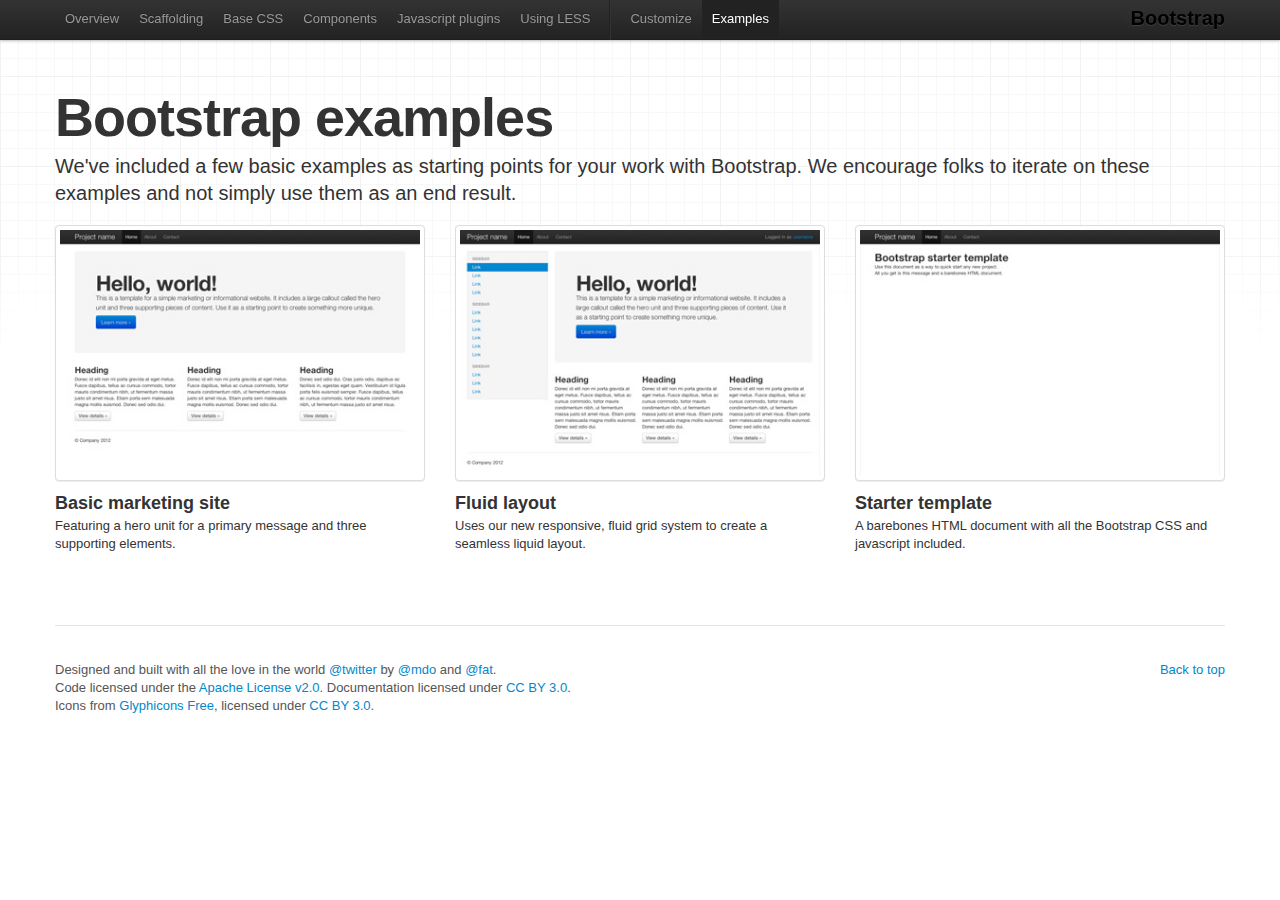
<file: pingjia/static/docs/examples.html>
<!DOCTYPE html>
<html lang="en">
  <head>
    <meta charset="utf-8">
    <title>Examples · Twitter Bootstrap</title>
    <meta name="viewport" content="width=device-width, initial-scale=1.0">
    <meta name="description" content="">
    <meta name="author" content="">

    <!-- Le styles -->
    <link href="assets/css/bootstrap.css" rel="stylesheet">
    <link href="assets/css/bootstrap-responsive.css" rel="stylesheet">
    <link href="assets/css/docs.css" rel="stylesheet">
    <link href="assets/js/google-code-prettify/prettify.css" rel="stylesheet">

    <!-- Le HTML5 shim, for IE6-8 support of HTML5 elements -->
    <!--[if lt IE 9]>
      <script src="http://html5shim.googlecode.com/svn/trunk/html5.js"></script>
    <![endif]-->

    <!-- Le fav and touch icons -->
    <link rel="shortcut icon" href="assets/ico/favicon.ico">
    <link rel="apple-touch-icon-precomposed" sizes="144x144" href="assets/ico/apple-touch-icon-144-precomposed.png">
    <link rel="apple-touch-icon-precomposed" sizes="114x114" href="assets/ico/apple-touch-icon-114-precomposed.png">
    <link rel="apple-touch-icon-precomposed" sizes="72x72" href="assets/ico/apple-touch-icon-72-precomposed.png">
    <link rel="apple-touch-icon-precomposed" href="assets/ico/apple-touch-icon-57-precomposed.png">

  </head>

  <body data-spy="scroll" data-target=".subnav" data-offset="50">


  <!-- Navbar
    ================================================== -->
    <div class="navbar navbar-fixed-top">
      <div class="navbar-inner">
        <div class="container">
          <button type="button"class="btn btn-navbar" data-toggle="collapse" data-target=".nav-collapse">
            <span class="icon-bar"></span>
            <span class="icon-bar"></span>
            <span class="icon-bar"></span>
          </button>
          <a class="brand" href="./index.html">Bootstrap</a>
          <div class="nav-collapse collapse">
            <ul class="nav">
              <li class="">
                <a href="./index.html">Overview</a>
              </li>
              <li class="">
                <a href="./scaffolding.html">Scaffolding</a>
              </li>
              <li class="">
                <a href="./base-css.html">Base CSS</a>
              </li>
              <li class="">
                <a href="./components.html">Components</a>
              </li>
              <li class="">
                <a href="./javascript.html">Javascript plugins</a>
              </li>
              <li class="">
                <a href="./less.html">Using LESS</a>
              </li>
              <li class="divider-vertical"></li>
              <li class="">
                <a href="./download.html">Customize</a>
              </li>
              <li class="active">
                <a href="./examples.html">Examples</a>
              </li>
            </ul>
          </div>
        </div>
      </div>
    </div>

    <div class="container">

<!-- Masthead
================================================== -->
<header class="jumbotron subhead" id="overview">
  <h1>Bootstrap examples</h1>
  <p class="lead">We've included a few basic examples as starting points for your work with Bootstrap. We encourage folks to iterate on these examples and not simply use them as an end result.</p>
</header>


<ul class="thumbnails bootstrap-examples">
  <li class="span4">
    <a class="thumbnail" href="examples/hero.html">
      <img src="assets/img/examples/bootstrap-example-hero.jpg" alt="">
    </a>
    <h3>Basic marketing site</h3>
    <p>Featuring a hero unit for a primary message and three supporting elements.</p>
  </li>
  <li class="span4">
    <a class="thumbnail" href="examples/fluid.html">
      <img src="assets/img/examples/bootstrap-example-fluid.jpg" alt="">
    </a>
    <h3>Fluid layout</h3>
    <p>Uses our new responsive, fluid grid system to create a seamless liquid layout.</p>
  </li>
  <li class="span4">
    <a class="thumbnail" href="examples/starter-template.html">
      <img src="assets/img/examples/bootstrap-example-starter.jpg" alt="">
    </a>
    <h3>Starter template</h3>
    <p>A barebones HTML document with all the Bootstrap CSS and javascript included.</p>
  </li>
</ul>


     <!-- Footer
      ================================================== -->
      <footer class="footer">
        <p class="pull-right"><a href="#">Back to top</a></p>
        <p>Designed and built with all the love in the world <a href="http://twitter.com/twitter" target="_blank">@twitter</a> by <a href="http://twitter.com/mdo" target="_blank">@mdo</a> and <a href="http://twitter.com/fat" target="_blank">@fat</a>.</p>
        <p>Code licensed under the <a href="http://www.apache.org/licenses/LICENSE-2.0" target="_blank">Apache License v2.0</a>. Documentation licensed under <a href="http://creativecommons.org/licenses/by/3.0/">CC BY 3.0</a>.</p>
        <p>Icons from <a href="http://glyphicons.com">Glyphicons Free</a>, licensed under <a href="http://creativecommons.org/licenses/by/3.0/">CC BY 3.0</a>.</p>
      </footer>

    </div><!-- /container -->



    <!-- Le javascript
    ================================================== -->
    <!-- Placed at the end of the document so the pages load faster -->
    <script type="text/javascript" src="http://platform.twitter.com/widgets.js"></script>
    <script src="assets/js/jquery.js"></script>
    <script src="assets/js/google-code-prettify/prettify.js"></script>
    <script src="assets/js/bootstrap-transition.js"></script>
    <script src="assets/js/bootstrap-alert.js"></script>
    <script src="assets/js/bootstrap-modal.js"></script>
    <script src="assets/js/bootstrap-dropdown.js"></script>
    <script src="assets/js/bootstrap-scrollspy.js"></script>
    <script src="assets/js/bootstrap-tab.js"></script>
    <script src="assets/js/bootstrap-tooltip.js"></script>
    <script src="assets/js/bootstrap-popover.js"></script>
    <script src="assets/js/bootstrap-button.js"></script>
    <script src="assets/js/bootstrap-collapse.js"></script>
    <script src="assets/js/bootstrap-carousel.js"></script>
    <script src="assets/js/bootstrap-typeahead.js"></script>
    <script src="assets/js/application.js"></script>


  </body>
</html>
</file>
<file: pingjia/static/docs/assets/js/google-code-prettify/prettify.css>
.com { color: #93a1a1; }
.lit { color: #195f91; }
.pun, .opn, .clo { color: #93a1a1; }
.fun { color: #dc322f; }
.str, .atv { color: #D14; }
.kwd, .linenums .tag { color: #1e347b; }
.typ, .atn, .dec, .var { color: teal; }
.pln { color: #48484c; }

.prettyprint {
  padding: 8px;
  background-color: #f7f7f9;
  border: 1px solid #e1e1e8;
}
.prettyprint.linenums {
  -webkit-box-shadow: inset 40px 0 0 #fbfbfc, inset 41px 0 0 #ececf0;
     -moz-box-shadow: inset 40px 0 0 #fbfbfc, inset 41px 0 0 #ececf0;
          box-shadow: inset 40px 0 0 #fbfbfc, inset 41px 0 0 #ececf0;
}

/* Specify class=linenums on a pre to get line numbering */
ol.linenums {
  margin: 0 0 0 33px; /* IE indents via margin-left */
} 
ol.linenums li {
  padding-left: 12px;
  color: #bebec5;
  line-height: 18px;
  text-shadow: 0 1px 0 #fff;
}
</file>
<file: pingjia/static/docs/assets/css/docs.css>
/* Add additional stylesheets below
-------------------------------------------------- */
/*
  Bootstrap's documentation styles
  Special styles for presenting Bootstrap's documentation and examples
*/


/* Body and structure
-------------------------------------------------- */
body {
  position: relative;
  padding-top: 90px;
  background-color: #fff;
  background-image: url(../img/grid-18px-masked.png);
  background-repeat: repeat-x;
  background-position: 0 40px;
}


/* Tweak navbar brand link to be super sleek
-------------------------------------------------- */
.navbar-fixed-top .brand {
  padding-right: 0;
  padding-left: 0;
  margin-left: 20px;
  float: right;
  font-weight: bold;
  color: #000;
  text-shadow: 0 1px 0 rgba(255,255,255,.1), 0 0 30px rgba(255,255,255,.125);
  -webkit-transition: all .2s linear;
     -moz-transition: all .2s linear;
          transition: all .2s linear;
}
.navbar-fixed-top .brand:hover {
  text-decoration: none;
}


/* Space out sub-sections more
-------------------------------------------------- */
section {
  padding-top: 60px;
}

/* Faded out hr */
hr.soften {
  height: 1px;
  margin: 54px 0;
  background-image: -webkit-linear-gradient(left, rgba(0,0,0,0), rgba(0,0,0,.1), rgba(0,0,0,0));
  background-image:    -moz-linear-gradient(left, rgba(0,0,0,0), rgba(0,0,0,.1), rgba(0,0,0,0));
  background-image:     -ms-linear-gradient(left, rgba(0,0,0,0), rgba(0,0,0,.1), rgba(0,0,0,0));
  background-image:      -o-linear-gradient(left, rgba(0,0,0,0), rgba(0,0,0,.1), rgba(0,0,0,0));
  border: 0;
}


/* Jumbotrons
-------------------------------------------------- */
.jumbotron {
  position: relative;
}
.jumbotron h1 {
  margin-bottom: 9px;
  font-size: 81px;
  font-weight: bold;
  letter-spacing: -1px;
  line-height: 1;
}
.jumbotron p {
  margin-bottom: 18px;
  font-weight: 300;
}
.jumbotron .btn-large {
  font-size: 20px;
  font-weight: normal;
  padding: 14px 24px;
  margin-right: 10px;
  -webkit-border-radius: 6px;
     -moz-border-radius: 6px;
          border-radius: 6px;
}
.jumbotron .btn-large small {
  font-size: 14px;
}

/* Masthead (docs home) */
.masthead {
  padding-top: 36px;
  margin-bottom: 72px;
}
.masthead h1,
.masthead p {
  text-align: center;
}
.masthead h1 {
  margin-bottom: 18px;
}
.masthead p {
  margin-left: 5%;
  margin-right: 5%;
  font-size: 30px;
  line-height: 36px;
}


/* Specific jumbotrons
------------------------- */
/* supporting docs pages */
.subhead {
  padding-bottom: 0;
  margin-bottom: 9px;
}
.subhead h1 {
  font-size: 54px;
}

/* Subnav */
.subnav {
  width: 100%;
  height: 36px;
  background-color: #eeeeee; /* Old browsers */
  background-repeat: repeat-x; /* Repeat the gradient */
  background-image: -moz-linear-gradient(top, #f5f5f5 0%, #eeeeee 100%); /* FF3.6+ */
  background-image: -webkit-gradient(linear, left top, left bottom, color-stop(0%,#f5f5f5), color-stop(100%,#eeeeee)); /* Chrome,Safari4+ */
  background-image: -webkit-linear-gradient(top, #f5f5f5 0%,#eeeeee 100%); /* Chrome 10+,Safari 5.1+ */
  background-image: -ms-linear-gradient(top, #f5f5f5 0%,#eeeeee 100%); /* IE10+ */
  background-image: -o-linear-gradient(top, #f5f5f5 0%,#eeeeee 100%); /* Opera 11.10+ */
  filter: progid:DXImageTransform.Microsoft.gradient( startColorstr='#f5f5f5', endColorstr='#eeeeee',GradientType=0 ); /* IE6-9 */
  background-image: linear-gradient(top, #f5f5f5 0%,#eeeeee 100%); /* W3C */
  border: 1px solid #e5e5e5;
  -webkit-border-radius: 4px;
     -moz-border-radius: 4px;
          border-radius: 4px;
}
.subnav .nav {
  margin-bottom: 0;
}
.subnav .nav > li > a {
  margin: 0;
  padding-top:    11px;
  padding-bottom: 11px;
  border-left: 1px solid #f5f5f5;
  border-right: 1px solid #e5e5e5;
  -webkit-border-radius: 0;
     -moz-border-radius: 0;
          border-radius: 0;
}
.subnav .nav > .active > a,
.subnav .nav > .active > a:hover {
  padding-left: 13px;
  color: #777;
  background-color: #e9e9e9;
  border-right-color: #ddd;
  border-left: 0;
  -webkit-box-shadow: inset 0 3px 5px rgba(0,0,0,.05);
     -moz-box-shadow: inset 0 3px 5px rgba(0,0,0,.05);
          box-shadow: inset 0 3px 5px rgba(0,0,0,.05);
}
.subnav .nav > .active > a .caret,
.subnav .nav > .active > a:hover .caret {
  border-top-color: #777;
}
.subnav .nav > li:first-child > a,
.subnav .nav > li:first-child > a:hover {
  border-left: 0;
  padding-left: 12px;
  -webkit-border-radius: 4px 0 0 4px;
     -moz-border-radius: 4px 0 0 4px;
          border-radius: 4px 0 0 4px;
}
.subnav .nav > li:last-child > a {
  border-right: 0;
}
.subnav .dropdown-menu {
  -webkit-border-radius: 0 0 4px 4px;
     -moz-border-radius: 0 0 4px 4px;
          border-radius: 0 0 4px 4px;
}

/* Fixed subnav on scroll, but only for 980px and up (sorry IE!) */
@media (min-width: 980px) {
  .subnav-fixed {
    position: fixed;
    top: 40px;
    left: 0;
    right: 0;
    z-index: 1020; /* 10 less than .navbar-fixed to prevent any overlap */
    border-color: #d5d5d5;
    border-width: 0 0 1px; /* drop the border on the fixed edges */
    -webkit-border-radius: 0;
       -moz-border-radius: 0;
            border-radius: 0;
    -webkit-box-shadow: inset 0 1px 0 #fff, 0 1px 5px rgba(0,0,0,.1);
       -moz-box-shadow: inset 0 1px 0 #fff, 0 1px 5px rgba(0,0,0,.1);
            box-shadow: inset 0 1px 0 #fff, 0 1px 5px rgba(0,0,0,.1);
    filter: progid:DXImageTransform.Microsoft.gradient(enabled=false); /* IE6-9 */
  }
  .subnav-fixed .nav {
    width: 938px;
    margin: 0 auto;
    padding: 0 1px;
  }
  .subnav .nav > li:first-child > a,
  .subnav .nav > li:first-child > a:hover {
    -webkit-border-radius: 0;
       -moz-border-radius: 0;
            border-radius: 0;
  }
}


/* Quick links
-------------------------------------------------- */
.bs-links {
  margin: 36px 0;
}
.quick-links {
  min-height: 30px;
  margin: 0;
  padding: 5px 20px;
  list-style: none;
  text-align: center;
  overflow: hidden;
}
.quick-links:first-child {
  min-height: 0;
}
.quick-links li {
  display: inline;
  margin: 0 8px;
  color: #999;
}
.quick-links .github-btn,
.quick-links .tweet-btn,
.quick-links .follow-btn {
  position: relative;
  top: 5px;
}


/* Marketing section of Overview
-------------------------------------------------- */
.marketing .row {
  margin-bottom: 9px;
}
.marketing h1 {
  margin: 36px 0 27px;
  font-size: 40px;
  font-weight: 300;
  text-align: center;
}
.marketing h2,
.marketing h3 {
  font-weight: 300;
}
.marketing h2 {
  font-size: 22px;
}
.marketing p {
  margin-right: 10px;
}
.marketing .bs-icon {
  float: left;
  margin: 7px 10px 0 0;
  opacity: .8;
}
.marketing .small-bs-icon {
  float: left;
  margin: 4px 5px 0 0;
}



/* Footer
-------------------------------------------------- */
.footer {
  margin-top: 45px;
  padding: 35px 0 36px;
  border-top: 1px solid #e5e5e5;
}
.footer p {
  margin-bottom: 0;
  color: #555;
}



/* Special grid styles
-------------------------------------------------- */
.show-grid {
  margin-top: 10px;
  margin-bottom: 20px;
}
.show-grid [class*="span"] {
  background-color: #eee;
  text-align: center;
  -webkit-border-radius: 3px;
     -moz-border-radius: 3px;
          border-radius: 3px;
  min-height: 30px;
  line-height: 30px;
}
.show-grid:hover [class*="span"] {
  background: #ddd;
}
.show-grid .show-grid {
  margin-top: 0;
  margin-bottom: 0;
}
.show-grid .show-grid [class*="span"] {
  background-color: #ccc;
}


/* Render mini layout previews
-------------------------------------------------- */
.mini-layout {
  border: 1px solid #ddd;
  -webkit-border-radius: 6px;
     -moz-border-radius: 6px;
          border-radius: 6px;
  -webkit-box-shadow: 0 1px 2px rgba(0,0,0,.075);
     -moz-box-shadow: 0 1px 2px rgba(0,0,0,.075);
          box-shadow: 0 1px 2px rgba(0,0,0,.075);
}
.mini-layout {
  height: 240px;
  margin-bottom: 20px;
  padding: 9px;
}
.mini-layout div {
  -webkit-border-radius: 3px;
     -moz-border-radius: 3px;
          border-radius: 3px;
}
.mini-layout .mini-layout-body {
  background-color: #dceaf4;
  margin: 0 auto;
  width: 70%;
  height: 240px;
}
.mini-layout.fluid .mini-layout-sidebar,
.mini-layout.fluid .mini-layout-header,
.mini-layout.fluid .mini-layout-body {
  float: left;
}
.mini-layout.fluid .mini-layout-sidebar {
  background-color: #bbd8e9;
  width: 20%;
  height: 240px;
}
.mini-layout.fluid .mini-layout-body {
  width: 77.5%;
  margin-left: 2.5%;
}


/* Popover docs
-------------------------------------------------- */
.popover-well {
  min-height: 160px;
}
.popover-well .popover {
  display: block;
}
.popover-well .popover-wrapper {
  width: 50%;
  height: 160px;
  float: left;
  margin-left: 55px;
  position: relative;
}
.popover-well .popover-menu-wrapper {
  height: 80px;
}
.large-bird {
  margin: 5px 0 0 310px;
  opacity: .1;
}


/* Download page
-------------------------------------------------- */
.download .page-header {
  margin-top: 36px;
}
.page-header .toggle-all {
  margin-top: 5px;
}

/* Space out h3s when following a section */
.download h3 {
  margin-bottom: 5px;
}
.download-builder input + h3,
.download-builder .checkbox + h3 {
  margin-top: 9px;
}

/* Fields for variables */
.download-builder input[type=text] {
  margin-bottom: 9px;
  font-family: Menlo, Monaco, "Courier New", monospace;
  font-size: 12px;
  color: #d14;
}
.download-builder input[type=text]:focus {
  background-color: #fff;
}

/* Custom, larger checkbox labels */
.download .checkbox {
  padding: 6px 10px 6px 25px;
  color: #555;
  background-color: #f9f9f9;
  -webkit-border-radius: 3px;
     -moz-border-radius: 3px;
          border-radius: 3px;
  cursor: pointer;
}
.download .checkbox:hover {
  color: #333;
  background-color: #f5f5f5;
}
.download .checkbox small {
  font-size: 12px;
  color: #777;
}

/* Variables section */
#variables label {
  margin-bottom: 0;
}

/* Giant download button */
.download-btn {
  margin: 36px 0 108px;
}
#download p,
#download h4 {
  max-width: 50%;
  margin: 0 auto;
  color: #999;
  text-align: center;
}
#download h4 {
  margin-bottom: 0;
}
#download p {
  margin-bottom: 18px;
}
.download-btn .btn {
  display: block;
  width: auto;
  padding: 19px 24px;
  margin-bottom: 27px;
  font-size: 30px;
  line-height: 1;
  text-align: center;
  -webkit-border-radius: 6px;
     -moz-border-radius: 6px;
          border-radius: 6px;
}



/* Color swatches on LESS docs page
-------------------------------------------------- */
/* Sets the width of the td */
.swatch-col {
  width: 30px;
}
/* Le swatch */
.swatch {
  display: inline-block;
  width: 30px;
  height: 20px;
  margin: -6px 0;
  -webkit-border-radius: 3px;
     -moz-border-radius: 3px;
          border-radius: 3px;
}
/* For white swatches, give a border */
.swatch-bordered {
  width: 28px;
  height: 18px;
  border: 1px solid #eee;
}


/* Misc
-------------------------------------------------- */

/* Make tables spaced out a bit more */
h2 + table,
h3 + table,
h4 + table,
h2 + .row {
  margin-top: 5px;
}

/* Example sites showcase */
.example-sites img {
  max-width: 100%;
  margin: 0 auto;
}
.marketing-byline {
  margin: -18px 0 27px;
  font-size: 18px;
  font-weight: 300;
  line-height: 24px;
  color: #999;
  text-align: center;
}

.scrollspy-example {
  height: 200px;
  overflow: auto;
  position: relative;
}

/* Remove bottom margin on example forms in wells */
form.well {
  padding: 14px;
}

/* Tighten up spacing */
.well hr {
  margin: 18px 0;
}

/* Fake the :focus state to demo it */
.focused {
  border-color: rgba(82,168,236,.8);
  -webkit-box-shadow: inset 0 1px 3px rgba(0,0,0,.1), 0 0 8px rgba(82,168,236,.6);
     -moz-box-shadow: inset 0 1px 3px rgba(0,0,0,.1), 0 0 8px rgba(82,168,236,.6);
          box-shadow: inset 0 1px 3px rgba(0,0,0,.1), 0 0 8px rgba(82,168,236,.6);
  outline: 0;
}

/* For input sizes, make them display block */
.docs-input-sizes select,
.docs-input-sizes input[type=text] {
  display: block;
  margin-bottom: 9px;
}

/* Icons
------------------------- */
.the-icons {
  margin-left: 0;
  list-style: none;
}
.the-icons i:hover {
  background-color: rgba(255,0,0,.25);
}

/* Eaxmples page
------------------------- */
.bootstrap-examples .thumbnail {
  margin-bottom: 9px;
  background-color: #fff;
}

/* Responsive table
------------------------- */
.responsive-utilities th small {
  display: block;
  font-weight: normal;
  color: #999;
}
.responsive-utilities tbody th {
  font-weight: normal;
}
.responsive-utilities td {
  text-align: center;
}
.responsive-utilities td.is-visible {
  color: #468847;
  background-color: #dff0d8 !important;
}
.responsive-utilities td.is-hidden {
  color: #ccc;
  background-color: #f9f9f9 !important;
}

/* Responsive tests
------------------------- */
.responsive-utilities-test {
  margin-top: 5px;
  margin-left: 0;
  list-style: none;
  overflow: hidden; /* clear floats */
}
.responsive-utilities-test li {
  position: relative;
  float: left;
  width: 25%;
  height: 43px;
  font-size: 14px;
  font-weight: bold;
  line-height: 43px;
  color: #999;
  text-align: center;
  border: 1px solid #ddd;
  -webkit-border-radius: 4px;
     -moz-border-radius: 4px;
          border-radius: 4px;
}
.responsive-utilities-test li + li {
  margin-left: 10px;
}
.responsive-utilities-test span {
  position: absolute;
  top:    -1px;
  left:   -1px;
  right:  -1px;
  bottom: -1px;
  -webkit-border-radius: 4px;
     -moz-border-radius: 4px;
          border-radius: 4px;
}
.responsive-utilities-test span {
  color: #468847;
  background-color: #dff0d8;
  border: 1px solid #d6e9c6;
}


/* Responsive Docs
-------------------------------------------------- */
@media (max-width: 480px) {

  /* Reduce padding above jumbotron */
  body {
    padding-top: 70px;
  }

  /* Change up some type stuff */
  h2 {
    margin-top: 27px;
  }
  h2 small {
    display: block;
    line-height: 18px;
  }
  h3 {
    margin-top: 18px;
  }

  /* icons */
  .marketing .bs-icon {
    margin: 0;
  }

  /* Adjust the jumbotron */
  .jumbotron h1,
  .jumbotron p {
    text-align: center;
    margin-right: 0;
  }
  .jumbotron h1 {
    font-size: 45px;
    margin-right: 0;
  }
  .jumbotron p {
    margin-right: 0;
    margin-left: 0;
    font-size: 18px;
    line-height: 24px;
  }
  .jumbotron .btn {
    display: block;
    font-size: 18px;
    padding: 10px 14px;
    margin: 0 auto 10px;
  }
  /* Masthead (home page jumbotron) */
  .masthead {
    padding-top: 0;
  }

  /* Don't space out quick links so much */
  .quick-links {
    margin: 40px 0 0;
  }
  /* hide the bullets on mobile since our horizontal space is limited */
  .quick-links .divider {
    display: none;
  }

  /* center example sites */
  .example-sites {
    margin-left: 0;
  }
  .example-sites > li {
    float: none;
    display: block;
    max-width: 280px;
    margin: 0 auto 18px;
    text-align: center;
  }
  .example-sites .thumbnail > img {
    max-width: 270px;
  }

  table code {
    white-space: normal;
    word-wrap: break-word;
    word-break: break-all;
  }

  /* Modal example */
  .modal-example .modal {
    position: relative;
    top: auto;
    right: auto;
    bottom: auto;
    left: auto;
  }

}


@media (max-width: 768px) {

  /* Remove any padding from the body */
  body {
    padding-top: 0;
  }

  /* Jumbotron buttons */
  .jumbotron .btn {
    margin-bottom: 10px;
  }

  /* Subnav */
  .subnav {
    position: static;
    top: auto;
    z-index: auto;
    width: auto;
    height: auto;
    background: #fff; /* whole background property since we use a background-image for gradient */
    -webkit-box-shadow: none;
       -moz-box-shadow: none;
            box-shadow: none;
  }
  .subnav .nav > li {
    float: none;
  }
  .subnav .nav > li > a {
    border: 0;
  }
  .subnav .nav > li + li > a {
    border-top: 1px solid #e5e5e5;
  }
  .subnav .nav > li:first-child > a,
  .subnav .nav > li:first-child > a:hover {
      -webkit-border-radius: 4px 4px 0 0;
         -moz-border-radius: 4px 4px 0 0;
              border-radius: 4px 4px 0 0;
  }

  /* Popovers */
  .large-bird {
    display: none;
  }
  .popover-well .popover-wrapper {
    margin-left: 0;
  }

  /* Space out the show-grid examples */
  .show-grid [class*="span"] {
    margin-bottom: 5px;
  }

  /* Unfloat the back to top link in footer */
  .footer .pull-right {
    float: none;
  }
  .footer p {
    margin-bottom: 9px;
  }

}


@media (min-width: 480px) and (max-width: 768px) {

  /* Scale down the jumbotron content */
  .jumbotron h1 {
    font-size: 54px;
  }
  .jumbotron p {
    margin-right: 0;
    margin-left: 0;
  }

}


@media (min-width: 768px) and (max-width: 980px) {

  /* Remove any padding from the body */
  body {
    padding-top: 0;
  }

  /* Scale down the jumbotron content */
  .jumbotron h1 {
    font-size: 72px;
  }

}


@media (max-width: 980px) {

  /* Unfloat brand */
  .navbar-fixed-top .brand {
    float: left;
    margin-left: 0;
    padding-left: 10px;
    padding-right: 10px;
  }

  /* Inline-block quick links for more spacing */
  .quick-links li {
    display: inline-block;
    margin: 5px;
  }

}


/* LARGE DESKTOP SCREENS */
@media (min-width: 1210px) {

  /* Update subnav container */
  .subnav-fixed .nav {
    width: 1168px; /* 2px less to account for left/right borders being removed when in fixed mode */
  }

}
</file>
<file: pingjia/static/js/tests/vendor/qunit.css>
/**
 * QUnit - A JavaScript Unit Testing Framework
 *
 * http://docs.jquery.com/QUnit
 *
 * Copyright (c) 2012 John Resig, Jörn Zaefferer
 * Dual licensed under the MIT (MIT-LICENSE.txt)
 * or GPL (GPL-LICENSE.txt) licenses.
 */

/** Font Family and Sizes */

#qunit-tests, #qunit-header, #qunit-banner, #qunit-testrunner-toolbar, #qunit-userAgent, #qunit-testresult {
	font-family: "Helvetica Neue Light", "HelveticaNeue-Light", "Helvetica Neue", Calibri, Helvetica, Arial, sans-serif;
}

#qunit-testrunner-toolbar, #qunit-userAgent, #qunit-testresult, #qunit-tests li { font-size: small; }
#qunit-tests { font-size: smaller; }


/** Resets */

#qunit-tests, #qunit-tests ol, #qunit-header, #qunit-banner, #qunit-userAgent, #qunit-testresult {
	margin: 0;
	padding: 0;
}


/** Header */

#qunit-header {
	padding: 0.5em 0 0.5em 1em;

	color: #8699a4;
	background-color: #0d3349;

	font-size: 1.5em;
	line-height: 1em;
	font-weight: normal;

	border-radius: 15px 15px 0 0;
	-moz-border-radius: 15px 15px 0 0;
	-webkit-border-top-right-radius: 15px;
	-webkit-border-top-left-radius: 15px;
}

#qunit-header a {
	text-decoration: none;
	color: #c2ccd1;
}

#qunit-header a:hover,
#qunit-header a:focus {
	color: #fff;
}

#qunit-banner {
	height: 5px;
}

#qunit-testrunner-toolbar {
	padding: 0.5em 0 0.5em 2em;
	color: #5E740B;
	background-color: #eee;
}

#qunit-userAgent {
	padding: 0.5em 0 0.5em 2.5em;
	background-color: #2b81af;
	color: #fff;
	text-shadow: rgba(0, 0, 0, 0.5) 2px 2px 1px;
}


/** Tests: Pass/Fail */

#qunit-tests {
	list-style-position: inside;
}

#qunit-tests li {
	padding: 0.4em 0.5em 0.4em 2.5em;
	border-bottom: 1px solid #fff;
	list-style-position: inside;
}

#qunit-tests.hidepass li.pass, #qunit-tests.hidepass li.running  {
	display: none;
}

#qunit-tests li strong {
	cursor: pointer;
}

#qunit-tests li a {
	padding: 0.5em;
	color: #c2ccd1;
	text-decoration: none;
}
#qunit-tests li a:hover,
#qunit-tests li a:focus {
	color: #000;
}

#qunit-tests ol {
	margin-top: 0.5em;
	padding: 0.5em;

	background-color: #fff;

	border-radius: 15px;
	-moz-border-radius: 15px;
	-webkit-border-radius: 15px;

	box-shadow: inset 0px 2px 13px #999;
	-moz-box-shadow: inset 0px 2px 13px #999;
	-webkit-box-shadow: inset 0px 2px 13px #999;
}

#qunit-tests table {
	border-collapse: collapse;
	margin-top: .2em;
}

#qunit-tests th {
	text-align: right;
	vertical-align: top;
	padding: 0 .5em 0 0;
}

#qunit-tests td {
	vertical-align: top;
}

#qunit-tests pre {
	margin: 0;
	white-space: pre-wrap;
	word-wrap: break-word;
}

#qunit-tests del {
	background-color: #e0f2be;
	color: #374e0c;
	text-decoration: none;
}

#qunit-tests ins {
	background-color: #ffcaca;
	color: #500;
	text-decoration: none;
}

/*** Test Counts */

#qunit-tests b.counts                       { color: black; }
#qunit-tests b.passed                       { color: #5E740B; }
#qunit-tests b.failed                       { color: #710909; }

#qunit-tests li li {
	margin: 0.5em;
	padding: 0.4em 0.5em 0.4em 0.5em;
	background-color: #fff;
	border-bottom: none;
	list-style-position: inside;
}

/*** Passing Styles */

#qunit-tests li li.pass {
	color: #5E740B;
	background-color: #fff;
	border-left: 26px solid #C6E746;
}

#qunit-tests .pass                          { color: #528CE0; background-color: #D2E0E6; }
#qunit-tests .pass .test-name               { color: #366097; }

#qunit-tests .pass .test-actual,
#qunit-tests .pass .test-expected           { color: #999999; }

#qunit-banner.qunit-pass                    { background-color: #C6E746; }

/*** Failing Styles */

#qunit-tests li li.fail {
	color: #710909;
	background-color: #fff;
	border-left: 26px solid #EE5757;
	white-space: pre;
}

#qunit-tests > li:last-child {
	border-radius: 0 0 15px 15px;
	-moz-border-radius: 0 0 15px 15px;
	-webkit-border-bottom-right-radius: 15px;
	-webkit-border-bottom-left-radius: 15px;
}

#qunit-tests .fail                          { color: #000000; background-color: #EE5757; }
#qunit-tests .fail .test-name,
#qunit-tests .fail .module-name             { color: #000000; }

#qunit-tests .fail .test-actual             { color: #EE5757; }
#qunit-tests .fail .test-expected           { color: green;   }

#qunit-banner.qunit-fail                    { background-color: #EE5757; }


/** Result */

#qunit-testresult {
	padding: 0.5em 0.5em 0.5em 2.5em;

	color: #2b81af;
	background-color: #D2E0E6;

	border-bottom: 1px solid white;
}

/** Fixture */

#qunit-fixture {
	position: absolute;
	top: -10000px;
	left: -10000px;
}

/** Runoff */

#qunit-fixture {
  display:none;
}
</file>
